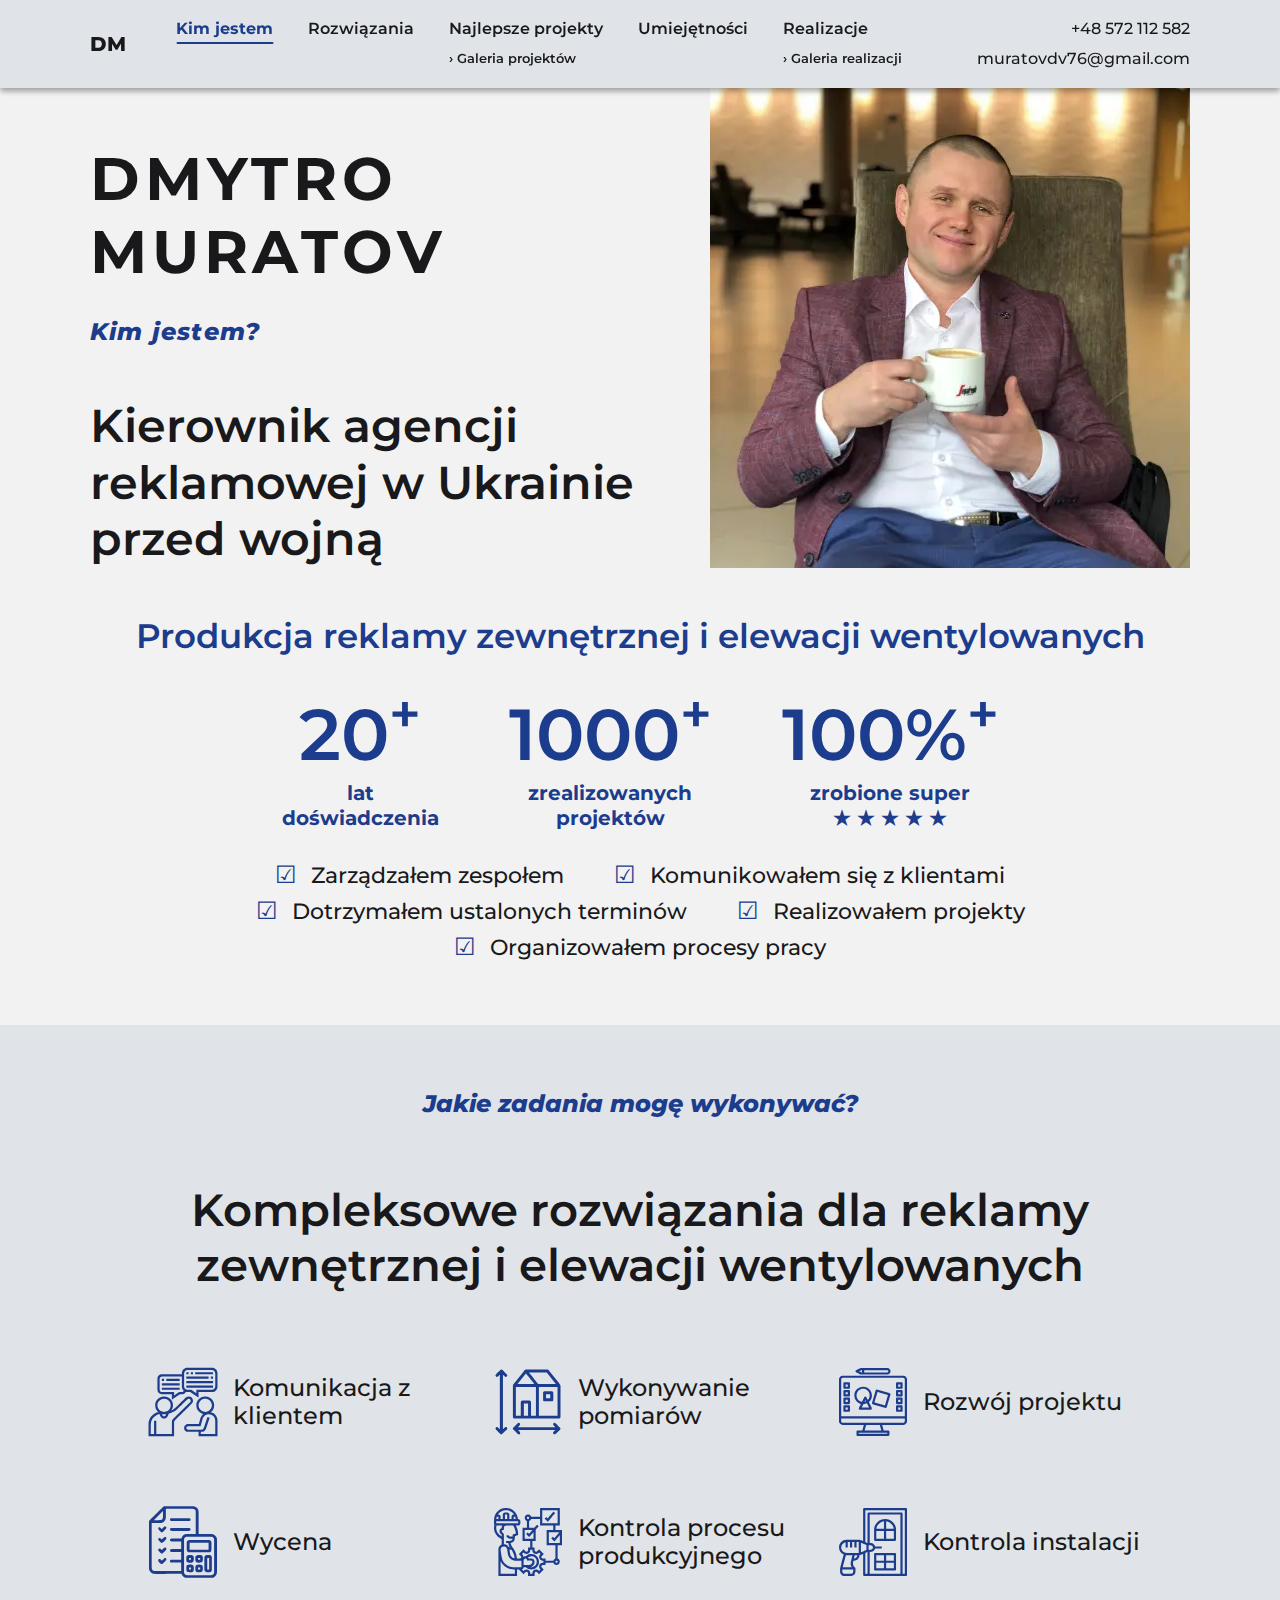
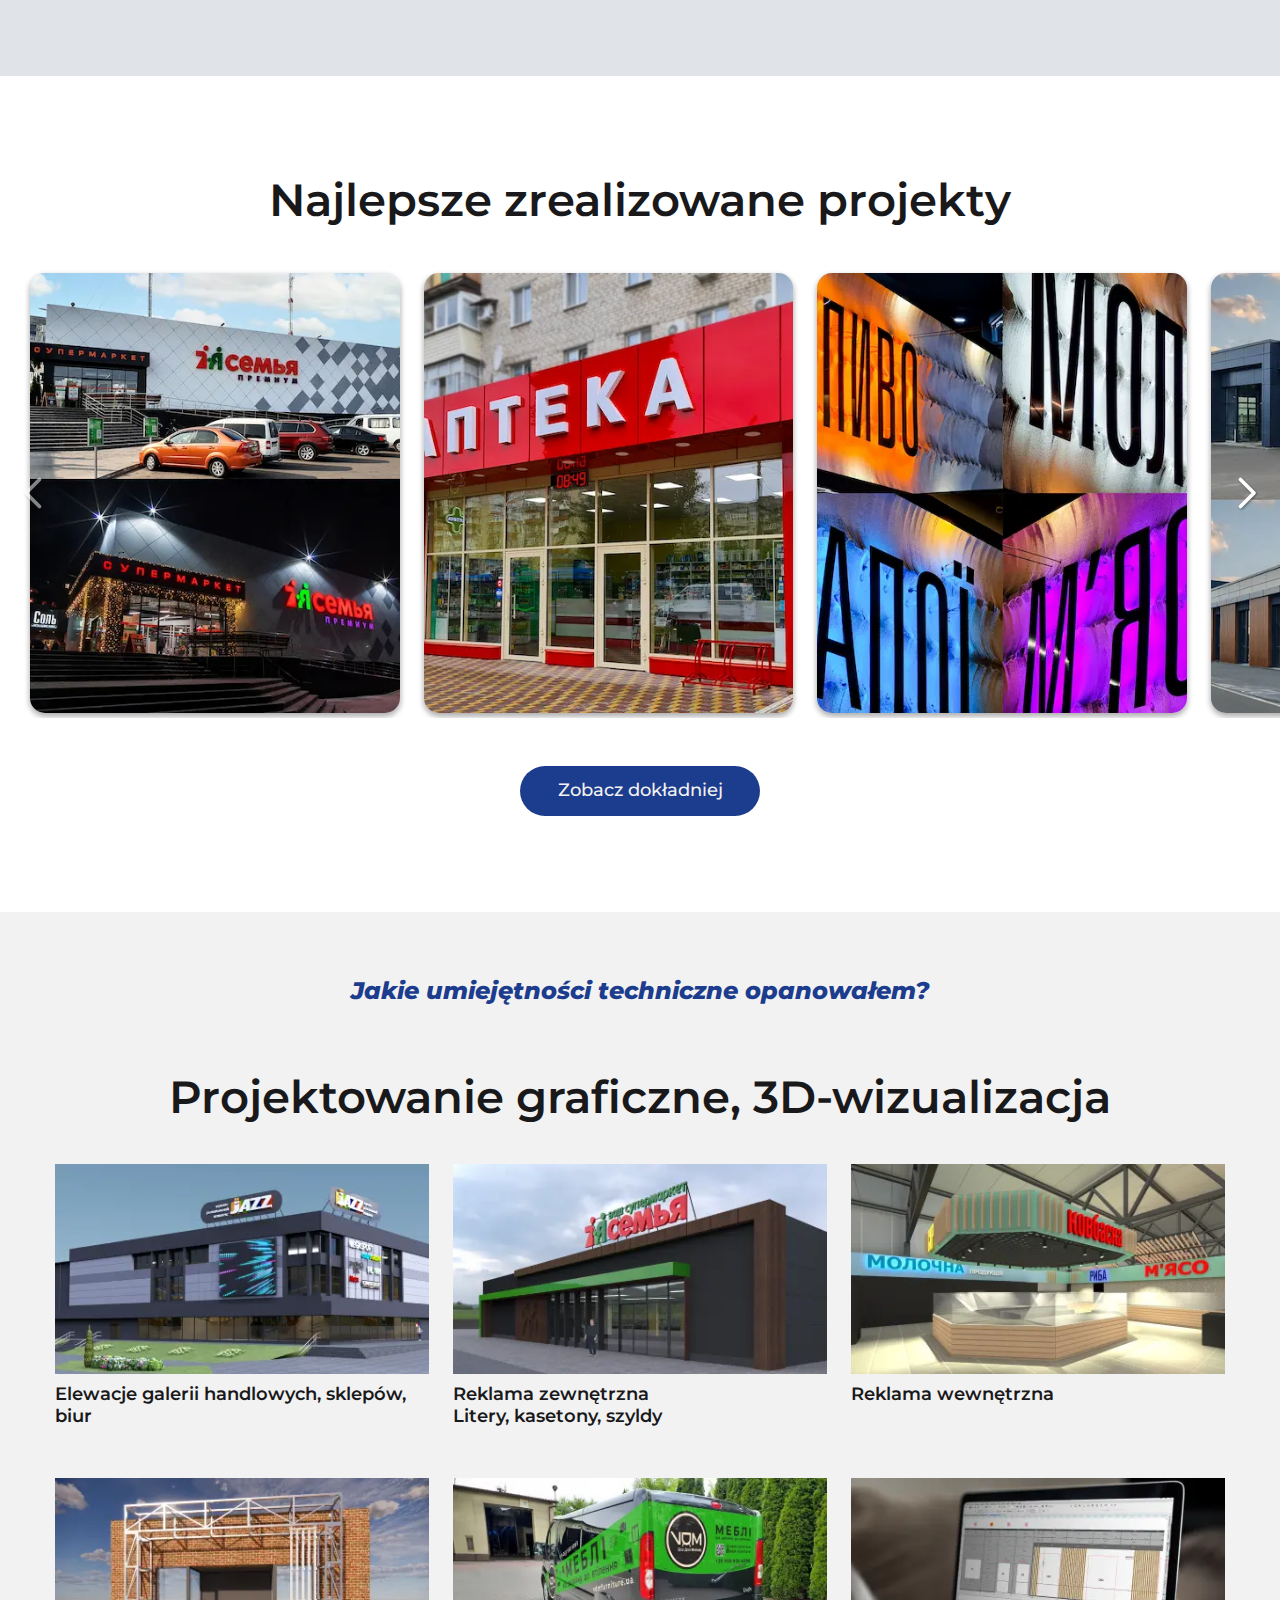
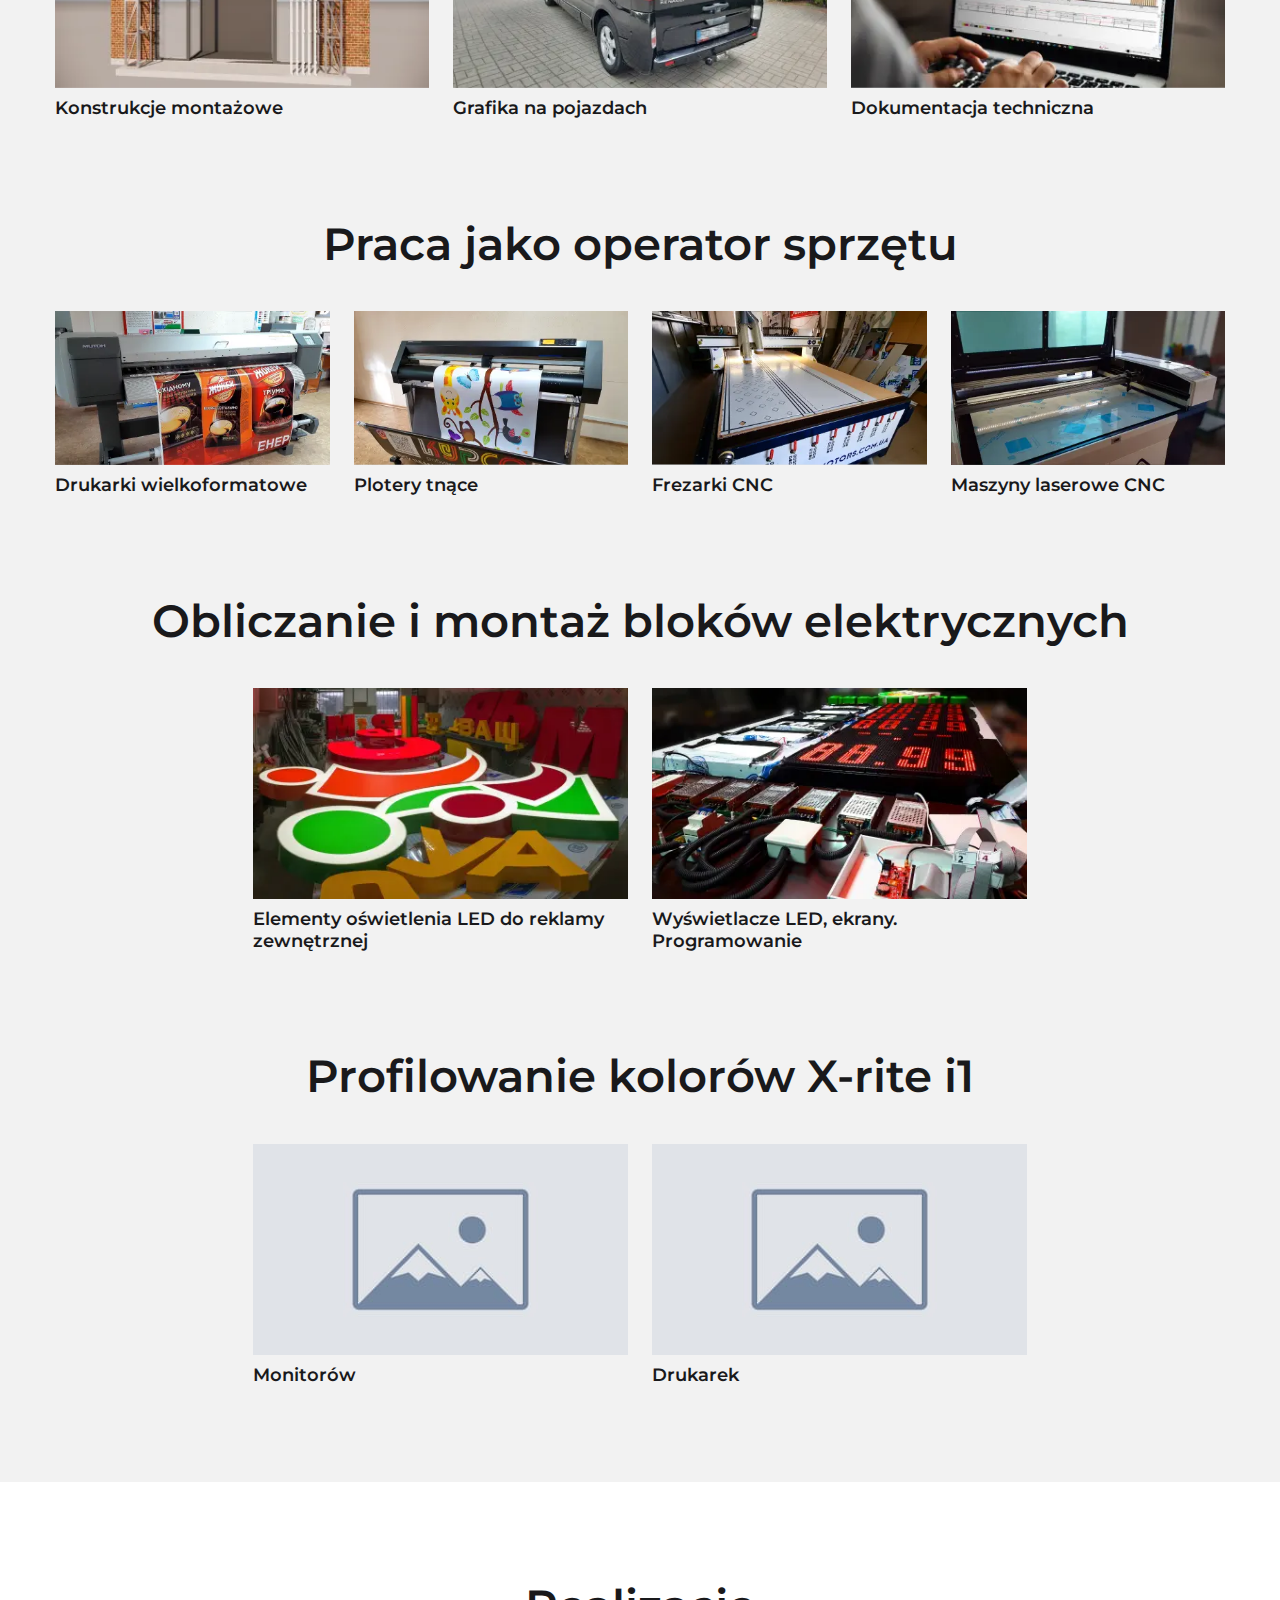
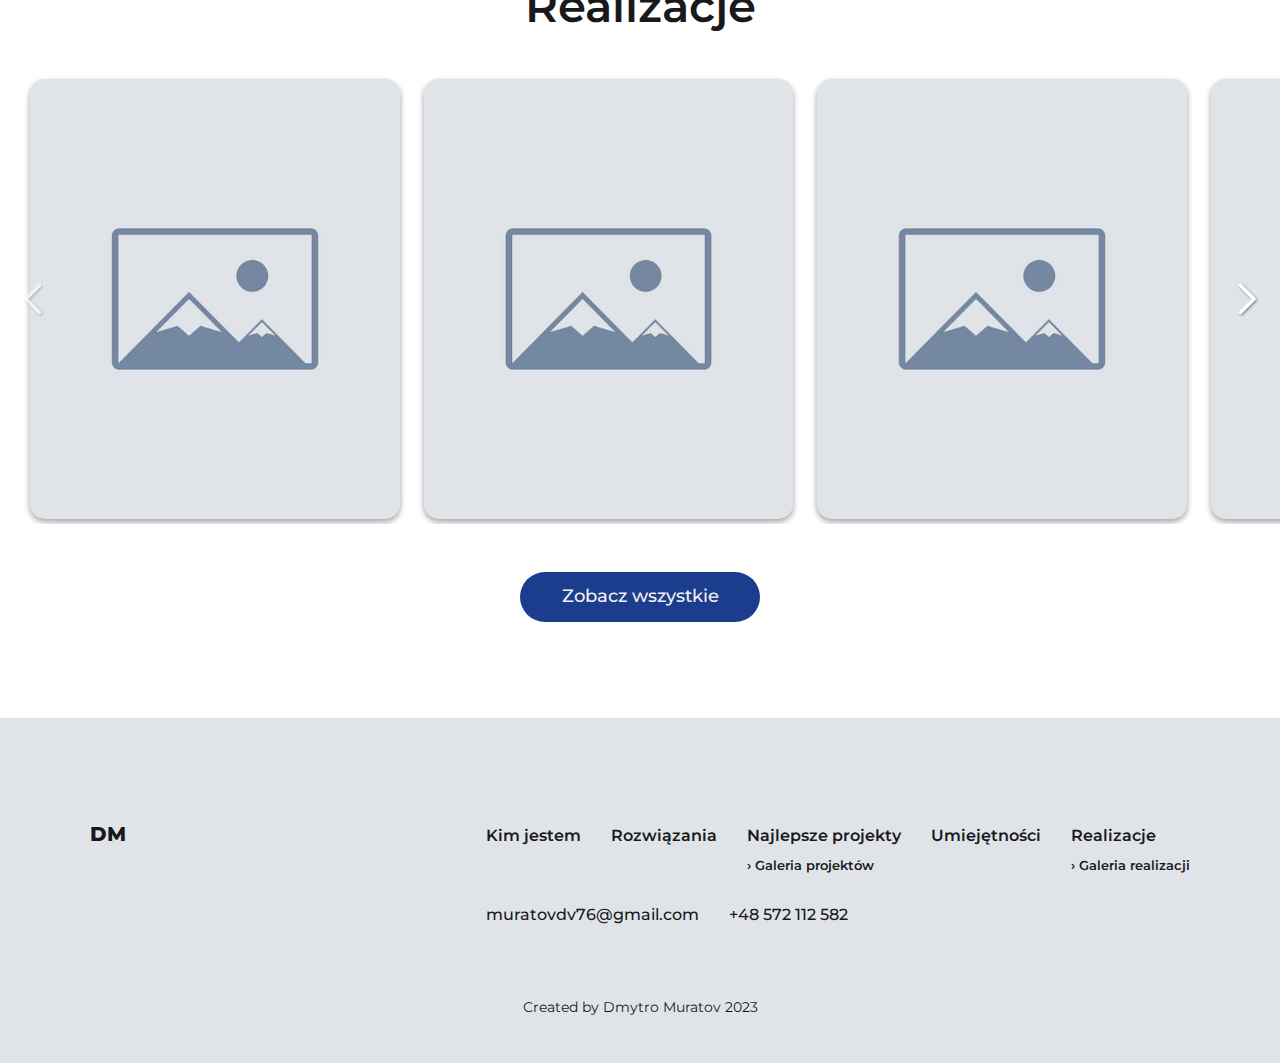
<file: index.html>
<!DOCTYPE html>
<html lang="pl-PL">
  <head>
    <meta charset="UTF-8" />
    <meta name="viewport" content="width=device-width, initial-scale=1.0" />
    <title>CV Dmytro Muratov</title>
    <link rel="icon" type="image/svg+xml" href="./favicon.svg" />
    <link rel="mask-icon" href="./mask-icon.svg" color="#000000" />
    <link rel="stylesheet" href="./css/modern-normalize.css" />
    <link rel="stylesheet" href="./css/styles.css" />
    <link rel="stylesheet" href="./css/media.css" />
    <link rel="stylesheet" href="./css/fancybox.css" />
    <link rel="stylesheet" href="./css/carousel.css" />
  </head>
  <body data-page-id="main">
    <header class="header">
      <div class="container header-container">
        <a href="./index.html" class="logo-link header-logo-link"> DM </a>
        <div class="header-nav-wrapper">
          <nav class="nav header-nav">
            <ul class="nav-list header-nav-list">
              <li class="nav-item header-nav-item">
                <a
                  href="#about-me"
                  data-nav-id="0"
                  class="nav-link header-nav-link menu-link"
                  >Kim jestem</a
                >
              </li>
              <li class="nav-item header-nav-item">
                <a
                  href="#soft-skills"
                  data-nav-id="1"
                  class="nav-link header-nav-link menu-link"
                  >Rozwiązania</a
                >
              </li>
              <li class="nav-item header-nav-item ext-item">
                <a
                  href="#best-projects"
                  data-nav-id="2"
                  class="nav-link header-nav-link menu-link"
                  >Najlepsze projekty<span>&#8249;</span></a
                >
                <a
                  href="./best-projects.html"
                  class="nav-link header-nav-link menu-link"
                  ><span>&#8250;</span> Galeria projektów</a
                >
              </li>
              <li class="nav-item header-nav-item">
                <a
                  href="#hard-skills"
                  data-nav-id="3"
                  class="nav-link header-nav-link menu-link"
                  >Umiejętności</a
                >
              </li>
              <li class="nav-item header-nav-item ext-item">
                <a
                  href="#portfolio"
                  data-nav-id="4"
                  class="nav-link header-nav-link menu-link"
                  >Realizacje<span>&#8249;</span></a
                >
                <a
                  href="./portfolio.html"
                  class="nav-link header-nav-link menu-link"
                  ><span>&#8250;</span> Galeria realizacji</a
                >
              </li>
            </ul>
          </nav>
          <address class="addres header-addres">
            <ul class="addres-list header-addres-list">
              <li class="addres-item header-addres-item">
                <a
                  href="mailto:muratovdv76@gmail.com"
                  class="address-link header-addres-link menu-link"
                  >muratovdv76@gmail.com</a
                >
              </li>
              <li class="addres-item header-addres-item">
                <a
                  href="tel:+48572112582"
                  class="address-link header-addres-link menu-link"
                  >+48 572 112 582</a
                >
              </li>
            </ul>
          </address>
        </div>
        <button class="menu-burger-btn" aria-label="mobile-menu">
          <span class="burger-bar"></span>
          <span class="burger-bar"></span>
          <span class="burger-bar"></span>
          <span class="burger-bar"></span>
        </button>
      </div>
    </header>

    <main>
      <section class="hero-section" data-section-id="0" id="about-me">
        <div class="container hero-container">
          <div class="hero-title-img-wrapper">
            <div class="hero-img">
              <picture>
                <source
                  srcset="
                    ./images/hero/hero-photo-mobile@1x.webp 1x,
                    ./images/hero/hero-photo-mobile@2x.webp 2x,
                    ./images/hero/hero-photo-mobile@3x.webp 3x
                  "
                  media="(max-width:767px)"
                  type="image/webp"
                />
                <source
                  srcset="
                    ./images/hero/hero-photo-mobile@1x.jpg 1x,
                    ./images/hero/hero-photo-mobile@2x.jpg 2x,
                    ./images/hero/hero-photo-mobile@3x.jpg 3x
                  "
                  media="(max-width:767px)"
                  type="image/jpeg"
                />
                <source
                  srcset="
                    ./images/hero/hero-photo-tablet@1x.webp 1x,
                    ./images/hero/hero-photo-tablet@2x.webp 2x
                  "
                  media="(max-width:1199px)"
                  type="image/webp"
                />
                <source
                  srcset="
                    ./images/hero/hero-photo-tablet@1x.jpg 1x,
                    ./images/hero/hero-photo-tablet@2x.jpg 2x
                  "
                  media="(max-width:1199px)"
                  type="image/jpeg"
                />
                <source
                  srcset="
                    ./images/hero/hero-photo-desktop@1x.webp 1x,
                    ./images/hero/hero-photo-desktop@2x.webp 2x
                  "
                  media="(min-width:1200px)"
                  type="image/webp"
                />
                <source
                  srcset="
                    ./images/hero/hero-photo-desktop@1x.jpg 1x,
                    ./images/hero/hero-photo-desktop@2x.jpg 2x
                  "
                  media="(min-width:1200px)"
                  type="image/jpeg"
                />

                <img
                  src="./images/hero/hero-photo-desktop@1x.jpg"
                  alt="hero-photo"
                />
              </picture>
            </div>
            <div class="hero-title-wrapper">
              <h1 class="hero-title">Dmytro<br />Muratov</h1>
              <h2 class="question hero-question">Kim jestem?</h2>

              <h3 class="hero-profession">
                Kierownik agencji reklamowej w Ukrainie przed wojną
              </h3>
            </div>
          </div>

          <div class="hero-subtitle-wrapper">
            <p class="hero-ocupation">
              Produkcja reklamy zewnętrznej i elewacji wentylowanych
            </p>
            <ul class="futures-list">
              <li class="futures-item">
                <p class="futures-number" translate="no">20<sup>+</sup></p>
                <p class="futures-descr">lat<br />doświadczenia</p>
              </li>
              <li class="futures-item">
                <p class="futures-number" translate="no">1000<sup>+</sup></p>
                <p class="futures-descr">zrealizowanych<br />projektów</p>
              </li>
              <li class="futures-item">
                <p class="futures-number" translate="no">100%<sup>+</sup></p>
                <p class="futures-descr">
                  zrobione super<br />&#9733; &#9733; &#9733; &#9733; &#9733;
                </p>
              </li>
            </ul>
            <ul class="hero-soft-skills-list">
              <li class="hero-soft-skils-item">
                <span>&#9745;</span>
                <p>Zarządzałem zespołem</p>
              </li>
              <li class="hero-soft-skils-item">
                <span>&#9745;</span>
                <p>Komunikowałem się z klientami</p>
              </li>
              <li class="hero-soft-skils-item">
                <span>&#9745;</span>
                <p>Dotrzymałem ustalonych terminów</p>
              </li>
              <li class="hero-soft-skils-item">
                <span>&#9745;</span>
                <p>Realizowałem projekty</p>
              </li>
              <li class="hero-soft-skils-item">
                <span>&#9745;</span>
                <p>Organizowałem procesy pracy</p>
              </li>
            </ul>
            <!-- <p class="hero-wishes">
              Pragnę dalej się rozwijać i przyczyniać się do upiększania
              polskich miast
            </p> -->
          </div>
        </div>
      </section>

      <section class="soft-skills-section" data-section-id="1" id="soft-skills">
        <div class="container skills-container">
          <h2 class="question skills-question">
            Jakie zadania mogę wykonywać?
          </h2>
          <div class="skills-box">
            <h3 class="skills-title">
              Kompleksowe rozwiązania dla reklamy zewnętrznej i elewacji
              wentylowanych
            </h3>
            <ul class="skills-list soft-skills-list">
              <li class="skills-item soft-skills-item">
                <svg width="100" height="100">
                  <use href="./images/svg/icons.svg#communication" />
                </svg>
                <h4 class="skill-name soft-skill-name">
                  Komunikacja z klientem
                </h4>
              </li>
              <li class="skills-item soft-skills-item">
                <svg width="100" height="100">
                  <use href="./images/svg/icons.svg#measure" />
                </svg>
                <h4 class="skill-name soft-skill-name">Wykonywanie pomiarów</h4>
              </li>
              <li class="skills-item soft-skills-item">
                <svg width="100" height="100">
                  <use href="./images/svg/icons.svg#project" />
                </svg>
                <h4 class="skill-name soft-skill-name">Rozwój projektu</h4>
              </li>
              <li class="skills-item soft-skills-item">
                <svg width="100" height="100">
                  <use href="./images/svg/icons.svg#calculation" />
                </svg>
                <h4 class="skill-name soft-skill-name">Wycena</h4>
              </li>
              <li class="skills-item soft-skills-item">
                <svg width="100" height="100">
                  <use href="./images/svg/icons.svg#working-process" />
                </svg>
                <h4 class="skill-name soft-skill-name">
                  Kontrola procesu produkcyjnego
                </h4>
              </li>
              <li class="skills-item soft-skills-item">
                <svg width="100" height="100">
                  <use href="./images/svg/icons.svg#installation" />
                </svg>
                <h4 class="skill-name soft-skill-name">Kontrola instalacji</h4>
              </li>
            </ul>
          </div>
        </div>
      </section>

      <section
        class="best-projects-section"
        data-section-id="2"
        id="best-projects"
      >
        <div class="container best-projects-container">
          <h3 class="skills-title best-project-title">
            Najlepsze zrealizowane projekty
          </h3>

          <div id="best-projects-gallery">
            <div class="f-carousel" id="best-projects-carousel">
              <div class="f-carousel__slide">
                <a
                  class="carousel-image-link"
                  href="./images/best-projects/b1/b1-1-big.jpg"
                  data-fancybox="best-projects-gallery"
                >
                  <picture>
                    <source
                      srcset="./images/best-projects/b1/b1-1-thumb.webp"
                      type="image/webp"
                    />
                    <source
                      srcset="./images/best-projects/b1/b1-1-thumb.jpg"
                      type="image/jpeg"
                    />

                    <img
                      loading="lazy"
                      width="350"
                      height="350"
                      src="./images/best-projects/b1/b1-1-thumb.jpg"
                      alt="Supermarket fasade"
                    />
                  </picture>
                </a>
              </div>

              <div class="f-carousel__slide">
                <a
                  class="carousel-image-link"
                  href="./images/best-projects/b11/b11-1-big.jpg"
                  data-fancybox="best-projects-gallery"
                >
                  <picture>
                    <source
                      srcset="./images/best-projects/b11/b11-1-thumb.webp"
                      type="image/webp"
                    />
                    <source
                      srcset="./images/best-projects/b11/b11-1-thumb.jpg"
                      type="image/jpeg"
                    />

                    <img
                      loading="lazy"
                      width="350"
                      height="350"
                      src="./images/best-projects/b11/b11-1-thumb.jpg"
                      alt="Pharmacy fasade"
                    />
                  </picture>
                </a>
              </div>
              <div class="f-carousel__slide">
                <a
                  class="carousel-image-link"
                  href="./images/best-projects/b8/b8-5-big.jpg"
                  data-fancybox="best-projects-gallery"
                >
                  <picture>
                    <source
                      srcset="./images/best-projects/b8/b8-5-thumb.webp"
                      type="image/webp"
                    />
                    <source
                      srcset="./images/best-projects/b8/b8-5-thumb.jpg"
                      type="image/jpeg"
                    />

                    <img
                      loading="lazy"
                      width="350"
                      height="350"
                      src="./images/best-projects/b8/b8-5-thumb.jpg"
                      alt="Surermarket interior decor"
                    />
                  </picture>
                </a>
              </div>
              <div class="f-carousel__slide">
                <a
                  class="carousel-image-link"
                  href="./images/best-projects/b2/b2-1-big.jpg"
                  data-fancybox="best-projects-gallery"
                >
                  <picture>
                    <source
                      srcset="./images/best-projects/b2/b2-1-thumb.webp"
                      type="image/webp"
                    />
                    <source
                      srcset="./images/best-projects/b2/b2-1-thumb.jpg"
                      type="image/jpeg"
                    />

                    <img
                      loading="lazy"
                      width="350"
                      height="350"
                      src="./images/best-projects/b2/b2-1-thumb.jpg"
                      alt="Facade of the administrative building"
                    />
                  </picture>
                </a>
              </div>
              <div class="f-carousel__slide">
                <a
                  class="carousel-image-link"
                  href="./images/best-projects/b4/b4-1-big.jpg"
                  data-fancybox="best-projects-gallery"
                >
                  <picture>
                    <source
                      srcset="./images/best-projects/b4/b4-1-thumb.webp"
                      type="image/webp"
                    />
                    <source
                      srcset="./images/best-projects/b4/b4-1-thumb.jpg"
                      type="image/jpeg"
                    />

                    <img
                      loading="lazy"
                      width="350"
                      height="350"
                      src="./images/best-projects/b4/b4-1-thumb.jpg"
                      alt="Parametrical wall in medical center"
                    />
                  </picture>
                </a>
              </div>

              <div class="f-carousel__slide">
                <a
                  class="carousel-image-link"
                  href="./images/best-projects/b3/b3-1-big.jpg"
                  data-fancybox="best-projects-gallery"
                >
                  <picture>
                    <source
                      srcset="./images/best-projects/b3/b3-1-thumb.webp"
                      type="image/webp"
                    />
                    <source
                      srcset="./images/best-projects/b3/b3-1-thumb.jpg"
                      type="image/jpeg"
                    />

                    <img
                      loading="lazy"
                      width="350"
                      height="350"
                      src="./images/best-projects/b3/b3-1-thumb.jpg"
                      alt="Office building facade"
                    />
                  </picture>
                </a>
              </div>
              <div class="f-carousel__slide">
                <a
                  class="carousel-image-link"
                  href="./images/best-projects/b5/b5-1-big.jpg"
                  data-fancybox="best-projects-gallery"
                >
                  <picture>
                    <source
                      srcset="./images/best-projects/b5/b5-1-thumb.webp"
                      type="image/webp"
                    />
                    <source
                      srcset="./images/best-projects/b5/b5-1-thumb.jpg"
                      type="image/jpeg"
                    />

                    <img
                      loading="lazy"
                      width="350"
                      height="350"
                      src="./images/best-projects/b5/b5-1-thumb.jpg"
                      alt="Supermarket facade in the night"
                    />
                  </picture>
                </a>
              </div>
              <div class="f-carousel__slide">
                <a
                  class="carousel-image-link"
                  href="./images/best-projects/b7/b7-1-big.jpg"
                  data-fancybox="best-projects-gallery"
                >
                  <picture>
                    <source
                      srcset="./images/best-projects/b7/b7-1-thumb.webp"
                      type="image/webp"
                    />
                    <source
                      srcset="./images/best-projects/b7/b7-1-thumb.jpg"
                      type="image/jpeg"
                    />

                    <img
                      loading="lazy"
                      width="350"
                      height="350"
                      src="./images/best-projects/b7/b7-1-thumb.jpg"
                      alt="Supermarket interior decore"
                    />
                  </picture>
                </a>
              </div>
              <div class="f-carousel__slide">
                <a
                  class="carousel-image-link"
                  href="./images/best-projects/b6/b6-1-big.jpg"
                  data-fancybox="best-projects-gallery"
                >
                  <picture>
                    <source
                      srcset="./images/best-projects/b6/b6-1-thumb.webp"
                      type="image/webp"
                    />
                    <source
                      srcset="./images/best-projects/b6/b6-1-thumb.jpg"
                      type="image/jpeg"
                    />

                    <img
                      loading="lazy"
                      width="350"
                      height="350"
                      src="./images/best-projects/b6/b6-1-thumb.jpg"
                      alt="Supermarket facade"
                    />
                  </picture>
                </a>
              </div>

              <div class="f-carousel__slide">
                <a
                  class="carousel-image-link"
                  href="./images/best-projects/b9/b9-1-big.jpg"
                  data-fancybox="best-projects-gallery"
                >
                  <picture>
                    <source
                      srcset="./images/best-projects/b9/b9-1-thumb.webp"
                      type="image/webp"
                    />
                    <source
                      srcset="./images/best-projects/b9/b9-1-thumb.jpg"
                      type="image/jpeg"
                    />

                    <img
                      loading="lazy"
                      width="350"
                      height="350"
                      src="./images/best-projects/b9/b9-1-thumb.jpg"
                      alt="Entrance group of the medical center"
                    />
                  </picture>
                </a>
              </div>
              <div class="f-carousel__slide">
                <a
                  class="carousel-image-link"
                  href="./images/best-projects/b10/b10-1-big.jpg"
                  data-fancybox="best-projects-gallery"
                >
                  <picture>
                    <source
                      srcset="./images/best-projects/b10/b10-1-thumb.webp"
                      type="image/webp"
                    />
                    <source
                      srcset="./images/best-projects/b10/b10-1-thumb.jpg"
                      type="image/jpeg"
                    />

                    <img
                      loading="lazy"
                      width="350"
                      height="350"
                      src="./images/best-projects/b10/b10-1-thumb.jpg"
                      alt="Decorative elements of the bank interior"
                    />
                  </picture>
                </a>
              </div>

              <!-- <div class="f-carousel__slide"></div> -->
            </div>
          </div>
          <a href="./best-projects.html" class="btn-more">Zobacz dokładniej</a>
        </div>
      </section>

      <section class="hard-skills-section" data-section-id="3" id="hard-skills">
        <div class="container skills-container">
          <h2 class="question skills-question">
            Jakie umiejętności techniczne opanowałem?
          </h2>
          <div
            class="skills-box hard-skills-box"
            id="hard-skills-projects-gallary"
          >
            <h3 class="skills-title">
              Projektowanie graficzne, 3D-wizualizacja
            </h3>
            <ul class="skills-list hard-skills-list">
              <li class="skills-item hard-skills-item">
                <div class="skill-image proportion-type1">
                  <a
                    class="skill-image-link"
                    href="./images/hard-skills/fasades-big.jpg"
                    data-fancybox="hard-skills-projects-gallary"
                  >
                    <picture>
                      <source
                        srcset="
                          ./images/hard-skills/fasades@1x.webp 1x,
                          ./images/hard-skills/fasades@2x.webp 2x
                        "
                        type="image/webp"
                      />
                      <source
                        srcset="
                          ./images/hard-skills/fasades@1x.jpg 1x,
                          ./images/hard-skills/fasades@2x.jpg 2x
                        "
                        type="image/jpeg"
                      />

                      <img
                        loading="lazy"
                        src="./images/hard-skills/fasades@1x.jpg"
                        alt=" Elewacje galerii handlowych, sklepów, biur"
                      />
                    </picture>
                  </a>
                </div>
                <h4 class="skill-name hard-skill-name">
                  Elewacje galerii handlowych, sklepów, biur
                </h4>
              </li>

              <li class="skills-item hard-skills-item">
                <div class="skill-image proportion-type1">
                  <a
                    class="skill-image-link"
                    href="./images/hard-skills/outdoor-sign-big.jpg"
                    data-fancybox="hard-skills-projects-gallary"
                  >
                    <picture>
                      <source
                        srcset="
                          ./images/hard-skills/outdoor-sign@1x.webp 1x,
                          ./images/hard-skills/outdoor-sign@2x.webp 2x
                        "
                        type="image/webp"
                      />
                      <source
                        srcset="
                          ./images/hard-skills/outdoor-sign@1x.jpg 1x,
                          ./images/hard-skills/outdoor-sign@2x.jpg 2x
                        "
                        type="image/jpeg"
                      />

                      <img
                        loading="lazy"
                        src="./images/hard-skills/outdoor-sign@1x.jpg"
                        alt="Reklama zewnętrzna"
                      />
                    </picture>
                  </a>
                </div>
                <h4 class="skill-name hard-skill-name">
                  Reklama zewnętrzna<br />Litery, kasetony, szyldy
                </h4>
              </li>
              <li class="skills-item hard-skills-item">
                <div class="skill-image proportion-type1">
                  <a
                    class="skill-image-link"
                    href="./images/hard-skills/interior-big.jpg"
                    data-fancybox="hard-skills-projects-gallary"
                  >
                    <picture>
                      <source
                        srcset="
                          ./images/hard-skills/interior@1x.webp 1x,
                          ./images/hard-skills/interior@2x.webp 2x
                        "
                        type="image/webp"
                      />
                      <source
                        srcset="
                          ./images/hard-skills/interior@1x.jpg 1x,
                          ./images/hard-skills/interior@2x.jpg 2x
                        "
                        type="image/jpeg"
                      />

                      <img
                        loading="lazy"
                        src="./images/hard-skills/interior@1x.jpg"
                        alt="Reklama wewnętrzna"
                      />
                    </picture>
                  </a>
                </div>
                <h4 class="skill-name hard-skill-name">Reklama wewnętrzna</h4>
              </li>
              <li class="skills-item hard-skills-item">
                <div class="skill-image proportion-type1">
                  <a
                    class="skill-image-link"
                    href="./images/hard-skills/metall-big.jpg"
                    data-fancybox="hard-skills-projects-gallary"
                  >
                    <picture>
                      <source
                        srcset="
                          ./images/hard-skills/metall-construction@1x.webp 1x,
                          ./images/hard-skills/metall-construction@2x.webp 2x
                        "
                        type="image/webp"
                      />
                      <source
                        srcset="
                          ./images/hard-skills/metall-construction@1x.jpg 1x,
                          ./images/hard-skills/metall-construction@2x.jpg 2x
                        "
                        type="image/jpeg"
                      />

                      <img
                        loading="lazy"
                        src="./images/hard-skills/metall-construction@1x.jpg"
                        alt="Konstrukcje montażowe"
                      />
                    </picture>
                  </a>
                </div>
                <h4 class="skill-name hard-skill-name">
                  Konstrukcje montażowe
                </h4>
              </li>
              <li class="skills-item hard-skills-item">
                <div class="skill-image proportion-type1">
                  <a
                    class="skill-image-link"
                    href="./images/hard-skills/car-wrapping-big.jpg"
                    data-fancybox="hard-skills-projects-gallary"
                  >
                    <picture>
                      <source
                        srcset="
                          ./images/hard-skills/car-wrapping@1x.webp 1x,
                          ./images/hard-skills/car-wrapping@2x.webp 2x
                        "
                        type="image/webp"
                      />
                      <source
                        srcset="
                          ./images/hard-skills/car-wrapping@1x.jpg 1x,
                          ./images/hard-skills/car-wrapping@2x.jpg 2x
                        "
                        type="image/jpeg"
                      />

                      <img
                        loading="lazy"
                        src="./images/hard-skills/car-wrapping@1x.jpg"
                        alt="Grafika na pojazdach"
                      />
                    </picture>
                  </a>
                </div>
                <h4 class="skill-name hard-skill-name">Grafika na pojazdach</h4>
              </li>
              <li class="skills-item hard-skills-item">
                <div class="skill-image proportion-type1">
                  <a
                    class="skill-image-link"
                    href="./images/hard-skills/documentation-big.jpg"
                    data-fancybox="hard-skills-projects-gallary"
                  >
                    <picture>
                      <source
                        srcset="
                          ./images/hard-skills/documentation@1x.webp 1x,
                          ./images/hard-skills/documentation@2x.webp 2x
                        "
                        type="image/webp"
                      />
                      <source
                        srcset="
                          ./images/hard-skills/documentation@1x.jpg 1x,
                          ./images/hard-skills/documentation@2x.jpg 2x
                        "
                        type="image/jpeg"
                      />

                      <img
                        loading="lazy"
                        src="./images/hard-skills/documentation@1x.jpg"
                        alt="Dokumentacja techniczna"
                      />
                    </picture>
                  </a>
                </div>
                <h4 class="skill-name hard-skill-name">
                  Dokumentacja techniczna
                </h4>
              </li>
            </ul>
          </div>

          <div
            class="skills-box hard-skills-box"
            id="hard-skills-equipment-gallary"
          >
            <h3 class="skills-title">Praca jako operator sprzętu</h3>
            <ul class="skills-list hard-skills-list">
              <li class="skills-item hard-skills-item equipment-item">
                <div class="skill-image proportion-type1">
                  <a
                    class="skill-image-link"
                    href="./images/hard-skills/mutoh-big.jpg"
                    data-fancybox="hard-skills-equipment-gallary"
                  >
                    <picture>
                      <source
                        srcset="
                          ./images/hard-skills/mutoh@1x.webp 1x,
                          ./images/hard-skills/mutoh@2x.webp 2x
                        "
                        type="image/webp"
                      />
                      <source
                        srcset="
                          ./images/hard-skills/mutoh@1x.jpg 1x,
                          ./images/hard-skills/mutoh@2x.jpg 2x
                        "
                        type="image/jpeg"
                      />

                      <img
                        loading="lazy"
                        src="./images/hard-skills/mutoh@1x.jpg"
                        alt="Drukarki wielkoformatowe"
                      />
                    </picture>
                  </a>
                </div>
                <h4 class="skill-name hard-skill-name">
                  Drukarki wielkoformatowe
                </h4>
              </li>

              <li class="skills-item hard-skills-item equipment-item">
                <div class="skill-image proportion-type1">
                  <a
                    class="skill-image-link"
                    href="./images/hard-skills/vinil-cutter-big.jpg"
                    data-fancybox="hard-skills-equipment-gallary"
                  >
                    <picture>
                      <source
                        srcset="
                          ./images/hard-skills/vinil-cutter@1x.webp 1x,
                          ./images/hard-skills/vinil-cutter@2x.webp 2x
                        "
                        type="image/webp"
                      />
                      <source
                        srcset="
                          ./images/hard-skills/vinil-cutter@1x.jpg 1x,
                          ./images/hard-skills/vinil-cutter@2x.jpg 2x
                        "
                        type="image/jpeg"
                      />

                      <img
                        loading="lazy"
                        src="./images/hard-skills/vinil-cutter@1x.jpg"
                        alt="Plotery tnące"
                      />
                    </picture>
                  </a>
                </div>
                <h4 class="skill-name hard-skill-name">Plotery tnące</h4>
              </li>

              <li class="skills-item hard-skills-item equipment-item">
                <div class="skill-image proportion-type1">
                  <a
                    class="skill-image-link"
                    href="./images/hard-skills/milling-mashine-big.jpg"
                    data-fancybox="hard-skills-equipment-gallary"
                  >
                    <picture>
                      <source
                        srcset="
                          ./images/hard-skills/milling-mashine@1x.webp 1x,
                          ./images/hard-skills/milling-mashine@2x.webp 2x
                        "
                        type="image/webp"
                      />
                      <source
                        srcset="
                          ./images/hard-skills/milling-mashine@1x.jpg 1x,
                          ./images/hard-skills/milling-mashine@2x.jpg 2x
                        "
                        type="image/jpeg"
                      />

                      <img
                        loading="lazy"
                        src="./images/hard-skills/milling-mashine@1x.jpg"
                        alt="Frezarki CNC"
                      />
                    </picture>
                  </a>
                </div>
                <h4 class="skill-name hard-skill-name">Frezarki CNC</h4>
              </li>
              <li class="skills-item hard-skills-item equipment-item">
                <div class="skill-image proportion-type1">
                  <a
                    class="skill-image-link"
                    href="./images/hard-skills/laser-big.jpg"
                    data-fancybox="hard-skills-equipment-gallary"
                  >
                    <picture>
                      <source
                        srcset="
                          ./images/hard-skills/laser@1x.webp 1x,
                          ./images/hard-skills/laser@2x.webp 2x
                        "
                        type="image/webp"
                      />
                      <source
                        srcset="
                          ./images/hard-skills/laser@1x.jpg 1x,
                          ./images/hard-skills/laser@2x.jpg 2x
                        "
                        type="image/jpeg"
                      />

                      <img
                        loading="lazy"
                        src="./images/hard-skills/laser@1x.jpg"
                        alt="Maszyny laserowe CNC"
                      />
                    </picture>
                  </a>
                </div>
                <h4 class="skill-name hard-skill-name">Maszyny laserowe CNC</h4>
              </li>
            </ul>
          </div>

          <div
            class="skills-box hard-skills-box"
            id="hard-skills-electro-gallary"
          >
            <h3 class="skills-title">
              Obliczanie i montaż bloków elektrycznych
            </h3>
            <ul class="skills-list hard-skills-list electro-list">
              <li class="skills-item hard-skills-item electro-item">
                <div class="skill-image proportion-type1">
                  <a
                    class="skill-image-link"
                    href="./images/hard-skills/led-sign-big.jpg"
                    data-fancybox="hard-skills-electro-gallary"
                  >
                    <picture>
                      <source
                        srcset="
                          ./images/hard-skills/led-sign@1x.webp 1x,
                          ./images/hard-skills/led-sign@2x.webp 2x
                        "
                        type="image/webp"
                      />
                      <source
                        srcset="
                          ./images/hard-skills/led-sign@1x.jpg 1x,
                          ./images/hard-skills/led-sign@2x.jpg 2x
                        "
                        type="image/jpeg"
                      />

                      <img
                        loading="lazy"
                        src="./images/hard-skills/led-sign@1x.jpg"
                        alt=" Elementy oświetlenia LED do reklamy zewnętrznej"
                      />
                    </picture>
                  </a>
                </div>
                <h4 class="skill-name hard-skill-name">
                  Elementy oświetlenia LED do reklamy zewnętrznej
                </h4>
              </li>

              <li class="skills-item hard-skills-item electro-item">
                <div class="skill-image proportion-type1">
                  <a
                    class="skill-image-link"
                    href="./images/hard-skills/led-display-big.jpg"
                    data-fancybox="hard-skills-electro-gallary"
                  >
                    <picture>
                      <source
                        srcset="
                          ./images/hard-skills/led-display@1x.webp 1x,
                          ./images/hard-skills/led-display@2x.webp 2x
                        "
                        type="image/webp"
                      />
                      <source
                        srcset="
                          ./images/hard-skills/led-display@1x.jpg 1x,
                          ./images/hard-skills/led-display@2x.jpg 2x
                        "
                        type="image/jpeg"
                      />

                      <img
                        loading="lazy"
                        src="./images/hard-skills/led-display@1x.jpg"
                        alt="Wyświetlacze LED, ekrany."
                      />
                    </picture>
                  </a>
                </div>
                <h4 class="skill-name hard-skill-name">
                  Wyświetlacze LED, ekrany. Programowanie
                </h4>
              </li>
            </ul>
          </div>

          <div
            class="skills-box hard-skills-box"
            id="hard-skills-color-gallary"
          >
            <h3 class="skills-title">Profilowanie kolorów X-rite i1</h3>
            <ul class="skills-list hard-skills-list color-correction-list">
              <li class="skills-item hard-skills-item color-corection-item">
                <div class="skill-image proportion-type1">
                  <a
                    class="skill-image-link"
                    href="./images/hard-skills/monitor-calibration-big.jpg"
                    data-fancybox="hard-skills-color-gallary"
                  >
                    <picture>
                      <source
                        srcset="
                          ./images/hard-skills/monitor-calibration@1x.webp 1x,
                          ./images/hard-skills/monitor-calibration@2x.webp 2x
                        "
                        type="image/webp"
                      />
                      <source
                        srcset="
                          ./images/hard-skills/monitor-calibration@1x.jpg 1x,
                          ./images/hard-skills/monitor-calibration@2x.jpg 2x
                        "
                        type="image/jpeg"
                      />

                      <img
                        loading="lazy"
                        src="./images/hard-skills/monitor-calibration@1x.jpg"
                        alt="Monitor"
                      />
                    </picture>
                  </a>
                </div>
                <h4 class="skill-name hard-skill-name">Monitorów</h4>
              </li>

              <li class="skills-item hard-skills-item color-corection-item">
                <div class="skill-image proportion-type1">
                  <a
                    class="skill-image-link"
                    href="./images/hard-skills/printer-calibration-big.jpg"
                    data-fancybox="hard-skills-color-gallary"
                  >
                    <picture>
                      <source
                        srcset="
                          ./images/hard-skills/printer-calibration@1x.webp 1x,
                          ./images/hard-skills/printer-calibration@2x.webp 2x
                        "
                        type="image/webp"
                      />
                      <source
                        srcset="
                          ./images/hard-skills/printer-calibration@1x.jpg 1x,
                          ./images/hard-skills/printer-calibration@2x.jpg 2x
                        "
                        type="image/jpeg"
                      />

                      <img
                        loading="lazy"
                        src="./images/hard-skills/printer-calibration@1x.jpg"
                        alt="Drukarka"
                      />
                    </picture>
                  </a>
                </div>
                <h4 class="skill-name hard-skill-name">Drukarek</h4>
              </li>
            </ul>
          </div>
        </div>
      </section>

      <section class="portfolio-section" data-section-id="4" id="portfolio">
        <div class="container portfolio-container">
          <h3 class="skills-title portfolio-title">Realizacje</h3>

          <div id="portfolio-gallery">
            <div class="f-carousel" id="portfolio-carousel">
              <div class="f-carousel__slide">
                <a
                  class="carousel-image-link"
                  href="./images/portfolio/jpeg-big/p1062.jpg"
                  data-fancybox="portfolio-gallery"
                >
                  <picture>
                    <source
                      srcset="
                        ./images/portfolio/webp-thumb-idx/p1062-thumb.webp
                      "
                      type="image/webp"
                    />
                    <source
                      srcset="./images/portfolio/jpeg-thumb-idx/p1062-thumb.jpg"
                      type="image/jpeg"
                    />
                    <img
                      width="350"
                      height="350"
                      loading="lazy"
                      src="./images/portfolio/jpeg-thumb-idx/p1062-thumb.jpg"
                      alt="Office facade"
                    />
                  </picture>
                </a>
              </div>
              <div class="f-carousel__slide">
                <a
                  class="carousel-image-link"
                  href="./images/portfolio/jpeg-big/p1089.jpg"
                  data-fancybox="portfolio-gallery"
                >
                  <picture>
                    <source
                      srcset="
                        ./images/portfolio/webp-thumb-idx/p1089-thumb.webp
                      "
                      type="image/webp"
                    />
                    <source
                      srcset="./images/portfolio/jpeg-thumb-idx/p1089-thumb.jpg"
                      type="image/jpeg"
                    />
                    <img
                      width="350"
                      height="350"
                      loading="lazy"
                      src="./images/portfolio/jpeg-thumb-idx/p1089-thumb.jpg"
                      alt="Interior decor"
                    />
                  </picture>
                </a>
              </div>
              <div class="f-carousel__slide">
                <a
                  class="carousel-image-link"
                  href="./images/portfolio/jpeg-big/p1030.jpg"
                  data-fancybox="portfolio-gallery"
                >
                  <picture>
                    <source
                      srcset="
                        ./images/portfolio/webp-thumb-idx/p1030-thumb.webp
                      "
                      type="image/webp"
                    />
                    <source
                      srcset="./images/portfolio/jpeg-thumb-idx/p1030-thumb.jpg"
                      type="image/jpeg"
                    />
                    <img
                      width="350"
                      height="350"
                      loading="lazy"
                      src="./images/portfolio/jpeg-thumb-idx/p1030-thumb.jpg"
                      alt="Dental facade"
                    />
                  </picture>
                </a>
              </div>
              <div class="f-carousel__slide">
                <a
                  class="carousel-image-link"
                  href="./images/portfolio/jpeg-big/p1153.jpg"
                  data-fancybox="portfolio-gallery"
                >
                  <picture>
                    <source
                      srcset="
                        ./images/portfolio/webp-thumb-idx/p1153-thumb.webp
                      "
                      type="image/webp"
                    />
                    <source
                      srcset="./images/portfolio/jpeg-thumb-idx/p1153-thumb.jpg"
                      type="image/jpeg"
                    />
                    <img
                      width="350"
                      height="350"
                      loading="lazy"
                      src="./images/portfolio/jpeg-thumb-idx/p1153-thumb.jpg"
                      alt="Table sign"
                    />
                  </picture>
                </a>
              </div>
              <div class="f-carousel__slide">
                <a
                  class="carousel-image-link"
                  href="./images/portfolio/jpeg-big/p1173.jpg"
                  data-fancybox="portfolio-gallery"
                >
                  <picture>
                    <source
                      srcset="
                        ./images/portfolio/webp-thumb-idx/p1173-thumb.webp
                      "
                      type="image/webp"
                    />
                    <source
                      srcset="./images/portfolio/jpeg-thumb-idx/p1173-thumb.jpg"
                      type="image/jpeg"
                    />
                    <img
                      width="350"
                      height="350"
                      loading="lazy"
                      src="./images/portfolio/jpeg-thumb-idx/p1173-thumb.jpg"
                      alt="Coffee sales point"
                    />
                  </picture>
                </a>
              </div>

              <div class="f-carousel__slide">
                <a
                  class="carousel-image-link"
                  href="./images/portfolio/jpeg-big/p1260.jpg"
                  data-fancybox="portfolio-gallery"
                >
                  <picture>
                    <source
                      srcset="
                        ./images/portfolio/webp-thumb-idx/p1260-thumb.webp
                      "
                      type="image/webp"
                    />
                    <source
                      srcset="./images/portfolio/jpeg-thumb-idx/p1260-thumb.jpg"
                      type="image/jpeg"
                    />
                    <img
                      width="350"
                      height="350"
                      loading="lazy"
                      src="./images/portfolio/jpeg-thumb-idx/p1260-thumb.jpg"
                      alt="3D-letters"
                    />
                  </picture>
                </a>
              </div>
              <div class="f-carousel__slide">
                <a
                  class="carousel-image-link"
                  href="./images/portfolio/jpeg-big/p1148.jpg"
                  data-fancybox="portfolio-gallery"
                >
                  <picture>
                    <source
                      srcset="
                        ./images/portfolio/webp-thumb-idx/p1148-thumb.webp
                      "
                      type="image/webp"
                    />
                    <source
                      srcset="./images/portfolio/jpeg-thumb-idx/p1148-thumb.jpg"
                      type="image/jpeg"
                    />
                    <img
                      width="350"
                      height="350"
                      loading="lazy"
                      src="./images/portfolio/jpeg-thumb-idx/p1148-thumb.jpg"
                      alt="3D-letters"
                    />
                  </picture>
                </a>
              </div>
              <div class="f-carousel__slide">
                <a
                  class="carousel-image-link"
                  href="./images/portfolio/jpeg-big/p1152.jpg"
                  data-fancybox="portfolio-gallery"
                >
                  <picture>
                    <source
                      srcset="
                        ./images/portfolio/webp-thumb-idx/p1152-thumb.webp
                      "
                      type="image/webp"
                    />
                    <source
                      srcset="./images/portfolio/jpeg-thumb-idx/p1152-thumb.jpg"
                      type="image/jpeg"
                    />
                    <img
                      width="350"
                      height="350"
                      loading="lazy"
                      src="./images/portfolio/jpeg-thumb-idx/p1152-thumb.jpg"
                      alt="Interior sign"
                    />
                  </picture>
                </a>
              </div>
              <div class="f-carousel__slide">
                <a
                  class="carousel-image-link"
                  href="./images/portfolio/jpeg-big/p1165.jpg"
                  data-fancybox="portfolio-gallery"
                >
                  <picture>
                    <source
                      srcset="
                        ./images/portfolio/webp-thumb-idx/p1165-thumb.webp
                      "
                      type="image/webp"
                    />
                    <source
                      srcset="./images/portfolio/jpeg-thumb-idx/p1165-thumb.jpg"
                      type="image/jpeg"
                    />
                    <img
                      width="350"
                      height="350"
                      loading="lazy"
                      src="./images/portfolio/jpeg-thumb-idx/p1165-thumb.jpg"
                      alt="Interior sign"
                    />
                  </picture>
                </a>
              </div>
              <div class="f-carousel__slide">
                <a
                  class="carousel-image-link"
                  href="./images/portfolio/jpeg-big/p1254.jpg"
                  data-fancybox="portfolio-gallery"
                >
                  <picture>
                    <source
                      srcset="
                        ./images/portfolio/webp-thumb-idx/p1254-thumb.webp
                      "
                      type="image/webp"
                    />
                    <source
                      srcset="./images/portfolio/jpeg-thumb-idx/p1254-thumb.jpg"
                      type="image/jpeg"
                    />
                    <img
                      width="350"
                      height="350"
                      loading="lazy"
                      src="./images/portfolio/jpeg-thumb-idx/p1254-thumb.jpg"
                      alt="Pylon"
                    />
                  </picture>
                </a>
              </div>
              <div class="f-carousel__slide">
                <a
                  class="carousel-image-link"
                  href="./images/portfolio/jpeg-big/p1117.jpg"
                  data-fancybox="portfolio-gallery"
                >
                  <picture>
                    <source
                      srcset="
                        ./images/portfolio/webp-thumb-idx/p1117-thumb.webp
                      "
                      type="image/webp"
                    />
                    <source
                      srcset="./images/portfolio/jpeg-thumb-idx/p1117-thumb.jpg"
                      type="image/jpeg"
                    />
                    <img
                      width="350"
                      height="350"
                      loading="lazy"
                      src="./images/portfolio/jpeg-thumb-idx/p1117-thumb.jpg"
                      alt="Outdoor sign"
                    />
                  </picture>
                </a>
              </div>
              <div class="f-carousel__slide">
                <a
                  class="carousel-image-link"
                  href="./images/portfolio/jpeg-big/p1136.jpg"
                  data-fancybox="portfolio-gallery"
                >
                  <picture>
                    <source
                      srcset="
                        ./images/portfolio/webp-thumb-idx/p1136-thumb.webp
                      "
                      type="image/webp"
                    />
                    <source
                      srcset="./images/portfolio/jpeg-thumb-idx/p1136-thumb.jpg"
                      type="image/jpeg"
                    />
                    <img
                      width="350"
                      height="350"
                      loading="lazy"
                      src="./images/portfolio/jpeg-thumb-idx/p1136-thumb.jpg"
                      alt="Work schedule plate"
                    />
                  </picture>
                </a>
              </div>
              <div class="f-carousel__slide">
                <a
                  class="carousel-image-link"
                  href="./images/portfolio/jpeg-big/p1087.jpg"
                  data-fancybox="portfolio-gallery"
                >
                  <picture>
                    <source
                      srcset="
                        ./images/portfolio/webp-thumb-idx/p1087-thumb.webp
                      "
                      type="image/webp"
                    />
                    <source
                      srcset="./images/portfolio/jpeg-thumb-idx/p1087-thumb.jpg"
                      type="image/jpeg"
                    />
                    <img
                      width="350"
                      height="350"
                      loading="lazy"
                      src="./images/portfolio/jpeg-thumb-idx/p1087-thumb.jpg"
                      alt="Advertising sign"
                    />
                  </picture>
                </a>
              </div>
            </div>
          </div>
          <a href="./portfolio.html" class="btn-more">Zobacz wszystkie</a>
        </div>
      </section>
    </main>

    <footer class="footer">
      <div class="container footer-container">
        <a href="./index.html" class="logo-link footer-logo-link"> DM </a>
        <div class="footer-nav-wrapper">
          <nav class="nav footer-nav">
            <ul class="nav-list footer-nav-list">
              <li class="nav-item footer-nav-item">
                <a href="#about-me" class="nav-link footer-nav-link"
                  >Kim jestem</a
                >
              </li>
              <li class="nav-item footer-nav-item">
                <a href="#soft-skills" class="nav-link footer-nav-link"
                  >Rozwiązania</a
                >
              </li>

              <li class="nav-item footer-nav-item ext-item">
                <a href="#best-projects" class="nav-link footer-nav-link"
                  >Najlepsze projekty</a
                >
                <a href="./best-projects.html" class="nav-link footer-nav-link"
                  ><span>&#8250;</span> Galeria projektów</a
                >
              </li>
              <li class="nav-item footer-nav-item">
                <a href="#hard-skills" class="nav-link footer-nav-link"
                  >Umiejętności</a
                >
              </li>

              <li class="nav-item footer-nav-item ext-item">
                <a href="#portfolio" class="nav-link footer-nav-link"
                  >Realizacje</a
                >
                <a href="./portfolio.html" class="nav-link footer-nav-link"
                  ><span>&#8250;</span> Galeria realizacji</a
                >
              </li>
            </ul>
          </nav>
          <address class="addres footer-addres">
            <ul class="addres-list footer-addres-list">
              <li class="addres-item footer-addres-item">
                <a
                  href="mailto:muratovdv76@gmail.com"
                  class="address-link footer-addres-link"
                  >muratovdv76@gmail.com</a
                >
              </li>
              <li class="addres-item footer-addres-item">
                <a
                  href="tel:+48572112582"
                  class="address-link footer-addres-link"
                  >+48 572 112 582</a
                >
              </li>
            </ul>
          </address>
        </div>
      </div>
      <p class="footer-author">Created by Dmytro Muratov 2023</p>
    </footer>

    <div class="go-top">
      <div>
        <svg width="26" height="14">
          <use href="./images/svg/icons.svg#arrow-up" />
        </svg>
      </div>
    </div>

    <script type="module" src="./js/index.js"></script>
  </body>
</html>
</file>
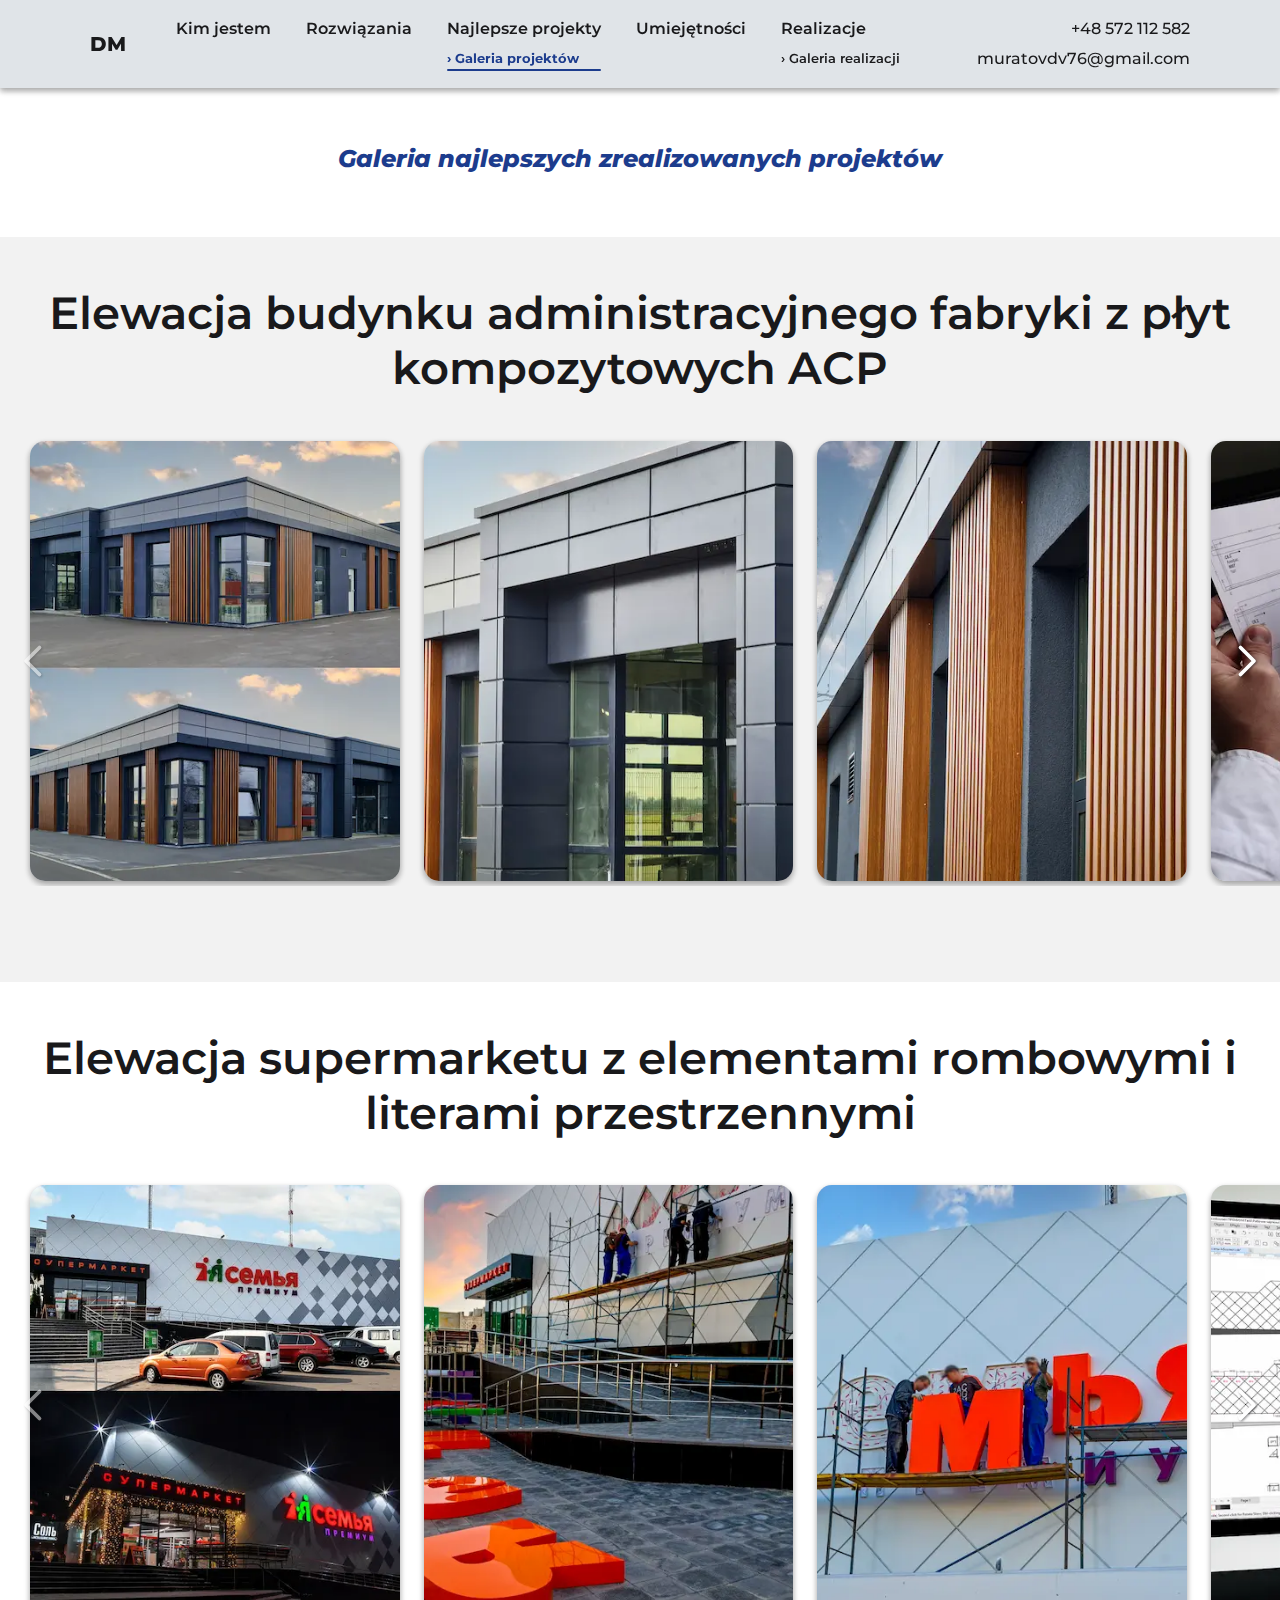
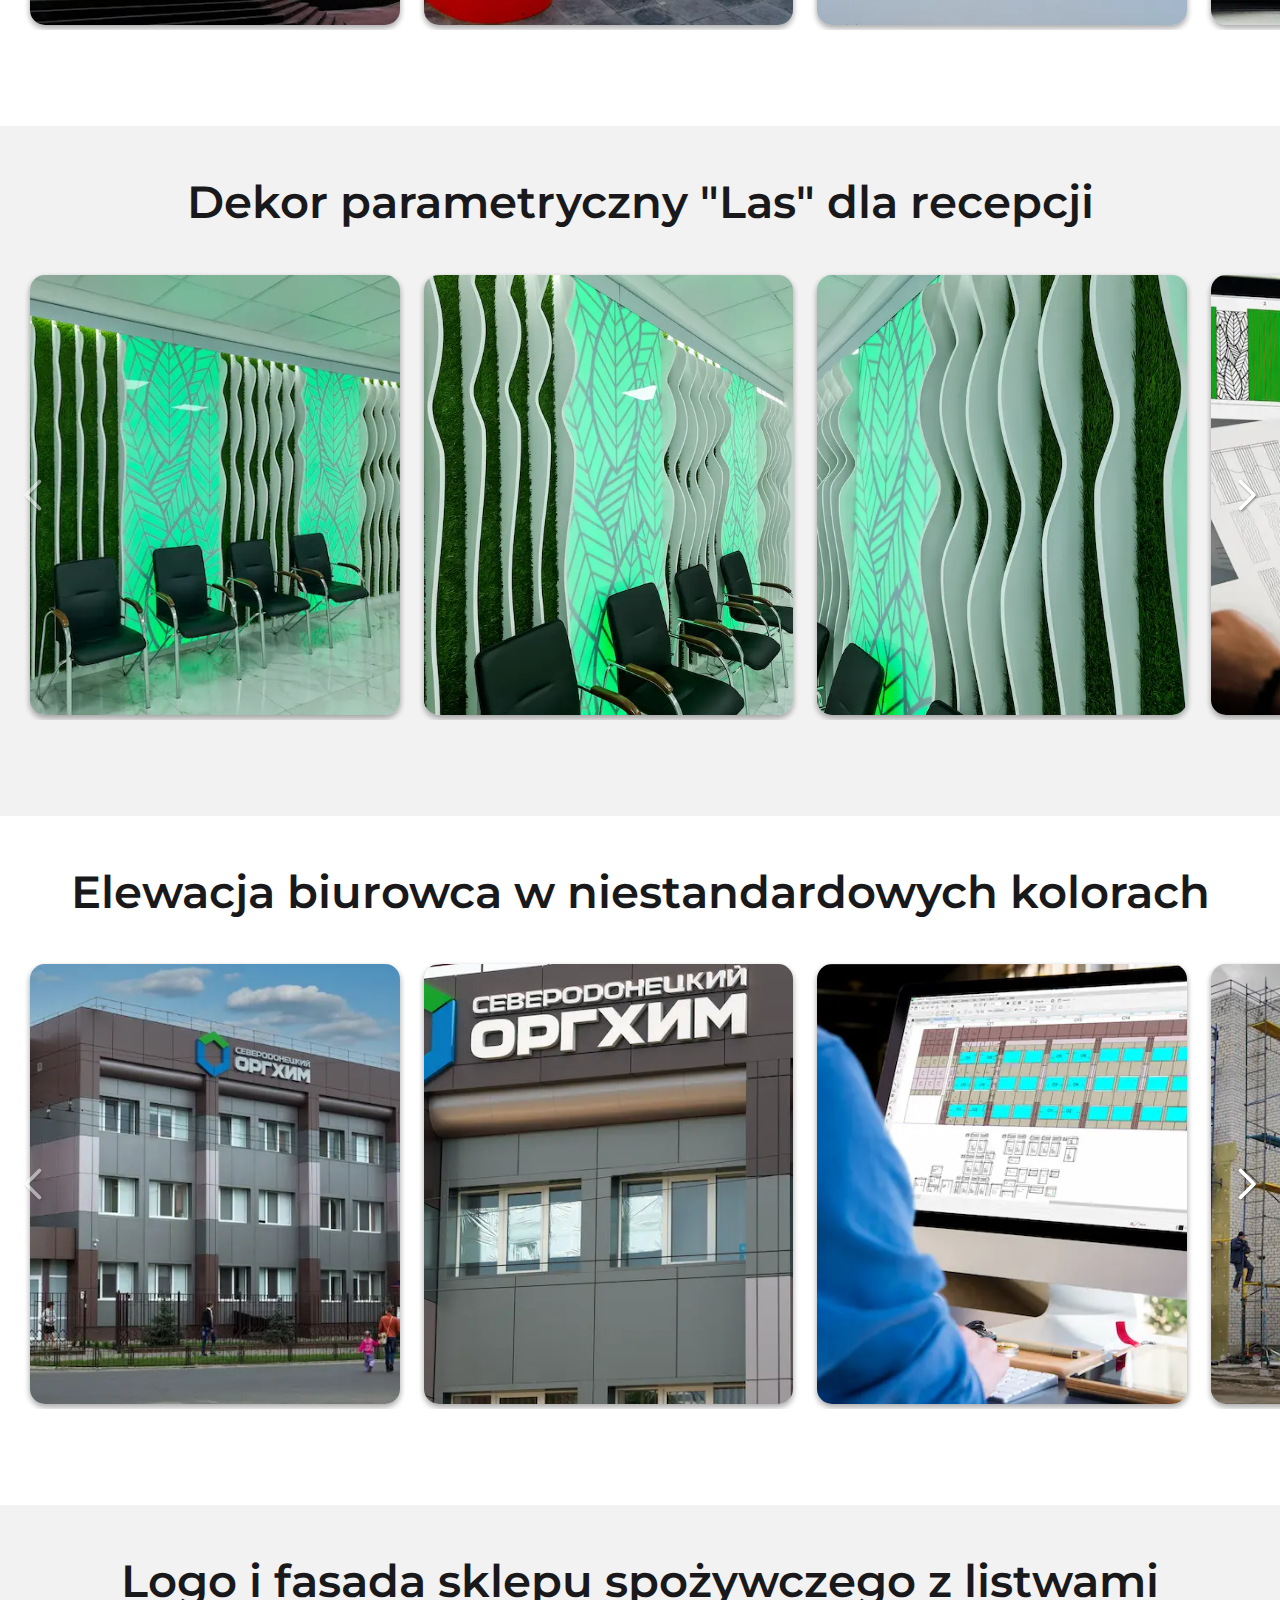
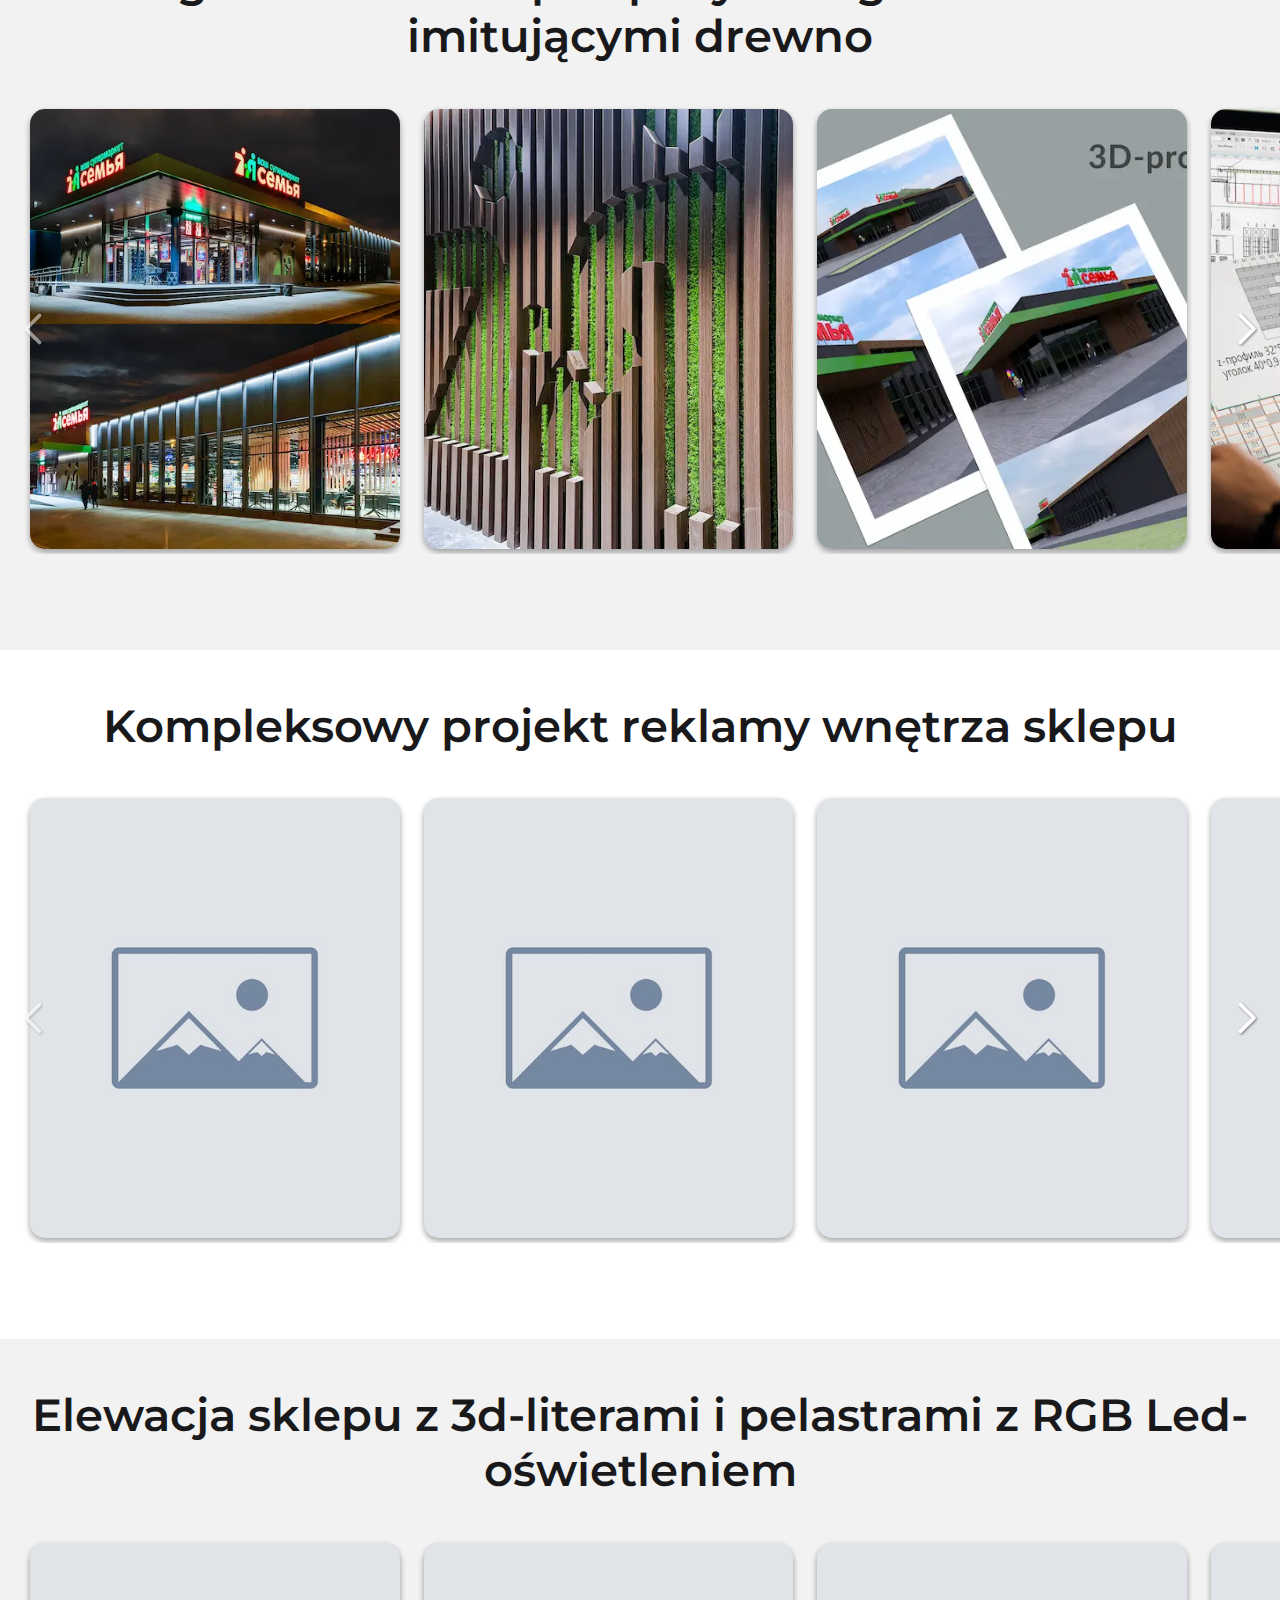
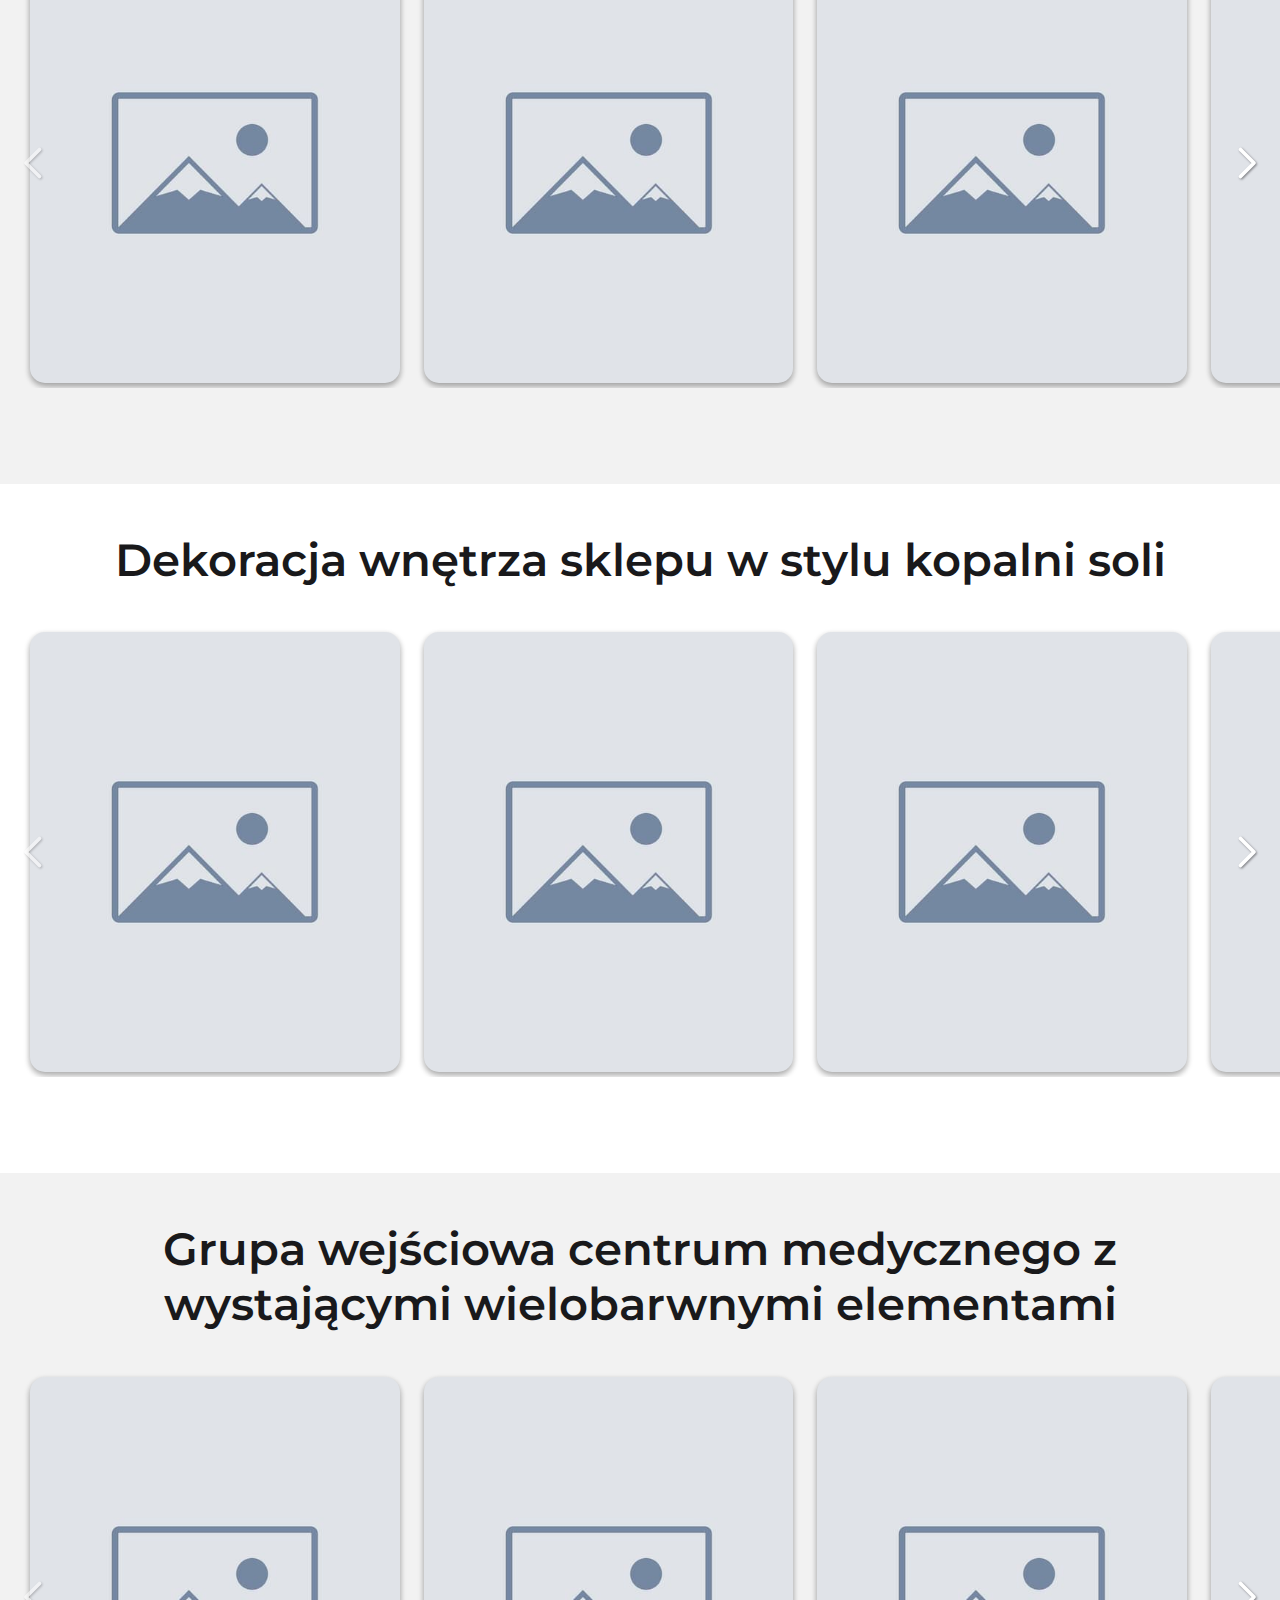
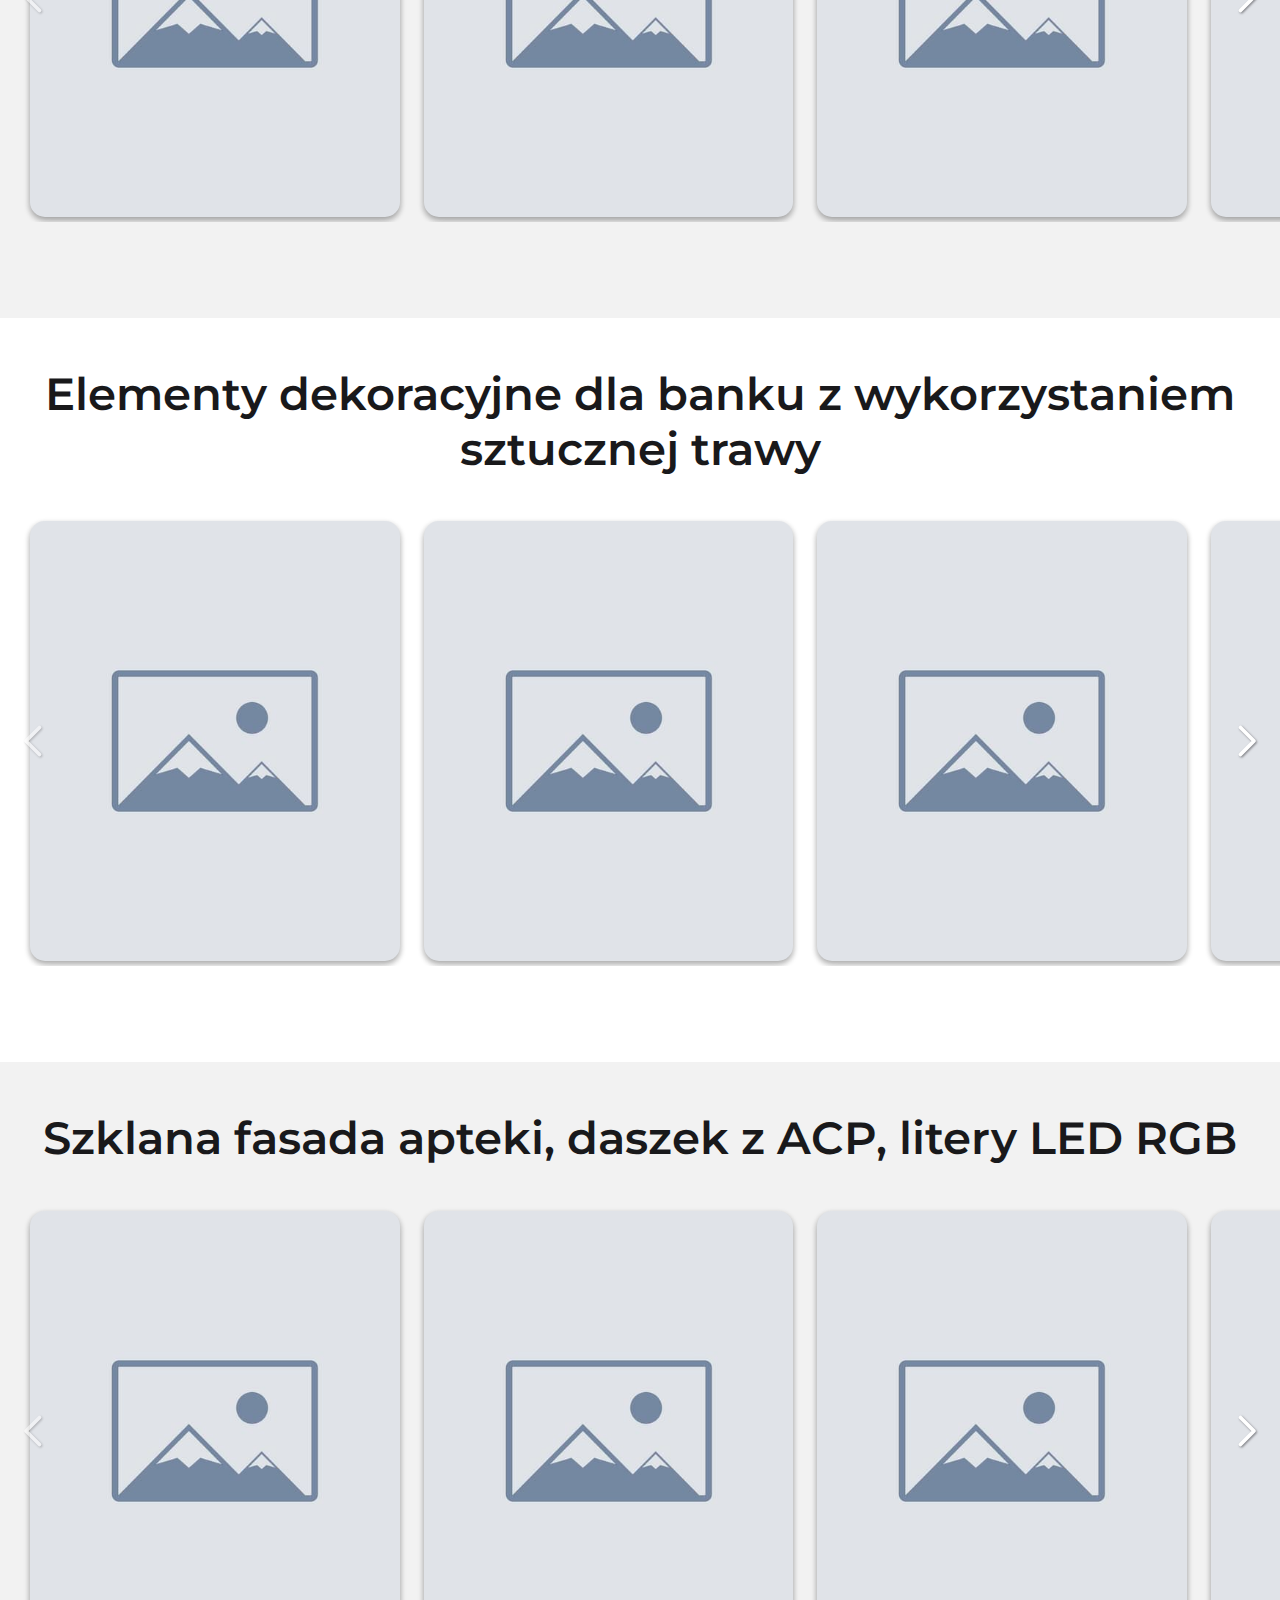
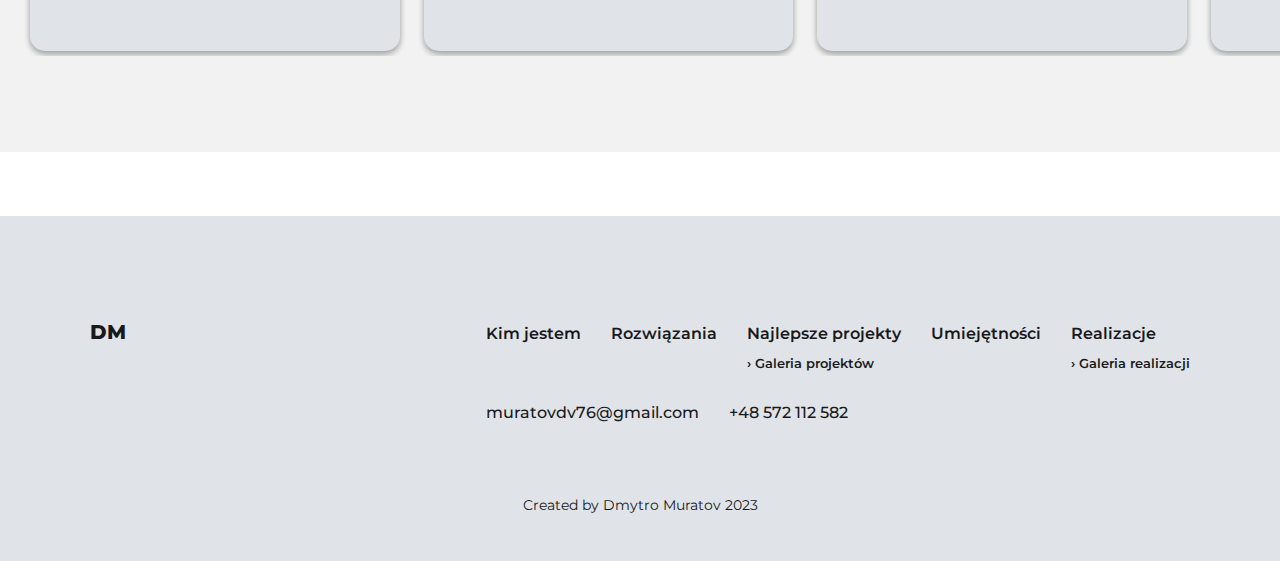
<file: best-projects.html>
<!DOCTYPE html>
<html lang="pl-PL">
  <head>
    <meta charset="UTF-8" />
    <meta name="viewport" content="width=device-width, initial-scale=1.0" />
    <title>Best projects Dmytro Muratov</title>
    <link rel="icon" type="image/svg+xml" href="./favicon.svg" />
    <link rel="mask-icon" href="./mask-icon.svg" color="#000000" />
    <link rel="stylesheet" href="./css/modern-normalize.css" />
    <link rel="stylesheet" href="./css/styles.css" />
    <link rel="stylesheet" href="./css/media.css" />
    <link rel="stylesheet" href="./css/fancybox.css" />
    <link rel="stylesheet" href="./css/carousel.css" />
    <link rel="stylesheet" href="./css/carousel.thumbs.css" />
  </head>
  <body>
    <header class="header">
      <div class="container header-container">
        <a href="./index.html" class="logo-link header-logo-link"> DM </a>
        <div class="header-nav-wrapper">
          <nav class="nav header-nav">
            <ul class="nav-list header-nav-list">
              <li class="nav-item header-nav-item">
                <a
                  href="./index.html#about-me"
                  class="nav-link header-nav-link menu-link"
                  >Kim jestem</a
                >
              </li>
              <li class="nav-item header-nav-item">
                <a
                  href="./index.html#soft-skills"
                  class="nav-link header-nav-link menu-link"
                  >Rozwiązania</a
                >
              </li>
              <li class="nav-item header-nav-item ext-item">
                <a
                  href="./index.html#best-projects"
                  class="nav-link header-nav-link menu-link"
                  >Najlepsze projekty<span>&#8249;</span></a
                >
                <a
                  href="#"
                  class="nav-link header-nav-link menu-link active-link-gallery"
                  ><span>&#8250;</span> Galeria projektów</a
                >
              </li>
              <li class="nav-item header-nav-item">
                <a
                  href="./index.html#hard-skills"
                  class="nav-link header-nav-link menu-link"
                  >Umiejętności</a
                >
              </li>
              <li class="nav-item header-nav-item ext-item">
                <a
                  href="./index.html#portfolio"
                  class="nav-link header-nav-link menu-link"
                  >Realizacje<span>&#8249;</span></a
                >
                <a
                  href="./portfolio.html"
                  class="nav-link header-nav-link menu-link"
                  ><span>&#8250;</span> Galeria realizacji</a
                >
              </li>
            </ul>
          </nav>
          <address class="addres header-addres">
            <ul class="addres-list header-addres-list">
              <li class="addres-item header-addres-item">
                <a
                  href="mailto:muratovdv76@gmail.com"
                  class="address-link header-addres-link menu-link"
                  >muratovdv76@gmail.com</a
                >
              </li>
              <li class="addres-item header-addres-item">
                <a
                  href="tel:+48572112582"
                  class="address-link header-addres-link menu-link"
                  >+48 572 112 582</a
                >
              </li>
            </ul>
          </address>
        </div>
        <button class="menu-burger-btn" aria-label="mobile-menu">
          <span class="burger-bar"></span>
          <span class="burger-bar"></span>
          <span class="burger-bar"></span>
          <span class="burger-bar"></span>
        </button>
      </div>
    </header>

    <main>
      <section class="best-projects-page-section">
        <div
          class="container best-projects-container best-project-page-container"
        >
          <h2 class="question skills-question">
            Galeria najlepszych zrealizowanych projektów
          </h2>

          <ul class="best-project-page-list">
            <li class="best-projects-page-item">
              <h3 class="skills-title best-project-title">
                Elewacja budynku administracyjnego fabryki z płyt kompozytowych
                ACP
              </h3>

              <div
                id="best-project-1-gallery"
                class="best-projects-page-carousel-wrapper"
              >
                <div class="f-carousel" id="best-projects-page-carousel-1">
                  <div class="f-carousel__slide">
                    <a
                      class="carousel-image-link"
                      href="./images/best-projects/b2/b2-1-big.jpg"
                    >
                      <picture>
                        <source
                          srcset="./images/best-projects/b2/b2-1-thumb.webp"
                          type="image/webp"
                        />
                        <source
                          srcset="./images/best-projects/b2/b2-1-thumb.jpg"
                          type="image/jpeg"
                        />

                        <img
                          loading="lazy"
                          width="350"
                          height="350"
                          src="./images/best-projects/b2/b2-1-thumb.jpg"
                          alt="Factory fasade"
                        />
                      </picture>
                    </a>
                  </div>
                  <div class="f-carousel__slide">
                    <a
                      class="carousel-image-link"
                      href="./images/best-projects/b2/b2-4-big.jpg"
                    >
                      <picture>
                        <source
                          srcset="./images/best-projects/b2/b2-4-thumb.webp"
                          type="image/webp"
                        />
                        <source
                          srcset="./images/best-projects/b2/b2-4-thumb.jpg"
                          type="image/jpeg"
                        />

                        <img
                          loading="lazy"
                          width="350"
                          height="350"
                          src="./images/best-projects/b2/b2-4-thumb.jpg"
                          alt="Factory fasade"
                        />
                      </picture>
                    </a>
                  </div>
                  <div class="f-carousel__slide">
                    <a
                      class="carousel-image-link"
                      href="./images/best-projects/b2/b2-2-big.jpg"
                    >
                      <picture>
                        <source
                          srcset="./images/best-projects/b2/b2-2-thumb.webp"
                          type="image/webp"
                        />
                        <source
                          srcset="./images/best-projects/b2/b2-2-thumb.jpg"
                          type="image/jpeg"
                        />

                        <img
                          loading="lazy"
                          width="350"
                          height="350"
                          src="./images/best-projects/b2/b2-2-thumb.jpg"
                          alt="Factory fasade"
                        />
                      </picture>
                    </a>
                  </div>
                  <div class="f-carousel__slide">
                    <a
                      class="carousel-image-link"
                      href="./images/best-projects/b2/b2-6-big.jpg"
                    >
                      <picture>
                        <source
                          srcset="./images/best-projects/b2/b2-6-thumb.webp"
                          type="image/webp"
                        />
                        <source
                          srcset="./images/best-projects/b2/b2-6-thumb.jpg"
                          type="image/jpeg"
                        />

                        <img
                          loading="lazy"
                          width="350"
                          height="350"
                          src="./images/best-projects/b2/b2-6-thumb.jpg"
                          alt="Factory fasade"
                        />
                      </picture>
                    </a>
                  </div>
                  <div class="f-carousel__slide">
                    <a
                      class="carousel-image-link"
                      href="./images/best-projects/b2/b2-7-big.jpg"
                    >
                      <picture>
                        <source
                          srcset="./images/best-projects/b2/b2-7-thumb.webp"
                          type="image/webp"
                        />
                        <source
                          srcset="./images/best-projects/b2/b2-7-thumb.jpg"
                          type="image/jpeg"
                        />

                        <img
                          loading="lazy"
                          width="350"
                          height="350"
                          src="./images/best-projects/b2/b2-7-thumb.jpg"
                          alt="Factory fasade"
                        />
                      </picture>
                    </a>
                  </div>
                  <div class="f-carousel__slide">
                    <a
                      class="carousel-image-link"
                      href="./images/best-projects/b2/b2-3-big.jpg"
                    >
                      <picture>
                        <source
                          srcset="./images/best-projects/b2/b2-3-thumb.webp"
                          type="image/webp"
                        />
                        <source
                          srcset="./images/best-projects/b2/b2-3-thumb.jpg"
                          type="image/jpeg"
                        />

                        <img
                          loading="lazy"
                          width="350"
                          height="350"
                          src="./images/best-projects/b2/b2-3-thumb.jpg"
                          alt="Factory fasade"
                        />
                      </picture>
                    </a>
                  </div>
                  <div class="f-carousel__slide">
                    <a
                      class="carousel-image-link"
                      href="./images/best-projects/b2/b2-5-big.jpg"
                    >
                      <picture>
                        <source
                          srcset="./images/best-projects/b2/b2-5-thumb.webp"
                          type="image/webp"
                        />
                        <source
                          srcset="./images/best-projects/b2/b2-5-thumb.jpg"
                          type="image/jpeg"
                        />

                        <img
                          loading="lazy"
                          width="350"
                          height="350"
                          src="./images/best-projects/b2/b2-5-thumb.jpg"
                          alt="Factory fasade"
                        />
                      </picture>
                    </a>
                  </div>
                  <!-- <div class="f-carousel__slide"></div> -->
                </div>
              </div>
            </li>

            <li class="best-projects-page-item">
              <h3 class="skills-title best-project-title">
                Elewacja supermarketu z elementami rombowymi i literami
                przestrzennymi
              </h3>

              <div
                id="best-project-2-gallery"
                class="best-projects-page-carousel-wrapper"
              >
                <div class="f-carousel" id="best-projects-page-carousel-2">
                  <div class="f-carousel__slide">
                    <a
                      class="carousel-image-link"
                      href="./images/best-projects/b1/b1-1-big.jpg"
                    >
                      <picture>
                        <source
                          srcset="./images/best-projects/b1/b1-1-thumb.webp"
                          type="image/webp"
                        />
                        <source
                          srcset="./images/best-projects/b1/b1-1-thumb.jpg"
                          type="image/jpeg"
                        />

                        <img
                          loading="lazy"
                          width="350"
                          height="350"
                          src="./images/best-projects/b1/b1-1-thumb.jpg"
                          alt="Market fasade"
                        />
                      </picture>
                    </a>
                  </div>

                  <div class="f-carousel__slide">
                    <a
                      class="carousel-image-link"
                      href="./images/best-projects/b1/b1-3-big.jpg"
                    >
                      <picture>
                        <source
                          srcset="./images/best-projects/b1/b1-3-thumb.webp"
                          type="image/webp"
                        />
                        <source
                          srcset="./images/best-projects/b1/b1-3-thumb.jpg"
                          type="image/jpeg"
                        />

                        <img
                          loading="lazy"
                          width="350"
                          height="350"
                          src="./images/best-projects/b1/b1-3-thumb.jpg"
                          alt="Market fasade"
                        />
                      </picture>
                    </a>
                  </div>
                  <div class="f-carousel__slide">
                    <a
                      class="carousel-image-link"
                      href="./images/best-projects/b1/b1-8-big.jpg"
                    >
                      <picture>
                        <source
                          srcset="./images/best-projects/b1/b1-8-thumb.webp"
                          type="image/webp"
                        />
                        <source
                          srcset="./images/best-projects/b1/b1-8-thumb.jpg"
                          type="image/jpeg"
                        />

                        <img
                          loading="lazy"
                          width="350"
                          height="350"
                          src="./images/best-projects/b1/b1-8-thumb.jpg"
                          alt="Market fasade"
                        />
                      </picture>
                    </a>
                  </div>

                  <div class="f-carousel__slide">
                    <a
                      class="carousel-image-link"
                      href="./images/best-projects/b1/b1-4-big.jpg"
                    >
                      <picture>
                        <source
                          srcset="./images/best-projects/b1/b1-4-thumb.webp"
                          type="image/webp"
                        />
                        <source
                          srcset="./images/best-projects/b1/b1-4-thumb.jpg"
                          type="image/jpeg"
                        />

                        <img
                          loading="lazy"
                          width="350"
                          height="350"
                          src="./images/best-projects/b1/b1-4-thumb.jpg"
                          alt="Market fasade"
                        />
                      </picture>
                    </a>
                  </div>
                  <div class="f-carousel__slide">
                    <a
                      class="carousel-image-link"
                      href="./images/best-projects/b1/b1-7-big.jpg"
                    >
                      <picture>
                        <source
                          srcset="./images/best-projects/b1/b1-7-thumb.webp"
                          type="image/webp"
                        />
                        <source
                          srcset="./images/best-projects/b1/b1-7-thumb.jpg"
                          type="image/jpeg"
                        />

                        <img
                          loading="lazy"
                          width="350"
                          height="350"
                          src="./images/best-projects/b1/b1-7-thumb.jpg"
                          alt="Market fasade"
                        />
                      </picture>
                    </a>
                  </div>
                  <div class="f-carousel__slide">
                    <a
                      class="carousel-image-link"
                      href="./images/best-projects/b1/b1-5-big.jpg"
                    >
                      <picture>
                        <source
                          srcset="./images/best-projects/b1/b1-5-thumb.webp"
                          type="image/webp"
                        />
                        <source
                          srcset="./images/best-projects/b1/b1-5-thumb.jpg"
                          type="image/jpeg"
                        />

                        <img
                          loading="lazy"
                          width="350"
                          height="350"
                          src="./images/best-projects/b1/b1-5-thumb.jpg"
                          alt="Market fasade"
                        />
                      </picture>
                    </a>
                  </div>
                  <div class="f-carousel__slide">
                    <a
                      class="carousel-image-link"
                      href="./images/best-projects/b1/b1-6-big.jpg"
                    >
                      <picture>
                        <source
                          srcset="./images/best-projects/b1/b1-6-thumb.webp"
                          type="image/webp"
                        />
                        <source
                          srcset="./images/best-projects/b1/b1-6-thumb.jpg"
                          type="image/jpeg"
                        />

                        <img
                          loading="lazy"
                          width="350"
                          height="350"
                          src="./images/best-projects/b1/b1-6-thumb.jpg"
                          alt="Market fasade"
                        />
                      </picture>
                    </a>
                  </div>

                  <!-- <div class="f-carousel__slide"></div> -->
                </div>
              </div>
            </li>

            <li class="best-projects-page-item">
              <h3 class="skills-title best-project-title">
                Dekor parametryczny "Las" dla recepcji
              </h3>

              <div
                id="best-project-4-gallery"
                class="best-projects-page-carousel-wrapper"
              >
                <div class="f-carousel" id="best-projects-page-carousel-4">
                  <div class="f-carousel__slide">
                    <a
                      class="carousel-image-link"
                      href="./images/best-projects/b4/b4-1-big.jpg"
                    >
                      <picture>
                        <source
                          srcset="./images/best-projects/b4/b4-1-thumb.webp"
                          type="image/webp"
                        />
                        <source
                          srcset="./images/best-projects/b4/b4-1-thumb.jpg"
                          type="image/jpeg"
                        />

                        <img
                          loading="lazy"
                          width="350"
                          height="350"
                          src="./images/best-projects/b4/b4-1-thumb.jpg"
                          alt="Parametrical wall"
                        />
                      </picture>
                    </a>
                  </div>
                  <div class="f-carousel__slide">
                    <a
                      class="carousel-image-link"
                      href="./images/best-projects/b4/b4-2-big.jpg"
                    >
                      <picture>
                        <source
                          srcset="./images/best-projects/b4/b4-2-thumb.webp"
                          type="image/webp"
                        />
                        <source
                          srcset="./images/best-projects/b4/b4-2-thumb.jpg"
                          type="image/jpeg"
                        />

                        <img
                          loading="lazy"
                          width="350"
                          height="350"
                          src="./images/best-projects/b4/b4-2-thumb.jpg"
                          alt="Parametrical wall"
                        />
                      </picture>
                    </a>
                  </div>

                  <div class="f-carousel__slide">
                    <a
                      class="carousel-image-link"
                      href="./images/best-projects/b4/b4-4-big.jpg"
                    >
                      <picture>
                        <source
                          srcset="./images/best-projects/b4/b4-4-thumb.webp"
                          type="image/webp"
                        />
                        <source
                          srcset="./images/best-projects/b4/b4-4-thumb.jpg"
                          type="image/jpeg"
                        />

                        <img
                          loading="lazy"
                          width="350"
                          height="350"
                          src="./images/best-projects/b4/b4-4-thumb.jpg"
                          alt="Parametrical wall"
                        />
                      </picture>
                    </a>
                  </div>
                  <div class="f-carousel__slide">
                    <a
                      class="carousel-image-link"
                      href="./images/best-projects/b4/b4-5-big.jpg"
                    >
                      <picture>
                        <source
                          srcset="./images/best-projects/b4/b4-5-thumb.webp"
                          type="image/webp"
                        />
                        <source
                          srcset="./images/best-projects/b4/b4-5-thumb.jpg"
                          type="image/jpeg"
                        />

                        <img
                          loading="lazy"
                          width="350"
                          height="350"
                          src="./images/best-projects/b4/b4-5-thumb.jpg"
                          alt="Parametrical wall"
                        />
                      </picture>
                    </a>
                  </div>
                  <div class="f-carousel__slide">
                    <a
                      class="carousel-image-link"
                      href="./images/best-projects/b4/b4-6-big.jpg"
                    >
                      <picture>
                        <source
                          srcset="./images/best-projects/b4/b4-6-thumb.webp"
                          type="image/webp"
                        />
                        <source
                          srcset="./images/best-projects/b4/b4-6-thumb.jpg"
                          type="image/jpeg"
                        />

                        <img
                          loading="lazy"
                          width="350"
                          height="350"
                          src="./images/best-projects/b4/b4-6-thumb.jpg"
                          alt="Parametrical wall"
                        />
                      </picture>
                    </a>
                  </div>

                  <!-- <div class="f-carousel__slide"></div> -->
                </div>
              </div>
            </li>

            <li class="best-projects-page-item">
              <h3 class="skills-title best-project-title">
                Elewacja biurowca w niestandardowych kolorach
              </h3>

              <div
                id="best-project-3-gallery"
                class="best-projects-page-carousel-wrapper"
              >
                <div class="f-carousel" id="best-projects-page-carousel-3">
                  <div class="f-carousel__slide">
                    <a
                      class="carousel-image-link"
                      href="./images/best-projects/b3/b3-1-big.jpg"
                    >
                      <picture>
                        <source
                          srcset="./images/best-projects/b3/b3-1-thumb.webp"
                          type="image/webp"
                        />
                        <source
                          srcset="./images/best-projects/b3/b3-1-thumb.jpg"
                          type="image/jpeg"
                        />

                        <img
                          loading="lazy"
                          width="350"
                          height="350"
                          src="./images/best-projects/b3/b3-1-thumb.jpg"
                          alt="Elewacja biurowca"
                        />
                      </picture>
                    </a>
                  </div>
                  <div class="f-carousel__slide">
                    <a
                      class="carousel-image-link"
                      href="./images/best-projects/b3/b3-5-big.jpg"
                    >
                      <picture>
                        <source
                          srcset="./images/best-projects/b3/b3-5-thumb.webp"
                          type="image/webp"
                        />
                        <source
                          srcset="./images/best-projects/b3/b3-5-thumb.jpg"
                          type="image/jpeg"
                        />

                        <img
                          loading="lazy"
                          width="350"
                          height="350"
                          src="./images/best-projects/b3/b3-5-thumb.jpg"
                          alt="Elewacja biurowca"
                        />
                      </picture>
                    </a>
                  </div>
                  <div class="f-carousel__slide">
                    <a
                      class="carousel-image-link"
                      href="./images/best-projects/b3/b3-3-big.jpg"
                    >
                      <picture>
                        <source
                          srcset="./images/best-projects/b3/b3-3-thumb.webp"
                          type="image/webp"
                        />
                        <source
                          srcset="./images/best-projects/b3/b3-3-thumb.jpg"
                          type="image/jpeg"
                        />

                        <img
                          loading="lazy"
                          width="350"
                          height="350"
                          src="./images/best-projects/b3/b3-3-thumb.jpg"
                          alt="Elewacja biurowca"
                        />
                      </picture>
                    </a>
                  </div>
                  <div class="f-carousel__slide">
                    <a
                      class="carousel-image-link"
                      href="./images/best-projects/b3/b3-2-big.jpg"
                    >
                      <picture>
                        <source
                          srcset="./images/best-projects/b3/b3-2-thumb.webp"
                          type="image/webp"
                        />
                        <source
                          srcset="./images/best-projects/b3/b3-2-thumb.jpg"
                          type="image/jpeg"
                        />

                        <img
                          loading="lazy"
                          width="350"
                          height="350"
                          src="./images/best-projects/b3/b3-2-thumb.jpg"
                          alt="Elewacja biurowca"
                        />
                      </picture>
                    </a>
                  </div>
                  <div class="f-carousel__slide">
                    <a
                      class="carousel-image-link"
                      href="./images/best-projects/b3/b3-4-big.jpg"
                    >
                      <picture>
                        <source
                          srcset="./images/best-projects/b3/b3-4-thumb.webp"
                          type="image/webp"
                        />
                        <source
                          srcset="./images/best-projects/b3/b3-4-thumb.jpg"
                          type="image/jpeg"
                        />

                        <img
                          loading="lazy"
                          width="350"
                          height="350"
                          src="./images/best-projects/b3/b3-4-thumb.jpg"
                          alt="Elewacja biurowca"
                        />
                      </picture>
                    </a>
                  </div>

                  <!-- <div class="f-carousel__slide"></div> -->
                </div>
              </div>
            </li>
            <li class="best-projects-page-item">
              <h3 class="skills-title best-project-title">
                Logo i fasada sklepu spożywczego z listwami imitującymi drewno
              </h3>

              <div
                id="best-project-5-gallery"
                class="best-projects-page-carousel-wrapper"
              >
                <div class="f-carousel" id="best-projects-page-carousel-5">
                  <div class="f-carousel__slide">
                    <a
                      class="carousel-image-link"
                      href="./images/best-projects/b5/b5-1-big.jpg"
                    >
                      <picture>
                        <source
                          srcset="./images/best-projects/b5/b5-1-thumb.webp"
                          type="image/webp"
                        />
                        <source
                          srcset="./images/best-projects/b5/b5-1-thumb.jpg"
                          type="image/jpeg"
                        />

                        <img
                          loading="lazy"
                          width="350"
                          height="350"
                          src="./images/best-projects/b5/b5-1-thumb.jpg"
                          alt="Supermarket fasad"
                        />
                      </picture>
                    </a>
                  </div>
                  <div class="f-carousel__slide">
                    <a
                      class="carousel-image-link"
                      href="./images/best-projects/b5/b5-2-big.jpg"
                    >
                      <picture>
                        <source
                          srcset="./images/best-projects/b5/b5-2-thumb.webp"
                          type="image/webp"
                        />
                        <source
                          srcset="./images/best-projects/b5/b5-2-thumb.jpg"
                          type="image/jpeg"
                        />

                        <img
                          loading="lazy"
                          width="350"
                          height="350"
                          src="./images/best-projects/b5/b5-2-thumb.jpg"
                          alt="Supermarket fasad"
                        />
                      </picture>
                    </a>
                  </div>
                  <div class="f-carousel__slide">
                    <a
                      class="carousel-image-link"
                      href="./images/best-projects/b5/b5-3-big.jpg"
                    >
                      <picture>
                        <source
                          srcset="./images/best-projects/b5/b5-3-thumb.webp"
                          type="image/webp"
                        />
                        <source
                          srcset="./images/best-projects/b5/b5-3-thumb.jpg"
                          type="image/jpeg"
                        />

                        <img
                          loading="lazy"
                          width="350"
                          height="350"
                          src="./images/best-projects/b5/b5-3-thumb.jpg"
                          alt="Supermarket fasad"
                        />
                      </picture>
                    </a>
                  </div>
                  <div class="f-carousel__slide">
                    <a
                      class="carousel-image-link"
                      href="./images/best-projects/b5/b5-4-big.jpg"
                    >
                      <picture>
                        <source
                          srcset="./images/best-projects/b5/b5-4-thumb.webp"
                          type="image/webp"
                        />
                        <source
                          srcset="./images/best-projects/b5/b5-4-thumb.jpg"
                          type="image/jpeg"
                        />

                        <img
                          loading="lazy"
                          width="350"
                          height="350"
                          src="./images/best-projects/b5/b5-4-thumb.jpg"
                          alt="Supermarket fasad"
                        />
                      </picture>
                    </a>
                  </div>
                  <div class="f-carousel__slide">
                    <a
                      class="carousel-image-link"
                      href="./images/best-projects/b5/b5-5-big.jpg"
                    >
                      <picture>
                        <source
                          srcset="./images/best-projects/b5/b5-5-thumb.webp"
                          type="image/webp"
                        />
                        <source
                          srcset="./images/best-projects/b5/b5-5-thumb.jpg"
                          type="image/jpeg"
                        />

                        <img
                          loading="lazy"
                          width="350"
                          height="350"
                          src="./images/best-projects/b5/b5-5-thumb.jpg"
                          alt="Supermarket fasad"
                        />
                      </picture>
                    </a>
                  </div>
                  <div class="f-carousel__slide">
                    <a
                      class="carousel-image-link"
                      href="./images/best-projects/b5/b5-6-big.jpg"
                    >
                      <picture>
                        <source
                          srcset="./images/best-projects/b5/b5-6-thumb.webp"
                          type="image/webp"
                        />
                        <source
                          srcset="./images/best-projects/b5/b5-6-thumb.jpg"
                          type="image/jpeg"
                        />

                        <img
                          loading="lazy"
                          width="350"
                          height="350"
                          src="./images/best-projects/b5/b5-6-thumb.jpg"
                          alt="Supermarket fasad"
                        />
                      </picture>
                    </a>
                  </div>
                  <div class="f-carousel__slide">
                    <a
                      class="carousel-image-link"
                      href="./images/best-projects/b5/b5-7-big.jpg"
                    >
                      <picture>
                        <source
                          srcset="./images/best-projects/b5/b5-7-thumb.webp"
                          type="image/webp"
                        />
                        <source
                          srcset="./images/best-projects/b5/b5-7-thumb.jpg"
                          type="image/jpeg"
                        />

                        <img
                          loading="lazy"
                          width="350"
                          height="350"
                          src="./images/best-projects/b5/b5-7-thumb.jpg"
                          alt="Supermarket fasad"
                        />
                      </picture>
                    </a>
                  </div>

                  <!-- <div class="f-carousel__slide"></div> -->
                </div>
              </div>
            </li>
            <li class="best-projects-page-item">
              <h3 class="skills-title best-project-title">
                Kompleksowy projekt reklamy wnętrza sklepu
              </h3>

              <div
                id="best-project-7-gallery"
                class="best-projects-page-carousel-wrapper"
              >
                <div class="f-carousel" id="best-projects-page-carousel-7">
                  <div class="f-carousel__slide">
                    <a
                      class="carousel-image-link"
                      href="./images/best-projects/b7/b7-1-big.jpg"
                    >
                      <picture>
                        <source
                          srcset="./images/best-projects/b7/b7-1-thumb.webp"
                          type="image/webp"
                        />
                        <source
                          srcset="./images/best-projects/b7/b7-1-thumb.jpg"
                          type="image/jpeg"
                        />

                        <img
                          loading="lazy"
                          width="350"
                          height="350"
                          src="./images/best-projects/b7/b7-1-thumb.jpg"
                          alt="Supermarket fasad"
                        />
                      </picture>
                    </a>
                  </div>
                  <div class="f-carousel__slide">
                    <a
                      class="carousel-image-link"
                      href="./images/best-projects/b7/b7-2-big.jpg"
                    >
                      <picture>
                        <source
                          srcset="./images/best-projects/b7/b7-2-thumb.webp"
                          type="image/webp"
                        />
                        <source
                          srcset="./images/best-projects/b7/b7-2-thumb.jpg"
                          type="image/jpeg"
                        />

                        <img
                          loading="lazy"
                          width="350"
                          height="350"
                          src="./images/best-projects/b7/b7-2-thumb.jpg"
                          alt="Supermarket fasad"
                        />
                      </picture>
                    </a>
                  </div>
                  <div class="f-carousel__slide">
                    <a
                      class="carousel-image-link"
                      href="./images/best-projects/b7/b7-3-big.jpg"
                    >
                      <picture>
                        <source
                          srcset="./images/best-projects/b7/b7-3-thumb.webp"
                          type="image/webp"
                        />
                        <source
                          srcset="./images/best-projects/b7/b7-3-thumb.jpg"
                          type="image/jpeg"
                        />

                        <img
                          loading="lazy"
                          width="350"
                          height="350"
                          src="./images/best-projects/b7/b7-3-thumb.jpg"
                          alt="Supermarket fasad"
                        />
                      </picture>
                    </a>
                  </div>
                  <div class="f-carousel__slide">
                    <a
                      class="carousel-image-link"
                      href="./images/best-projects/b7/b7-4-big.jpg"
                    >
                      <picture>
                        <source
                          srcset="./images/best-projects/b7/b7-4-thumb.webp"
                          type="image/webp"
                        />
                        <source
                          srcset="./images/best-projects/b7/b7-4-thumb.jpg"
                          type="image/jpeg"
                        />

                        <img
                          loading="lazy"
                          width="350"
                          height="350"
                          src="./images/best-projects/b7/b7-4-thumb.jpg"
                          alt="Supermarket fasad"
                        />
                      </picture>
                    </a>
                  </div>
                  <div class="f-carousel__slide">
                    <a
                      class="carousel-image-link"
                      href="./images/best-projects/b7/b7-6-big.jpg"
                    >
                      <picture>
                        <source
                          srcset="./images/best-projects/b7/b7-6-thumb.webp"
                          type="image/webp"
                        />
                        <source
                          srcset="./images/best-projects/b7/b7-6-thumb.jpg"
                          type="image/jpeg"
                        />

                        <img
                          loading="lazy"
                          width="350"
                          height="350"
                          src="./images/best-projects/b7/b7-6-thumb.jpg"
                          alt="Supermarket fasad"
                        />
                      </picture>
                    </a>
                  </div>
                  <div class="f-carousel__slide">
                    <a
                      class="carousel-image-link"
                      href="./images/best-projects/b7/b7-5-big.jpg"
                    >
                      <picture>
                        <source
                          srcset="./images/best-projects/b7/b7-5-thumb.webp"
                          type="image/webp"
                        />
                        <source
                          srcset="./images/best-projects/b7/b7-5-thumb.jpg"
                          type="image/jpeg"
                        />

                        <img
                          loading="lazy"
                          width="350"
                          height="350"
                          src="./images/best-projects/b7/b7-5-thumb.jpg"
                          alt="Supermarket fasad"
                        />
                      </picture>
                    </a>
                  </div>
                  <div class="f-carousel__slide">
                    <a
                      class="carousel-image-link"
                      href="./images/best-projects/b7/b7-7-big.jpg"
                    >
                      <picture>
                        <source
                          srcset="./images/best-projects/b7/b7-7-thumb.webp"
                          type="image/webp"
                        />
                        <source
                          srcset="./images/best-projects/b7/b7-7-thumb.jpg"
                          type="image/jpeg"
                        />

                        <img
                          loading="lazy"
                          width="350"
                          height="350"
                          src="./images/best-projects/b7/b7-7-thumb.jpg"
                          alt="Supermarket fasad"
                        />
                      </picture>
                    </a>
                  </div>

                  <!-- <div class="f-carousel__slide"></div> -->
                </div>
              </div>
            </li>
            <li class="best-projects-page-item">
              <h3 class="skills-title best-project-title">
                Elewacja sklepu z 3d-literami i pelastrami z RGB
                Led-oświetleniem
              </h3>

              <div
                id="best-project-6-gallery"
                class="best-projects-page-carousel-wrapper"
              >
                <div class="f-carousel" id="best-projects-page-carousel-6">
                  <div class="f-carousel__slide">
                    <a
                      class="carousel-image-link"
                      href="./images/best-projects/b6/b6-1-big.jpg"
                    >
                      <picture>
                        <source
                          srcset="./images/best-projects/b6/b6-1-thumb.webp"
                          type="image/webp"
                        />
                        <source
                          srcset="./images/best-projects/b6/b6-1-thumb.jpg"
                          type="image/jpeg"
                        />

                        <img
                          loading="lazy"
                          width="350"
                          height="350"
                          src="./images/best-projects/b6/b6-1-thumb.jpg"
                          alt="Supermarket fasad"
                        />
                      </picture>
                    </a>
                  </div>
                  <div class="f-carousel__slide">
                    <a
                      class="carousel-image-link"
                      href="./images/best-projects/b6/b6-2-big.jpg"
                    >
                      <picture>
                        <source
                          srcset="./images/best-projects/b6/b6-2-thumb.webp"
                          type="image/webp"
                        />
                        <source
                          srcset="./images/best-projects/b6/b6-2-thumb.jpg"
                          type="image/jpeg"
                        />

                        <img
                          loading="lazy"
                          width="350"
                          height="350"
                          src="./images/best-projects/b6/b6-2-thumb.jpg"
                          alt="Supermarket fasad"
                        />
                      </picture>
                    </a>
                  </div>
                  <div class="f-carousel__slide">
                    <a
                      class="carousel-image-link"
                      href="./images/best-projects/b6/b6-9-big.jpg"
                    >
                      <picture>
                        <source
                          srcset="./images/best-projects/b6/b6-9-thumb.webp"
                          type="image/webp"
                        />
                        <source
                          srcset="./images/best-projects/b6/b6-9-thumb.jpg"
                          type="image/jpeg"
                        />

                        <img
                          loading="lazy"
                          width="350"
                          height="350"
                          src="./images/best-projects/b6/b6-9-thumb.jpg"
                          alt="Supermarket fasad"
                        />
                      </picture>
                    </a>
                  </div>
                  <div class="f-carousel__slide">
                    <a
                      class="carousel-image-link"
                      href="./images/best-projects/b6/b6-4-big.jpg"
                    >
                      <picture>
                        <source
                          srcset="./images/best-projects/b6/b6-4-thumb.webp"
                          type="image/webp"
                        />
                        <source
                          srcset="./images/best-projects/b6/b6-4-thumb.jpg"
                          type="image/jpeg"
                        />

                        <img
                          loading="lazy"
                          width="350"
                          height="350"
                          src="./images/best-projects/b6/b6-4-thumb.jpg"
                          alt="Supermarket fasad"
                        />
                      </picture>
                    </a>
                  </div>
                  <div class="f-carousel__slide">
                    <a
                      class="carousel-image-link"
                      href="./images/best-projects/b6/b6-3-big.jpg"
                    >
                      <picture>
                        <source
                          srcset="./images/best-projects/b6/b6-3-thumb.webp"
                          type="image/webp"
                        />
                        <source
                          srcset="./images/best-projects/b6/b6-3-thumb.jpg"
                          type="image/jpeg"
                        />

                        <img
                          loading="lazy"
                          width="350"
                          height="350"
                          src="./images/best-projects/b6/b6-3-thumb.jpg"
                          alt="Supermarket fasad"
                        />
                      </picture>
                    </a>
                  </div>
                  <div class="f-carousel__slide">
                    <a
                      class="carousel-image-link"
                      href="./images/best-projects/b6/b6-8-big.jpg"
                    >
                      <picture>
                        <source
                          srcset="./images/best-projects/b6/b6-8-thumb.webp"
                          type="image/webp"
                        />
                        <source
                          srcset="./images/best-projects/b6/b6-8-thumb.jpg"
                          type="image/jpeg"
                        />

                        <img
                          loading="lazy"
                          width="350"
                          height="350"
                          src="./images/best-projects/b6/b6-8-thumb.jpg"
                          alt="Supermarket fasad"
                        />
                      </picture>
                    </a>
                  </div>
                  <div class="f-carousel__slide">
                    <a
                      class="carousel-image-link"
                      href="./images/best-projects/b6/b6-5-big.jpg"
                    >
                      <picture>
                        <source
                          srcset="./images/best-projects/b6/b6-5-thumb.webp"
                          type="image/webp"
                        />
                        <source
                          srcset="./images/best-projects/b6/b6-5-thumb.jpg"
                          type="image/jpeg"
                        />

                        <img
                          loading="lazy"
                          width="350"
                          height="350"
                          src="./images/best-projects/b6/b6-5-thumb.jpg"
                          alt="Supermarket fasad"
                        />
                      </picture>
                    </a>
                  </div>
                  <div class="f-carousel__slide">
                    <a
                      class="carousel-image-link"
                      href="./images/best-projects/b6/b6-6-big.jpg"
                    >
                      <picture>
                        <source
                          srcset="./images/best-projects/b6/b6-6-thumb.webp"
                          type="image/webp"
                        />
                        <source
                          srcset="./images/best-projects/b6/b6-6-thumb.jpg"
                          type="image/jpeg"
                        />

                        <img
                          loading="lazy"
                          width="350"
                          height="350"
                          src="./images/best-projects/b6/b6-6-thumb.jpg"
                          alt="Supermarket fasad"
                        />
                      </picture>
                    </a>
                  </div>
                  <div class="f-carousel__slide">
                    <a
                      class="carousel-image-link"
                      href="./images/best-projects/b6/b6-7-big.jpg"
                    >
                      <picture>
                        <source
                          srcset="./images/best-projects/b6/b6-7-thumb.webp"
                          type="image/webp"
                        />
                        <source
                          srcset="./images/best-projects/b6/b6-7-thumb.jpg"
                          type="image/jpeg"
                        />

                        <img
                          loading="lazy"
                          width="350"
                          height="350"
                          src="./images/best-projects/b6/b6-7-thumb.jpg"
                          alt="Supermarket fasad"
                        />
                      </picture>
                    </a>
                  </div>
                  <div class="f-carousel__slide">
                    <a
                      class="carousel-image-link"
                      href="./images/best-projects/b6/b6-10-big.jpg"
                    >
                      <picture>
                        <source
                          srcset="./images/best-projects/b6/b6-10-thumb.webp"
                          type="image/webp"
                        />
                        <source
                          srcset="./images/best-projects/b6/b6-10-thumb.jpg"
                          type="image/jpeg"
                        />

                        <img
                          loading="lazy"
                          width="350"
                          height="350"
                          src="./images/best-projects/b6/b6-10-thumb.jpg"
                          alt="Supermarket fasad"
                        />
                      </picture>
                    </a>
                  </div>

                  <!-- <div class="f-carousel__slide"></div> -->
                </div>
              </div>
            </li>
            <li class="best-projects-page-item">
              <h3 class="skills-title best-project-title">
                Dekoracja wnętrza sklepu w stylu kopalni soli
              </h3>

              <div
                id="best-project-8-gallery"
                class="best-projects-page-carousel-wrapper"
              >
                <div class="f-carousel" id="best-projects-page-carousel-8">
                  <div class="f-carousel__slide">
                    <a
                      class="carousel-image-link"
                      href="./images/best-projects/b8/b8-5-big.jpg"
                    >
                      <picture>
                        <source
                          srcset="./images/best-projects/b8/b8-5-thumb.webp"
                          type="image/webp"
                        />
                        <source
                          srcset="./images/best-projects/b8/b8-5-thumb.jpg"
                          type="image/jpeg"
                        />

                        <img
                          loading="lazy"
                          width="350"
                          height="350"
                          src="./images/best-projects/b8/b8-5-thumb.jpg"
                          alt="Supermarket fasad"
                        />
                      </picture>
                    </a>
                  </div>
                  <div class="f-carousel__slide">
                    <a
                      class="carousel-image-link"
                      href="./images/best-projects/b8/b8-2-big.jpg"
                    >
                      <picture>
                        <source
                          srcset="./images/best-projects/b8/b8-2-thumb.webp"
                          type="image/webp"
                        />
                        <source
                          srcset="./images/best-projects/b8/b8-2-thumb.jpg"
                          type="image/jpeg"
                        />

                        <img
                          loading="lazy"
                          width="350"
                          height="350"
                          src="./images/best-projects/b8/b8-2-thumb.jpg"
                          alt="Supermarket fasad"
                        />
                      </picture>
                    </a>
                  </div>
                  <div class="f-carousel__slide">
                    <a
                      class="carousel-image-link"
                      href="./images/best-projects/b8/b8-1-big.jpg"
                    >
                      <picture>
                        <source
                          srcset="./images/best-projects/b8/b8-1-thumb.webp"
                          type="image/webp"
                        />
                        <source
                          srcset="./images/best-projects/b8/b8-1-thumb.jpg"
                          type="image/jpeg"
                        />

                        <img
                          loading="lazy"
                          width="350"
                          height="350"
                          src="./images/best-projects/b8/b8-1-thumb.jpg"
                          alt="Supermarket fasad"
                        />
                      </picture>
                    </a>
                  </div>
                  <div class="f-carousel__slide">
                    <a
                      class="carousel-image-link"
                      href="./images/best-projects/b8/b8-8-big.jpg"
                    >
                      <picture>
                        <source
                          srcset="./images/best-projects/b8/b8-8-thumb.webp"
                          type="image/webp"
                        />
                        <source
                          srcset="./images/best-projects/b8/b8-8-thumb.jpg"
                          type="image/jpeg"
                        />

                        <img
                          loading="lazy"
                          width="350"
                          height="350"
                          src="./images/best-projects/b8/b8-8-thumb.jpg"
                          alt="Supermarket fasad"
                        />
                      </picture>
                    </a>
                  </div>
                  <div class="f-carousel__slide">
                    <a
                      class="carousel-image-link"
                      href="./images/best-projects/b8/b8-10-big.jpg"
                    >
                      <picture>
                        <source
                          srcset="./images/best-projects/b8/b8-10-thumb.webp"
                          type="image/webp"
                        />
                        <source
                          srcset="./images/best-projects/b8/b8-10-thumb.jpg"
                          type="image/jpeg"
                        />

                        <img
                          loading="lazy"
                          width="350"
                          height="350"
                          src="./images/best-projects/b8/b8-10-thumb.jpg"
                          alt="Supermarket fasad"
                        />
                      </picture>
                    </a>
                  </div>

                  <div class="f-carousel__slide">
                    <a
                      class="carousel-image-link"
                      href="./images/best-projects/b8/b8-6-big.jpg"
                    >
                      <picture>
                        <source
                          srcset="./images/best-projects/b8/b8-6-thumb.webp"
                          type="image/webp"
                        />
                        <source
                          srcset="./images/best-projects/b8/b8-6-thumb.jpg"
                          type="image/jpeg"
                        />

                        <img
                          loading="lazy"
                          width="350"
                          height="350"
                          src="./images/best-projects/b8/b8-6-thumb.jpg"
                          alt="Supermarket fasad"
                        />
                      </picture>
                    </a>
                  </div>
                  <div class="f-carousel__slide">
                    <a
                      class="carousel-image-link"
                      href="./images/best-projects/b8/b8-7-big.jpg"
                    >
                      <picture>
                        <source
                          srcset="./images/best-projects/b8/b8-7-thumb.webp"
                          type="image/webp"
                        />
                        <source
                          srcset="./images/best-projects/b8/b8-7-thumb.jpg"
                          type="image/jpeg"
                        />

                        <img
                          loading="lazy"
                          width="350"
                          height="350"
                          src="./images/best-projects/b8/b8-7-thumb.jpg"
                          alt="Supermarket fasad"
                        />
                      </picture>
                    </a>
                  </div>
                  <div class="f-carousel__slide">
                    <a
                      class="carousel-image-link"
                      href="./images/best-projects/b8/b8-9-big.jpg"
                    >
                      <picture>
                        <source
                          srcset="./images/best-projects/b8/b8-9-thumb.webp"
                          type="image/webp"
                        />
                        <source
                          srcset="./images/best-projects/b8/b8-9-thumb.jpg"
                          type="image/jpeg"
                        />

                        <img
                          loading="lazy"
                          width="350"
                          height="350"
                          src="./images/best-projects/b8/b8-9-thumb.jpg"
                          alt="Supermarket fasad"
                        />
                      </picture>
                    </a>
                  </div>

                  <!-- <div class="f-carousel__slide"></div> -->
                </div>
              </div>
            </li>

            <li class="best-projects-page-item">
              <h3 class="skills-title best-project-title">
                Grupa wejściowa centrum medycznego z wystającymi wielobarwnymi
                elementami
              </h3>

              <div
                id="best-project-9-gallery"
                class="best-projects-page-carousel-wrapper"
              >
                <div class="f-carousel" id="best-projects-page-carousel-9">
                  <div class="f-carousel__slide">
                    <a
                      class="carousel-image-link"
                      href="./images/best-projects/b9/b9-1-big.jpg"
                    >
                      <picture>
                        <source
                          srcset="./images/best-projects/b9/b9-1-thumb.webp"
                          type="image/webp"
                        />
                        <source
                          srcset="./images/best-projects/b9/b9-1-thumb.jpg"
                          type="image/jpeg"
                        />

                        <img
                          loading="lazy"
                          width="350"
                          height="350"
                          src="./images/best-projects/b9/b9-1-thumb.jpg"
                          alt="Medical center"
                        />
                      </picture>
                    </a>
                  </div>
                  <div class="f-carousel__slide">
                    <a
                      class="carousel-image-link"
                      href="./images/best-projects/b9/b9-2-big.jpg"
                    >
                      <picture>
                        <source
                          srcset="./images/best-projects/b9/b9-2-thumb.webp"
                          type="image/webp"
                        />
                        <source
                          srcset="./images/best-projects/b9/b9-2-thumb.jpg"
                          type="image/jpeg"
                        />

                        <img
                          loading="lazy"
                          width="350"
                          height="350"
                          src="./images/best-projects/b9/b9-2-thumb.jpg"
                          alt="Medical center"
                        />
                      </picture>
                    </a>
                  </div>
                  <div class="f-carousel__slide">
                    <a
                      class="carousel-image-link"
                      href="./images/best-projects/b9/b9-3-big.jpg"
                    >
                      <picture>
                        <source
                          srcset="./images/best-projects/b9/b9-3-thumb.webp"
                          type="image/webp"
                        />
                        <source
                          srcset="./images/best-projects/b9/b9-3-thumb.jpg"
                          type="image/jpeg"
                        />

                        <img
                          loading="lazy"
                          width="350"
                          height="350"
                          src="./images/best-projects/b9/b9-3-thumb.jpg"
                          alt="Medical center"
                        />
                      </picture>
                    </a>
                  </div>
                  <div class="f-carousel__slide">
                    <a
                      class="carousel-image-link"
                      href="./images/best-projects/b9/b9-4-big.jpg"
                    >
                      <picture>
                        <source
                          srcset="./images/best-projects/b9/b9-4-thumb.webp"
                          type="image/webp"
                        />
                        <source
                          srcset="./images/best-projects/b9/b9-4-thumb.jpg"
                          type="image/jpeg"
                        />

                        <img
                          loading="lazy"
                          width="350"
                          height="350"
                          src="./images/best-projects/b9/b9-4-thumb.jpg"
                          alt="Medical center"
                        />
                      </picture>
                    </a>
                  </div>
                  <div class="f-carousel__slide">
                    <a
                      class="carousel-image-link"
                      href="./images/best-projects/b9/b9-5-big.jpg"
                    >
                      <picture>
                        <source
                          srcset="./images/best-projects/b9/b9-5-thumb.webp"
                          type="image/webp"
                        />
                        <source
                          srcset="./images/best-projects/b9/b9-5-thumb.jpg"
                          type="image/jpeg"
                        />

                        <img
                          loading="lazy"
                          width="350"
                          height="350"
                          src="./images/best-projects/b9/b9-5-thumb.jpg"
                          alt="Medical center"
                        />
                      </picture>
                    </a>
                  </div>

                  <!-- <div class="f-carousel__slide"></div> -->
                </div>
              </div>
            </li>
            <li class="best-projects-page-item">
              <h3 class="skills-title best-project-title">
                Elementy dekoracyjne dla banku z wykorzystaniem sztucznej trawy
              </h3>

              <div
                id="best-project-10-gallery"
                class="best-projects-page-carousel-wrapper"
              >
                <div class="f-carousel" id="best-projects-page-carousel-10">
                  <div class="f-carousel__slide">
                    <a
                      class="carousel-image-link"
                      href="./images/best-projects/b10/b10-1-big.jpg"
                    >
                      <picture>
                        <source
                          srcset="./images/best-projects/b10/b10-1-thumb.webp"
                          type="image/webp"
                        />
                        <source
                          srcset="./images/best-projects/b10/b10-1-thumb.jpg"
                          type="image/jpeg"
                        />

                        <img
                          loading="lazy"
                          width="350"
                          height="350"
                          src="./images/best-projects/b10/b10-1-thumb.jpg"
                          alt="Bank interior sign"
                        />
                      </picture>
                    </a>
                  </div>
                  <div class="f-carousel__slide">
                    <a
                      class="carousel-image-link"
                      href="./images/best-projects/b10/b10-2-big.jpg"
                    >
                      <picture>
                        <source
                          srcset="./images/best-projects/b10/b10-2-thumb.webp"
                          type="image/webp"
                        />
                        <source
                          srcset="./images/best-projects/b10/b1021-thumb.jpg"
                          type="image/jpeg"
                        />

                        <img
                          loading="lazy"
                          width="350"
                          height="350"
                          src="./images/best-projects/b10/b10-2-thumb.jpg"
                          alt="Bank interior sign"
                        />
                      </picture>
                    </a>
                  </div>
                  <div class="f-carousel__slide">
                    <a
                      class="carousel-image-link"
                      href="./images/best-projects/b10/b10-3-big.jpg"
                    >
                      <picture>
                        <source
                          srcset="./images/best-projects/b10/b10-3-thumb.webp"
                          type="image/webp"
                        />
                        <source
                          srcset="./images/best-projects/b10/b10-3-thumb.jpg"
                          type="image/jpeg"
                        />

                        <img
                          loading="lazy"
                          width="350"
                          height="350"
                          src="./images/best-projects/b10/b10-3-thumb.jpg"
                          alt="Bank interior sign"
                        />
                      </picture>
                    </a>
                  </div>
                  <div class="f-carousel__slide">
                    <a
                      class="carousel-image-link"
                      href="./images/best-projects/b10/b10-4-big.jpg"
                    >
                      <picture>
                        <source
                          srcset="./images/best-projects/b10/b10-4-thumb.webp"
                          type="image/webp"
                        />
                        <source
                          srcset="./images/best-projects/b10/b10-4-thumb.jpg"
                          type="image/jpeg"
                        />

                        <img
                          loading="lazy"
                          width="350"
                          height="350"
                          src="./images/best-projects/b10/b10-4-thumb.jpg"
                          alt="Bank interior sign"
                        />
                      </picture>
                    </a>
                  </div>

                  <!-- <div class="f-carousel__slide"></div> -->
                </div>
              </div>
            </li>
            <li class="best-projects-page-item">
              <h3 class="skills-title best-project-title">
                Szklana fasada apteki, daszek z ACP, litery LED RGB
              </h3>

              <div
                id="best-project-11-gallery"
                class="best-projects-page-carousel-wrapper"
              >
                <div class="f-carousel" id="best-projects-page-carousel-11">
                  <div class="f-carousel__slide">
                    <a
                      class="carousel-image-link"
                      href="./images/best-projects/b11/b11-1-big.jpg"
                    >
                      <picture>
                        <source
                          srcset="./images/best-projects/b11/b11-1-thumb.webp"
                          type="image/webp"
                        />
                        <source
                          srcset="./images/best-projects/b11/b11-1-thumb.jpg"
                          type="image/jpeg"
                        />

                        <img
                          loading="lazy"
                          width="350"
                          height="350"
                          src="./images/best-projects/b11/b11-1-thumb.jpg"
                          alt="Pharmacy"
                        />
                      </picture>
                    </a>
                  </div>

                  <div class="f-carousel__slide">
                    <a
                      class="carousel-image-link"
                      href="./images/best-projects/b11/b11-2-big.jpg"
                    >
                      <picture>
                        <source
                          srcset="./images/best-projects/b11/b11-2-thumb.webp"
                          type="image/webp"
                        />
                        <source
                          srcset="./images/best-projects/b11/b11-2-thumb.jpg"
                          type="image/jpeg"
                        />

                        <img
                          loading="lazy"
                          width="350"
                          height="350"
                          src="./images/best-projects/b11/b11-2-thumb.jpg"
                          alt="Pharmacy"
                        />
                      </picture>
                    </a>
                  </div>
                  <div class="f-carousel__slide">
                    <a
                      class="carousel-image-link"
                      href="./images/best-projects/b11/b11-3-big.jpg"
                    >
                      <picture>
                        <source
                          srcset="./images/best-projects/b11/b11-3-thumb.webp"
                          type="image/webp"
                        />
                        <source
                          srcset="./images/best-projects/b11/b11-3-thumb.jpg"
                          type="image/jpeg"
                        />

                        <img
                          loading="lazy"
                          width="350"
                          height="350"
                          src="./images/best-projects/b11/b11-3-thumb.jpg"
                          alt="Pharmacy"
                        />
                      </picture>
                    </a>
                  </div>
                  <div class="f-carousel__slide">
                    <a
                      class="carousel-image-link"
                      href="./images/best-projects/b11/b11-4-big.jpg"
                    >
                      <picture>
                        <source
                          srcset="./images/best-projects/b11/b11-4-thumb.webp"
                          type="image/webp"
                        />
                        <source
                          srcset="./images/best-projects/b11/b11-4-thumb.jpg"
                          type="image/jpeg"
                        />

                        <img
                          loading="lazy"
                          width="350"
                          height="350"
                          src="./images/best-projects/b11/b11-4-thumb.jpg"
                          alt="Pharmacy"
                        />
                      </picture>
                    </a>
                  </div>
                  <div class="f-carousel__slide">
                    <a
                      class="carousel-image-link"
                      href="./images/best-projects/b11/b11-5-big.jpg"
                    >
                      <picture>
                        <source
                          srcset="./images/best-projects/b11/b11-5-thumb.webp"
                          type="image/webp"
                        />
                        <source
                          srcset="./images/best-projects/b11/b11-5-thumb.jpg"
                          type="image/jpeg"
                        />

                        <img
                          loading="lazy"
                          width="350"
                          height="350"
                          src="./images/best-projects/b11/b11-5-thumb.jpg"
                          alt="Pharmacy"
                        />
                      </picture>
                    </a>
                  </div>

                  <!-- <div class="f-carousel__slide"></div> -->
                </div>
              </div>
            </li>
          </ul>
        </div>
      </section>
    </main>

    <footer class="footer">
      <div class="container footer-container">
        <a href="./index.html" class="logo-link footer-logo-link"> DM </a>
        <div class="footer-nav-wrapper">
          <nav class="nav footer-nav">
            <ul class="nav-list footer-nav-list">
              <li class="nav-item footer-nav-item">
                <a href="./index.html#about-me" class="nav-link footer-nav-link"
                  >Kim jestem</a
                >
              </li>
              <li class="nav-item footer-nav-item">
                <a
                  href="./index.html#soft-skills"
                  class="nav-link footer-nav-link"
                  >Rozwiązania</a
                >
              </li>

              <li class="nav-item footer-nav-item ext-item">
                <a
                  href="./index.html#best-projects"
                  class="nav-link footer-nav-link"
                  >Najlepsze projekty</a
                >
                <a href="#" class="nav-link footer-nav-link"
                  ><span>&#8250;</span> Galeria projektów</a
                >
              </li>
              <li class="nav-item footer-nav-item">
                <a
                  href="./index.html#hard-skills"
                  class="nav-link footer-nav-link"
                  >Umiejętności</a
                >
              </li>

              <li class="nav-item footer-nav-item ext-item">
                <a
                  href="./index.html#portfolio"
                  class="nav-link footer-nav-link"
                  >Realizacje</a
                >
                <a href="./portfolio.html" class="nav-link footer-nav-link"
                  ><span>&#8250;</span> Galeria realizacji</a
                >
              </li>
            </ul>
          </nav>
          <address class="addres footer-addres">
            <ul class="addres-list footer-addres-list">
              <li class="addres-item footer-addres-item">
                <a
                  href="mailto:muratovdv76@gmail.com"
                  class="address-link footer-addres-link"
                  >muratovdv76@gmail.com</a
                >
              </li>
              <li class="addres-item footer-addres-item">
                <a
                  href="tel:+48572112582"
                  class="address-link footer-addres-link"
                  >+48 572 112 582</a
                >
              </li>
            </ul>
          </address>
        </div>
      </div>
      <p class="footer-author">Created by Dmytro Muratov 2023</p>
    </footer>
    <div class="go-top">
      <div>
        <svg width="26" height="14">
          <use href="./images/svg/icons.svg#arrow-up" />
        </svg>
      </div>
    </div>

    <script type="module" src="./js/best-projects.js"></script>
  </body>
</html>
</file>
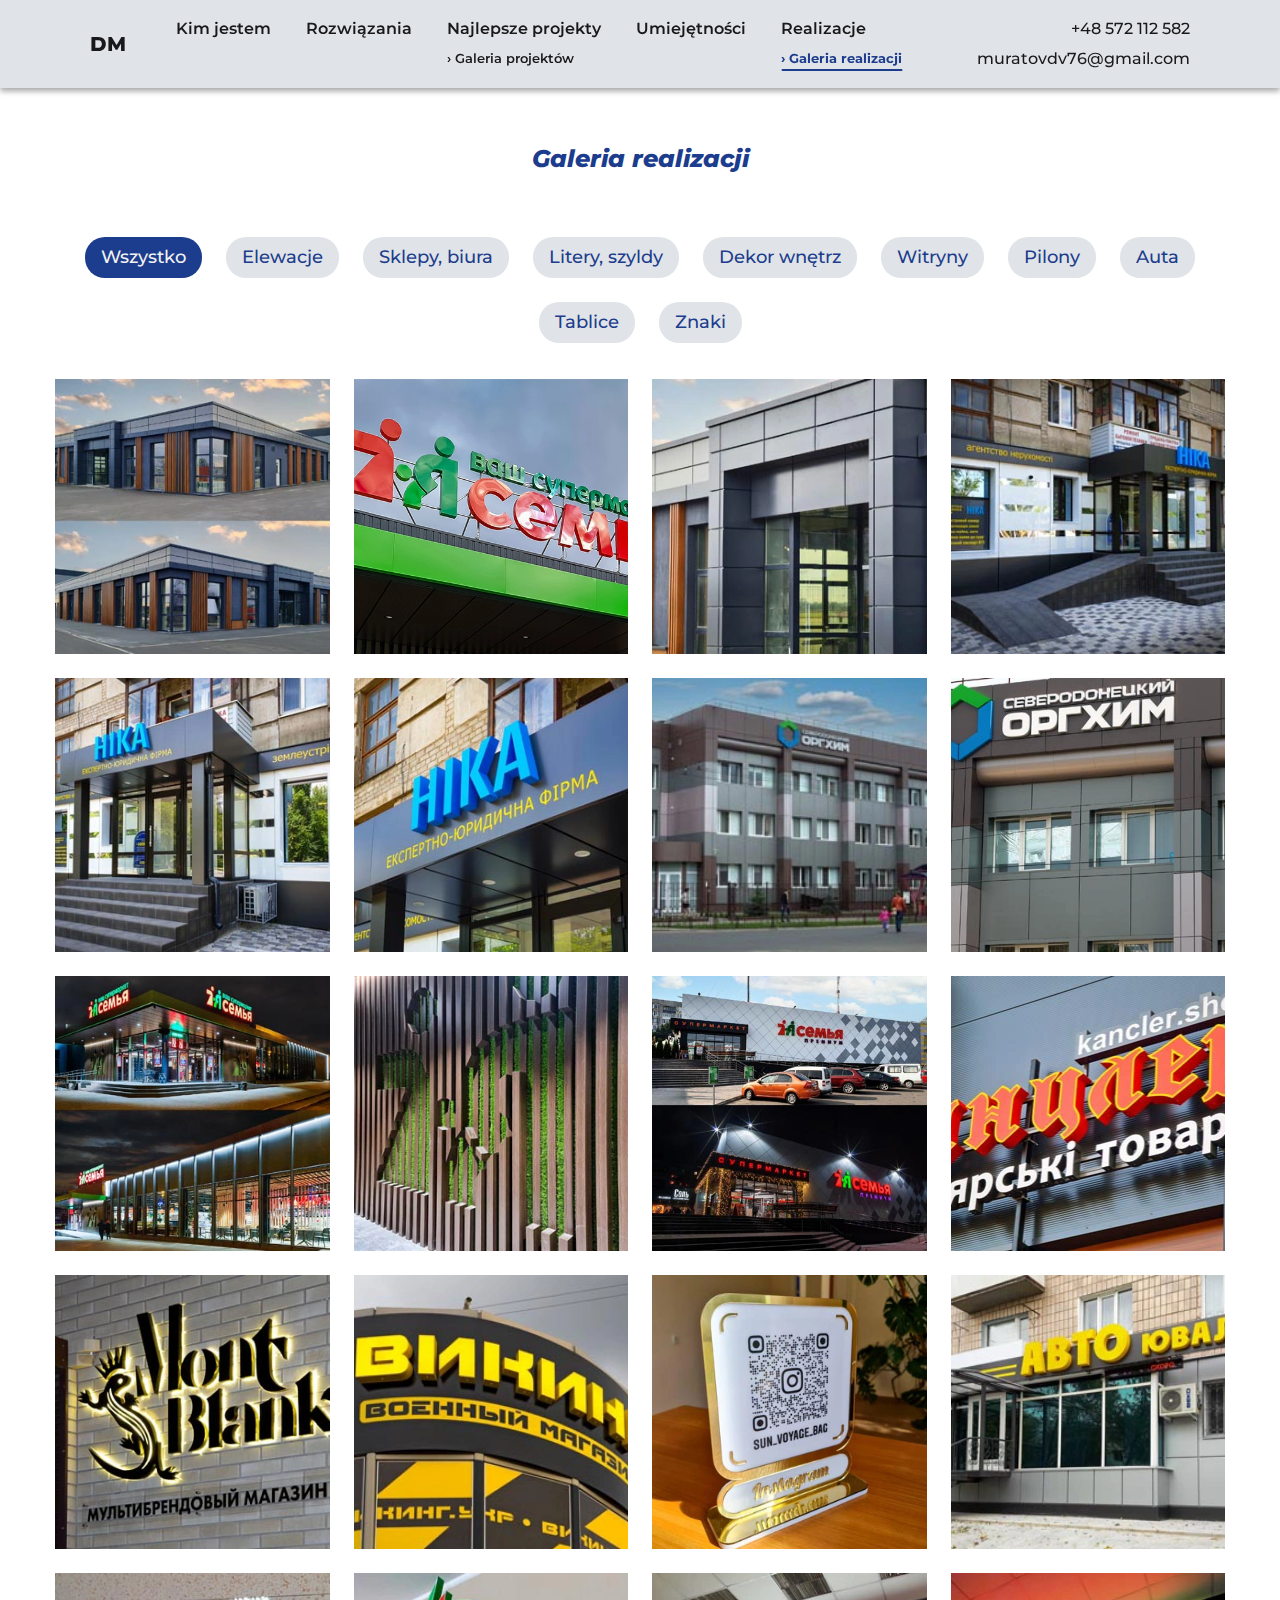
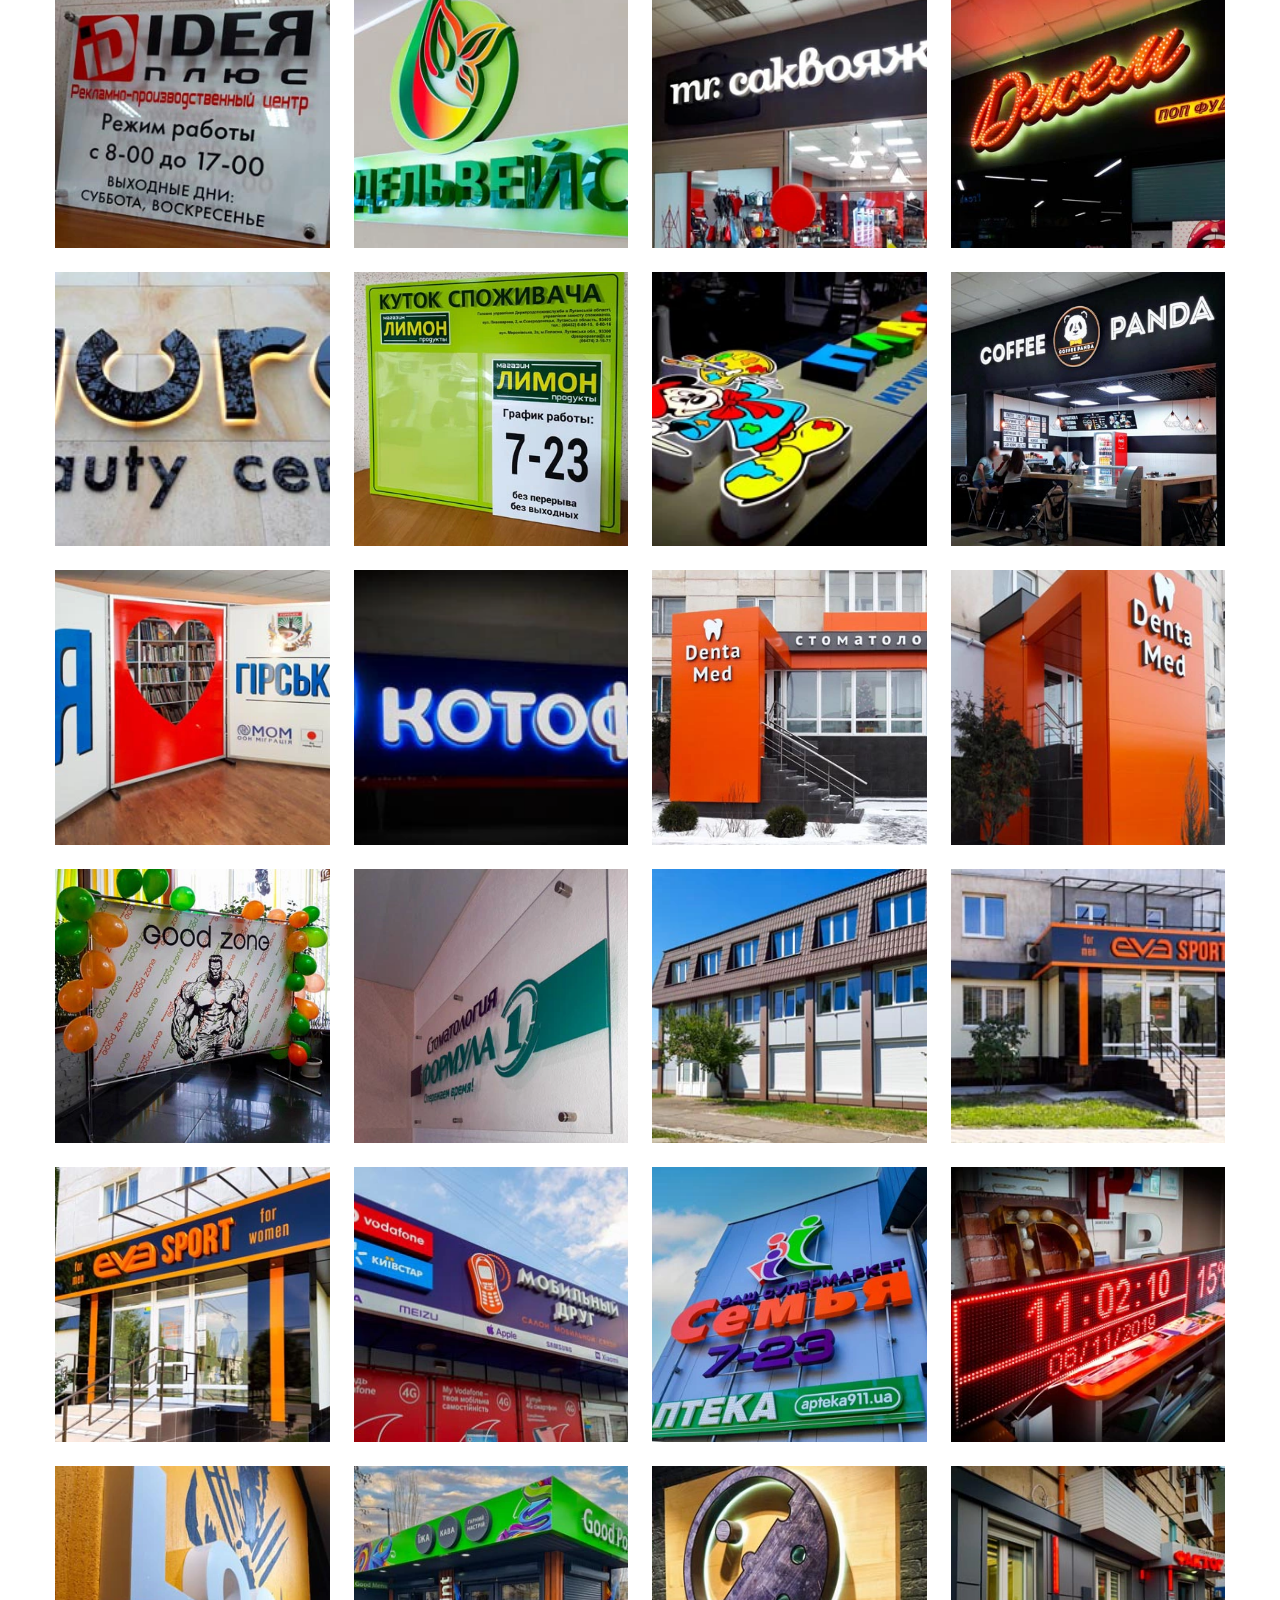
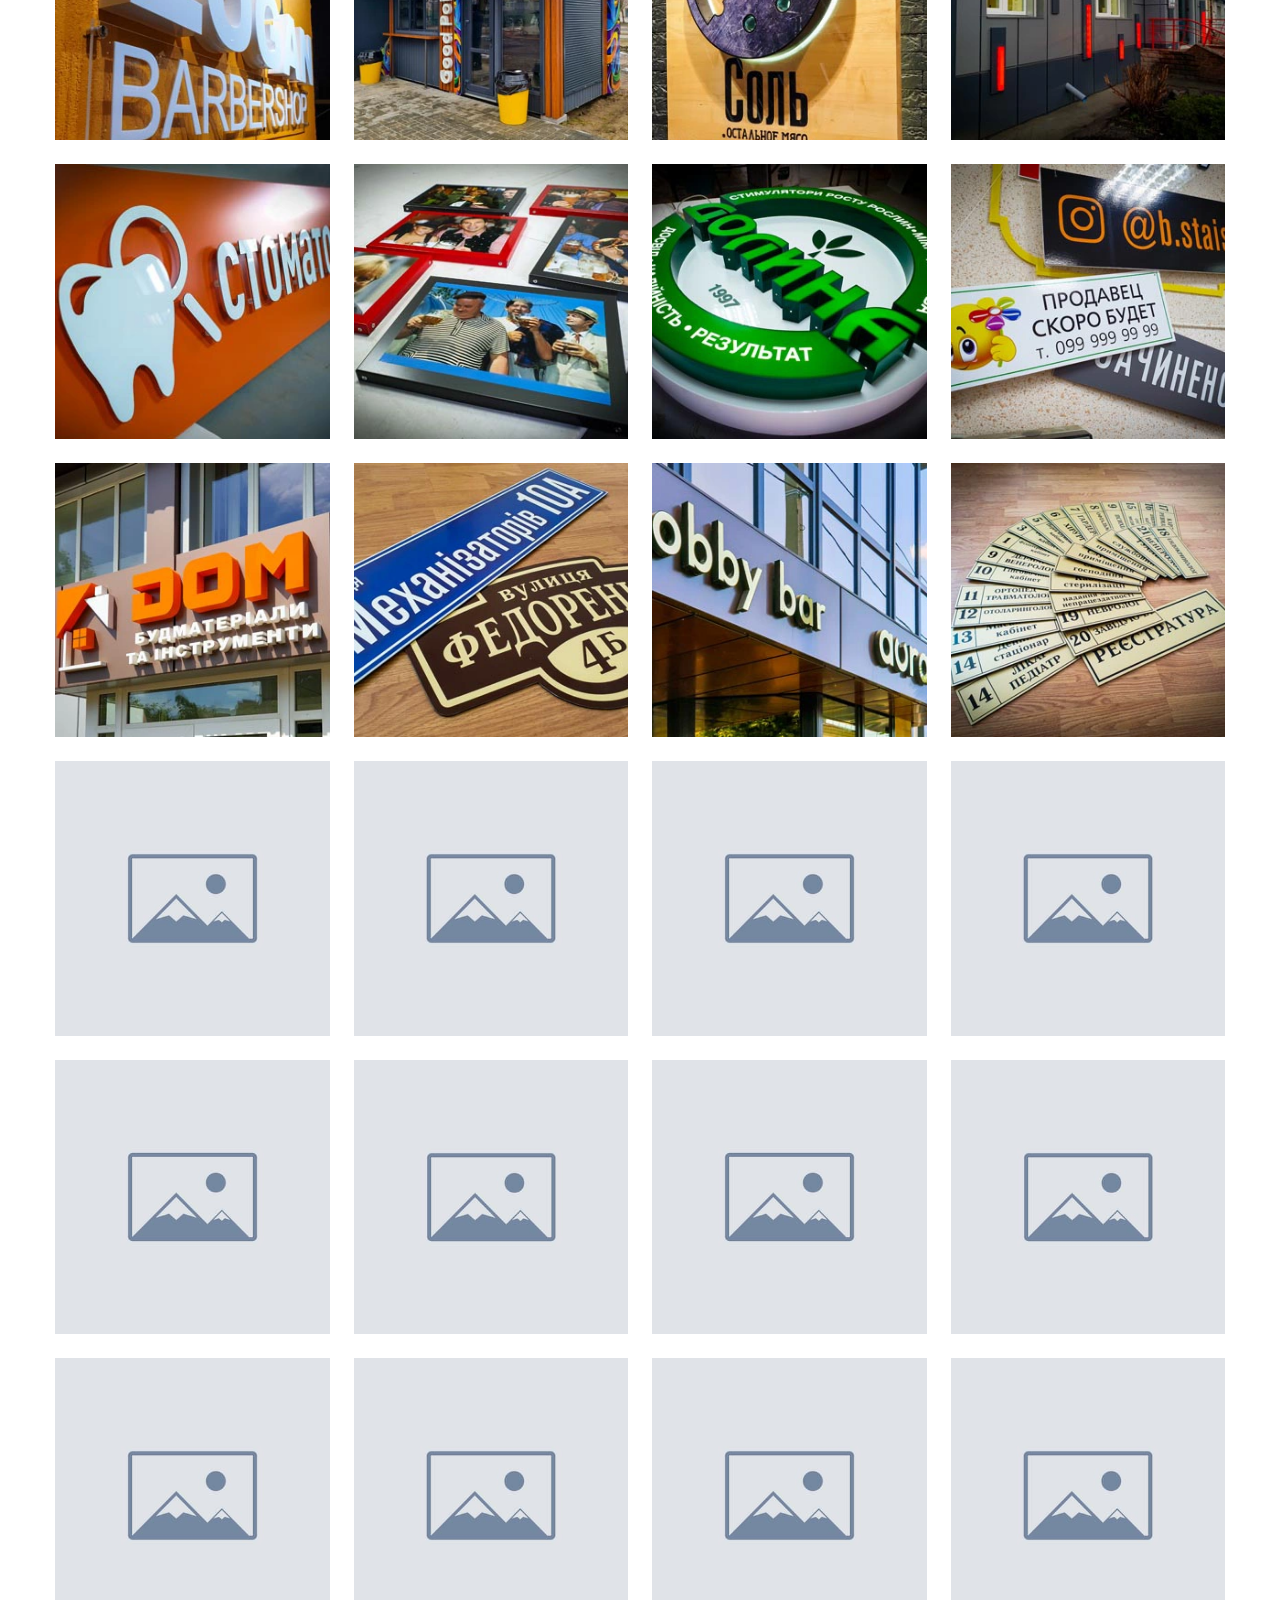
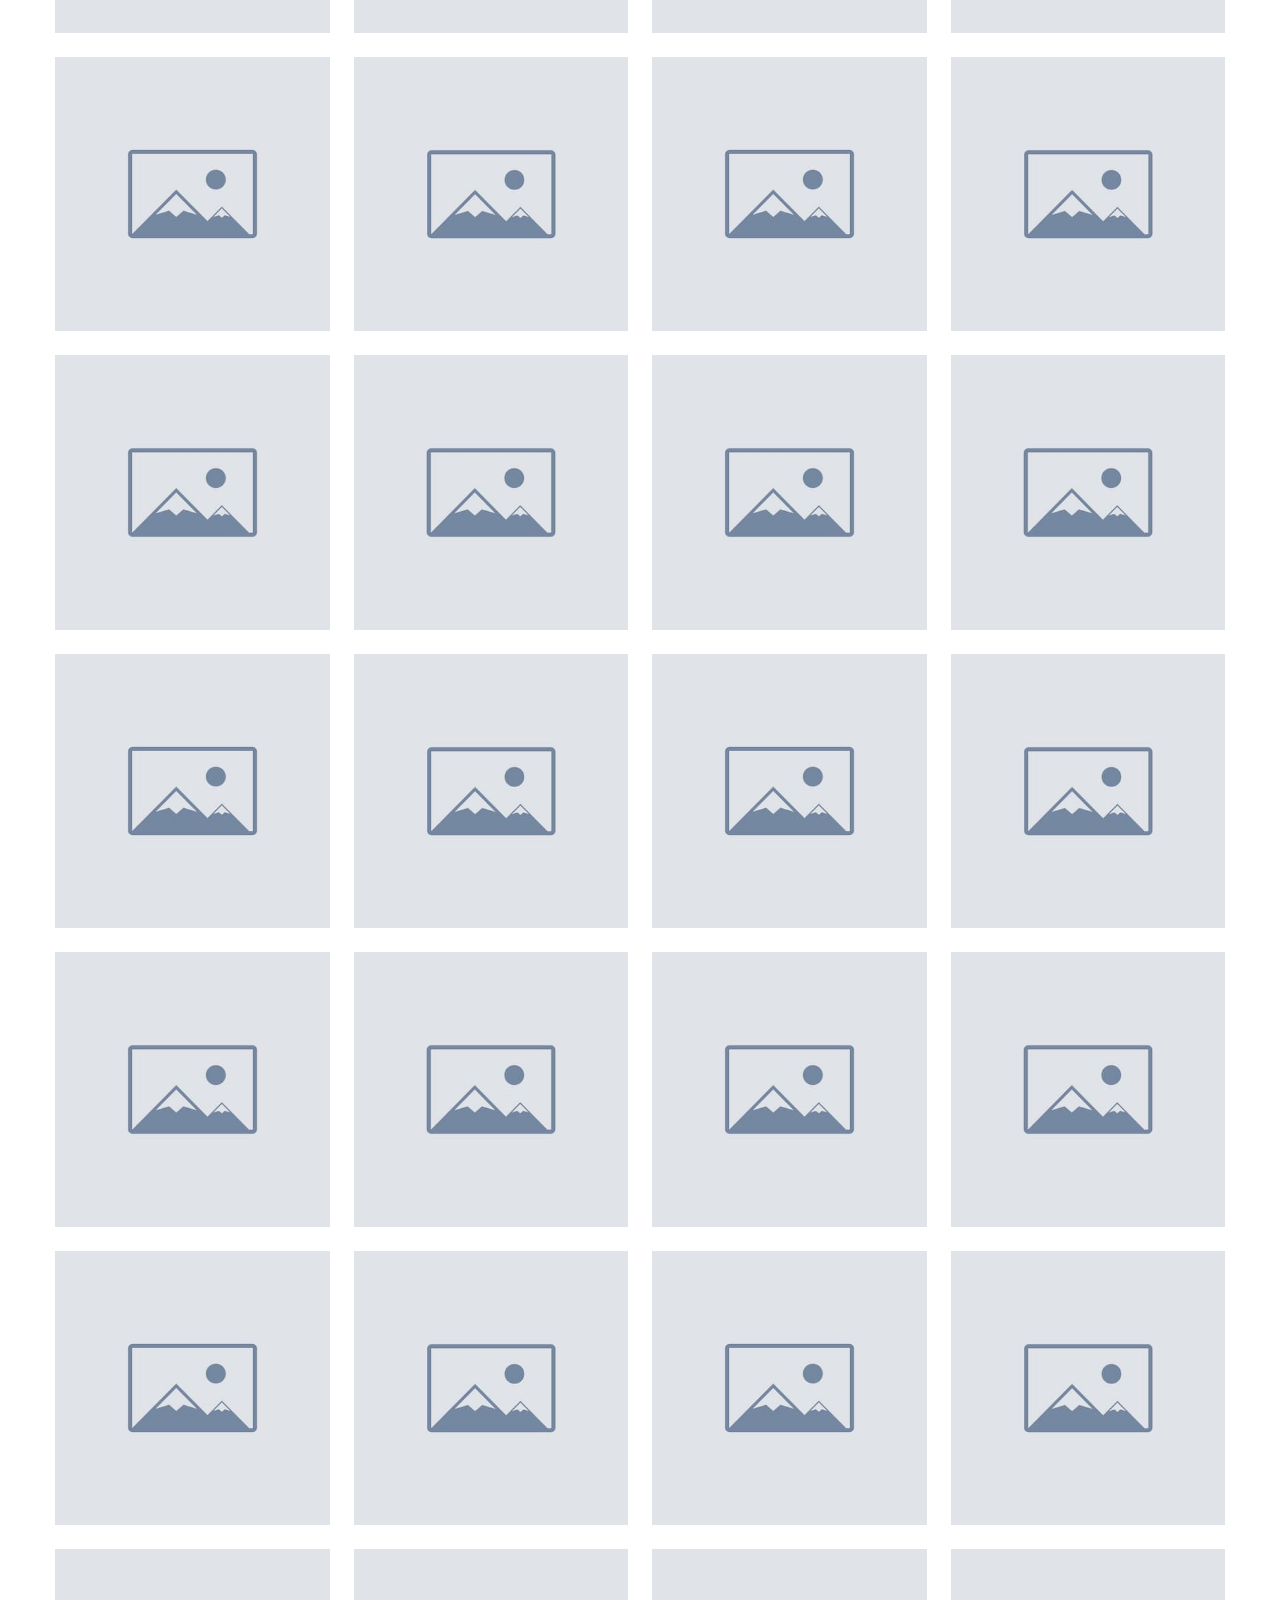
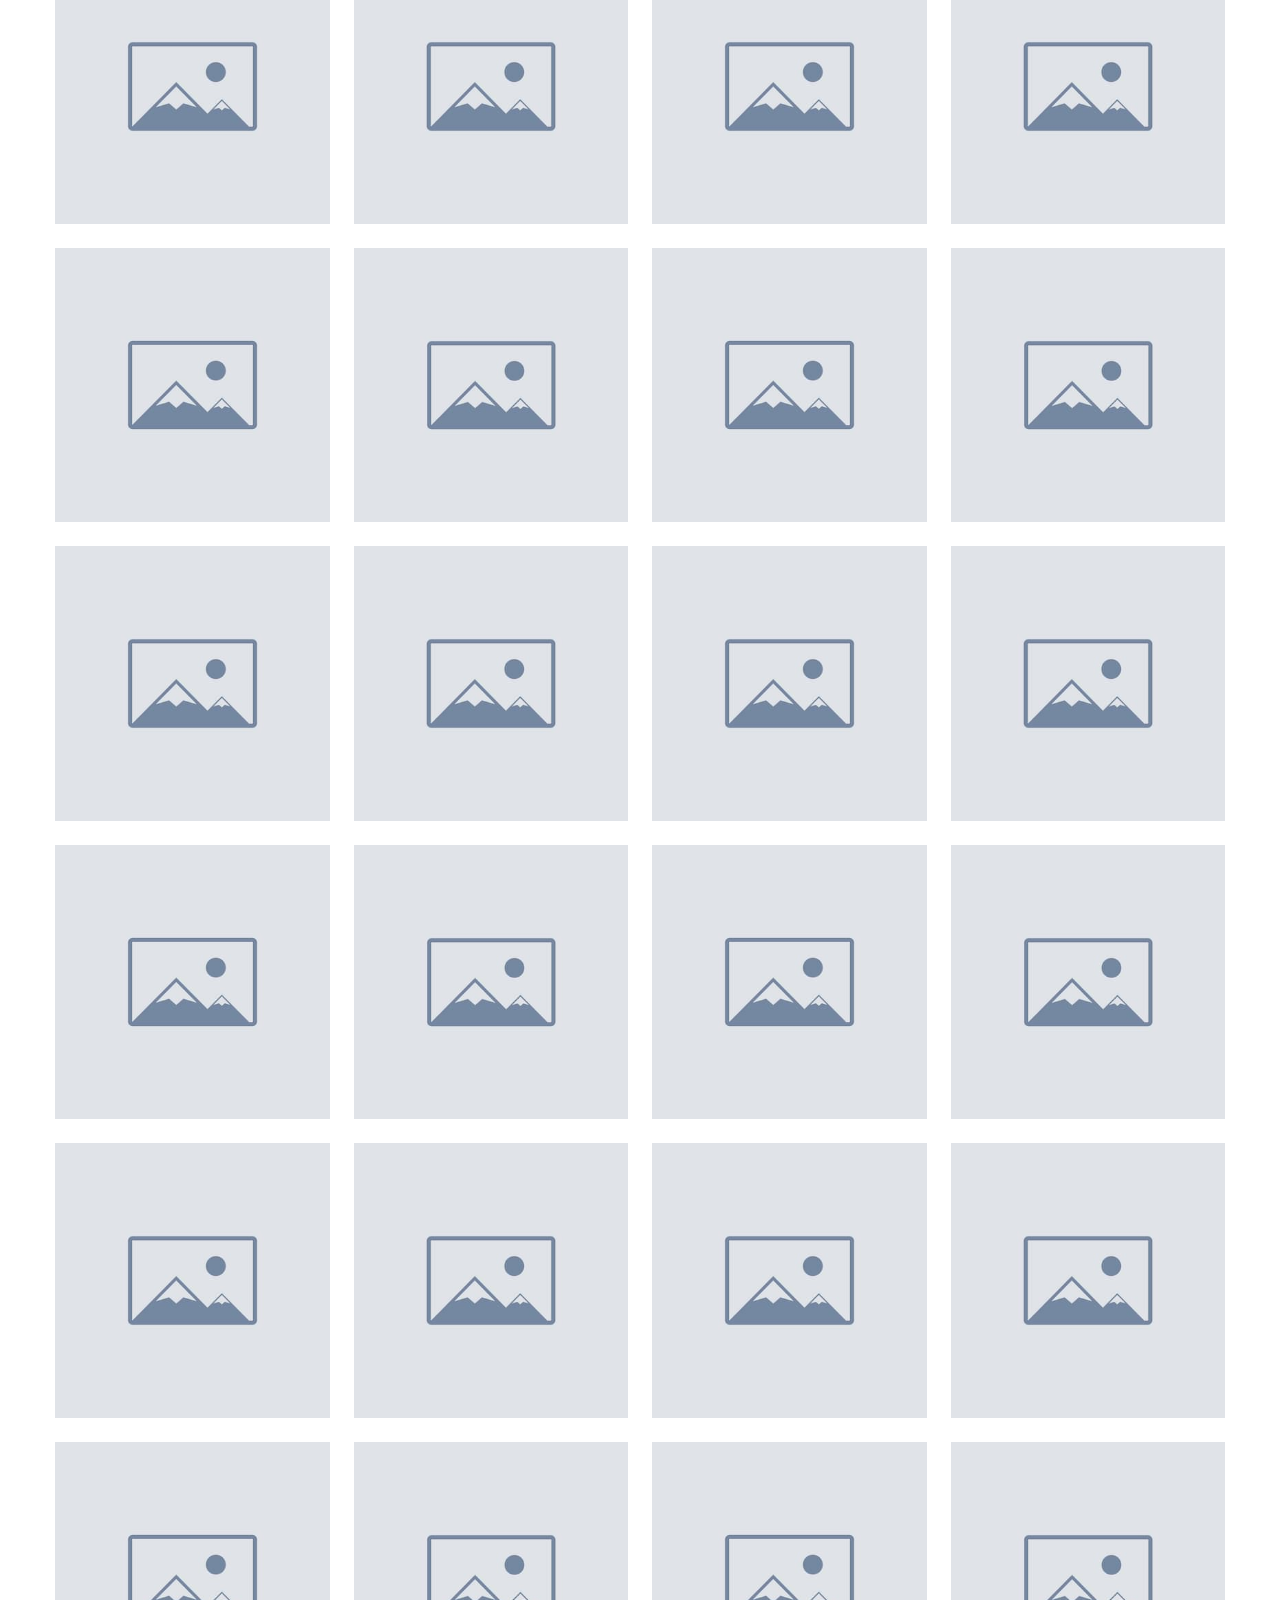
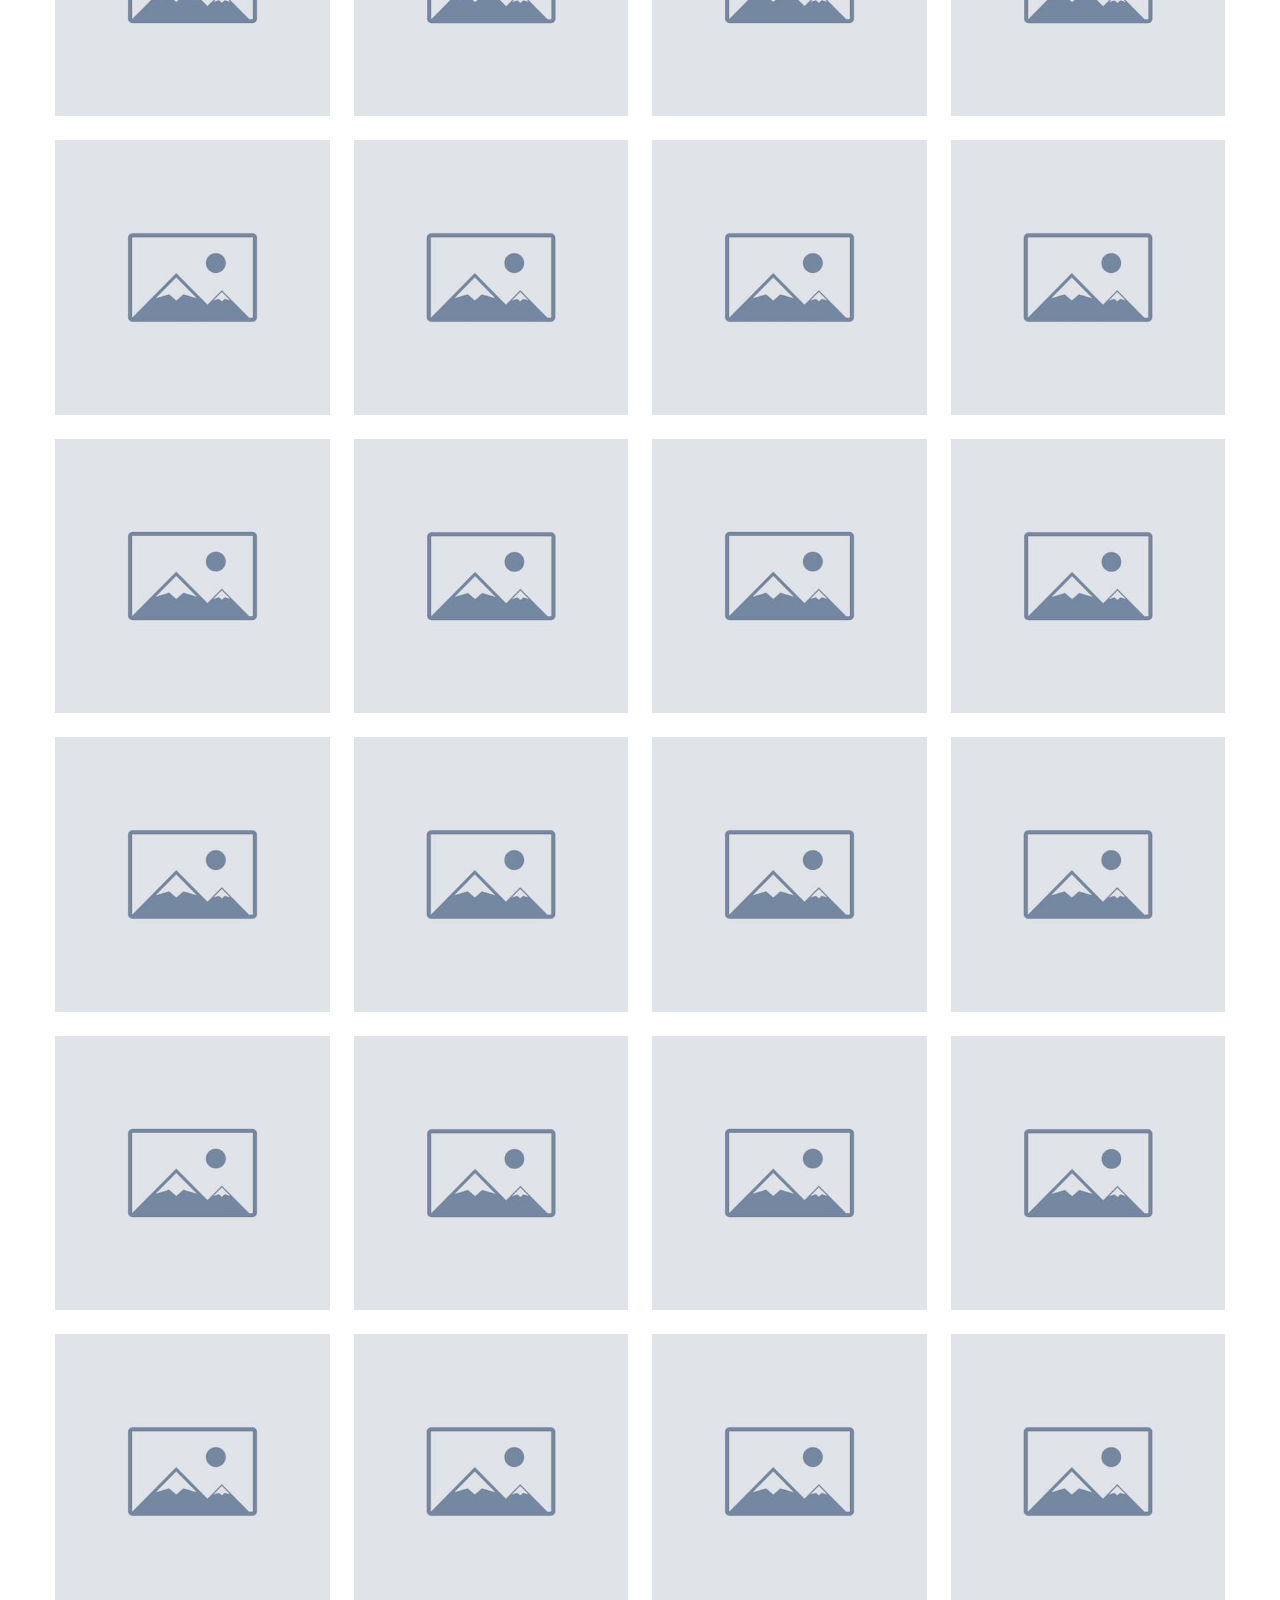
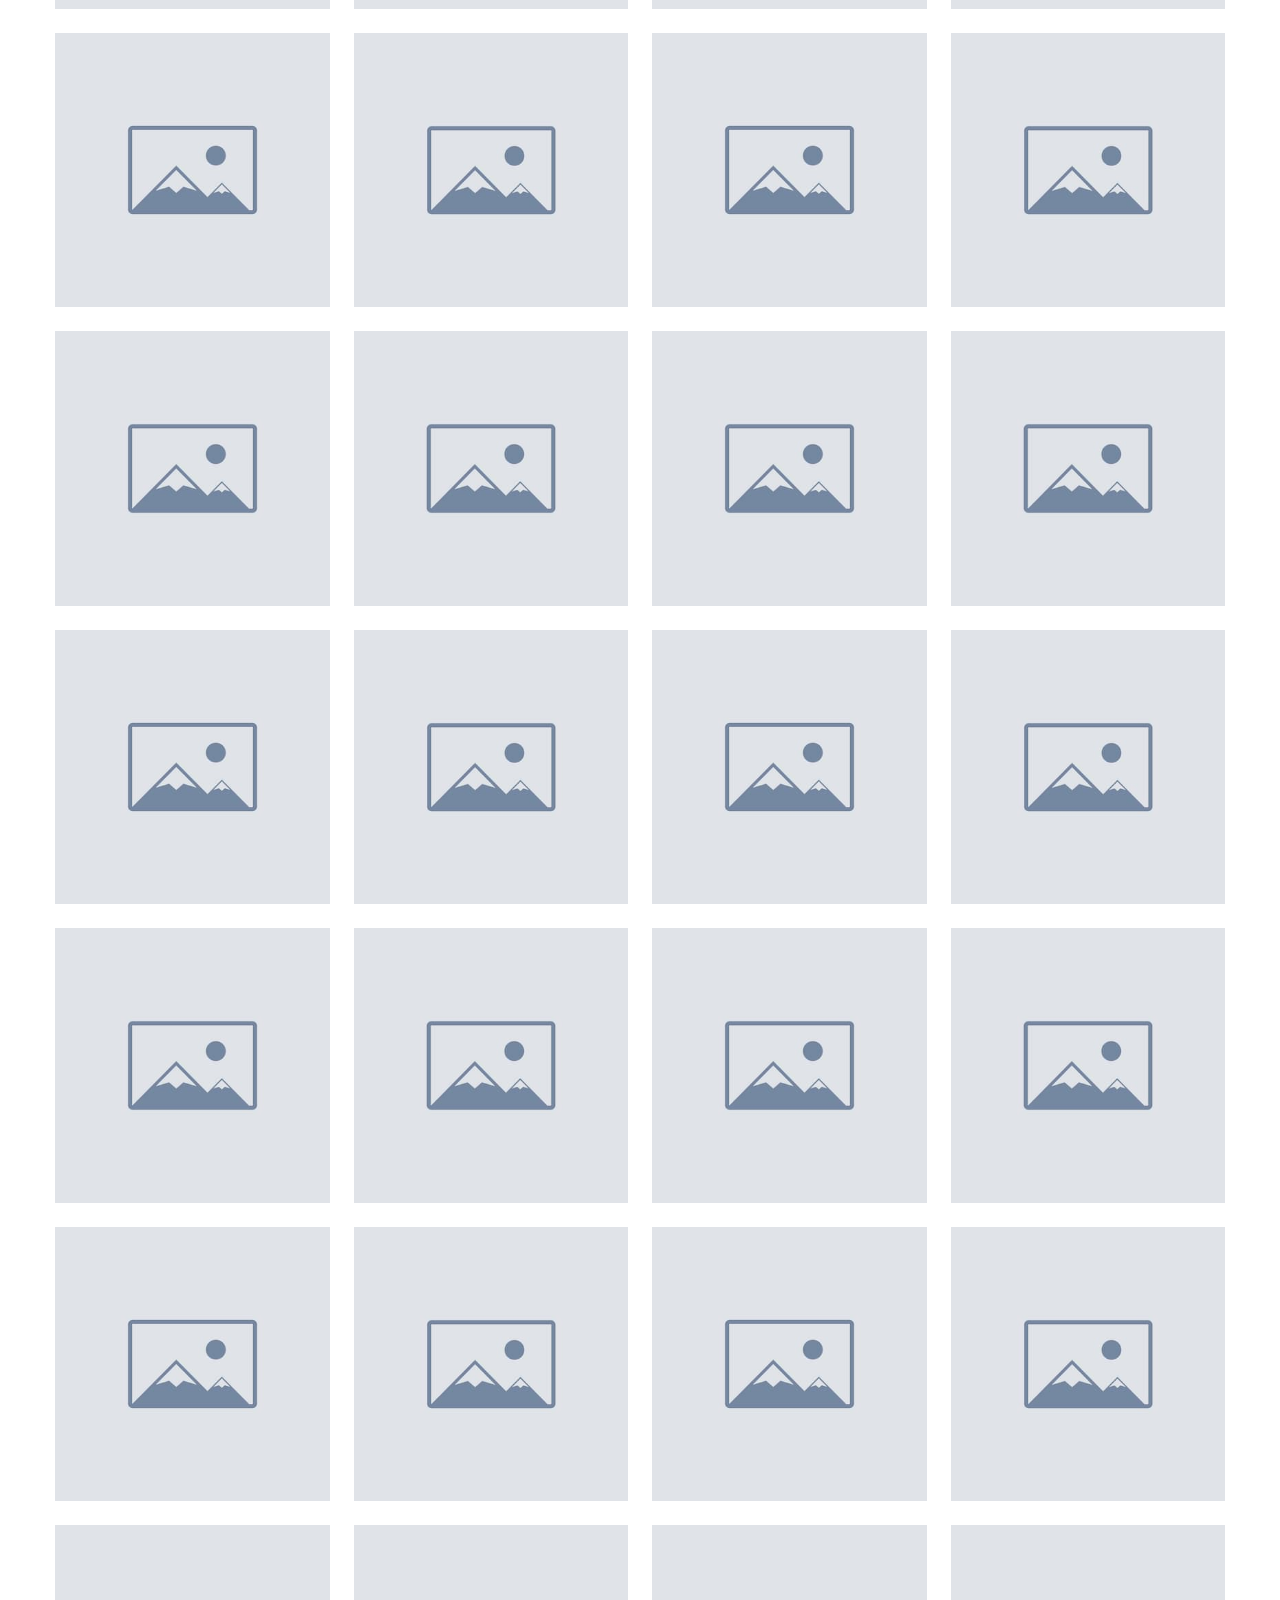
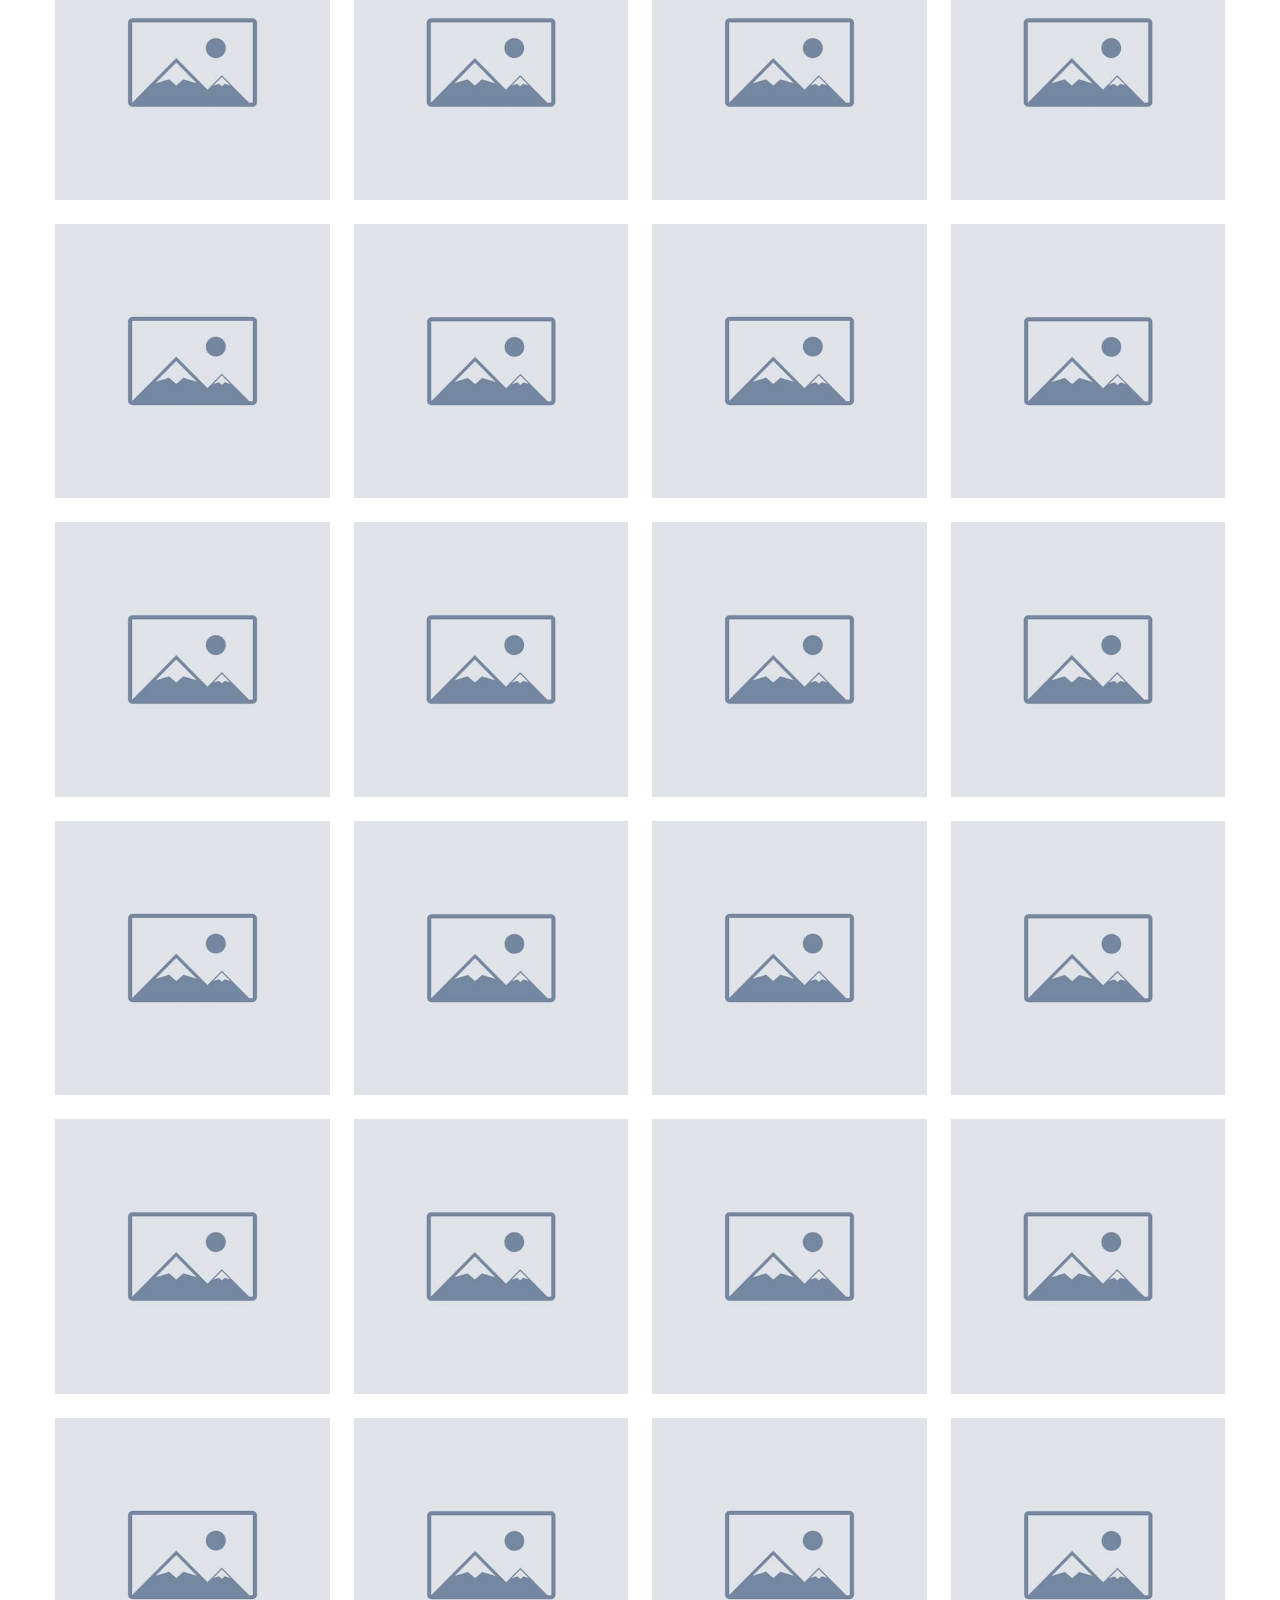
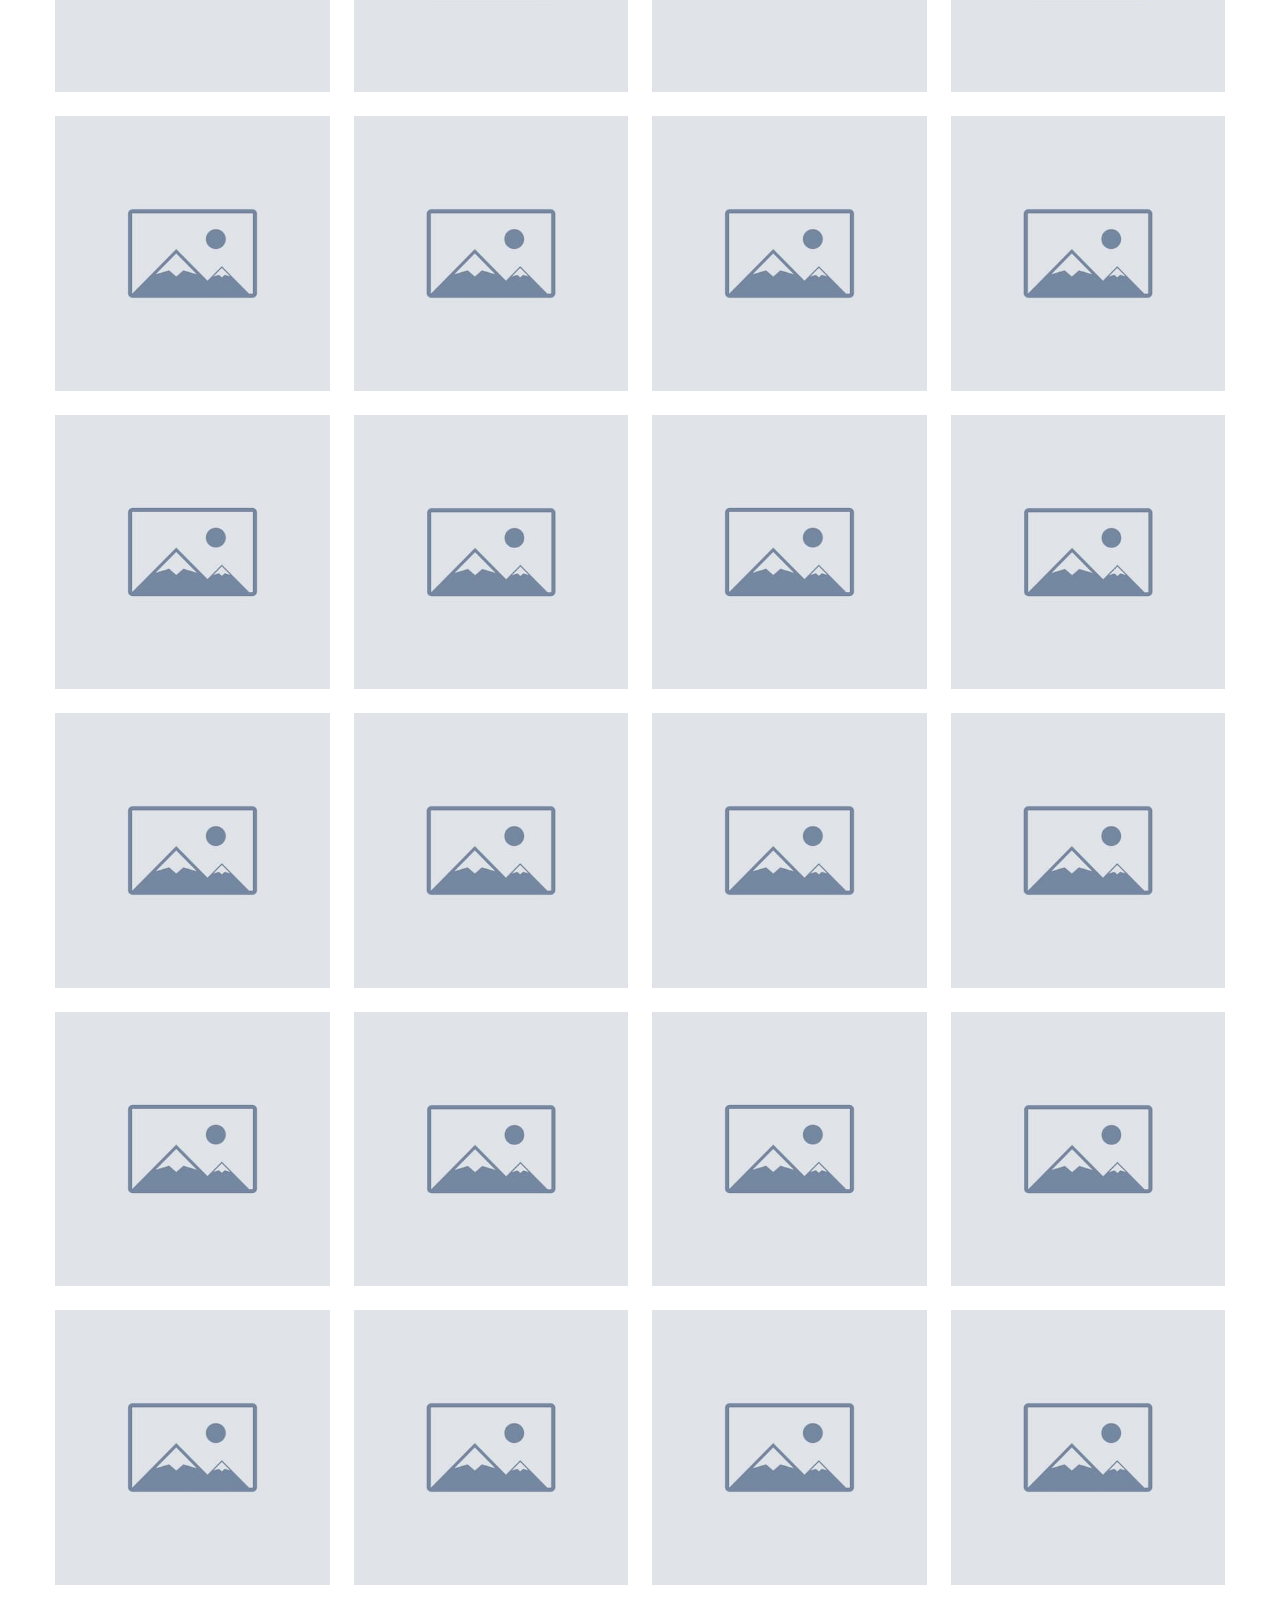
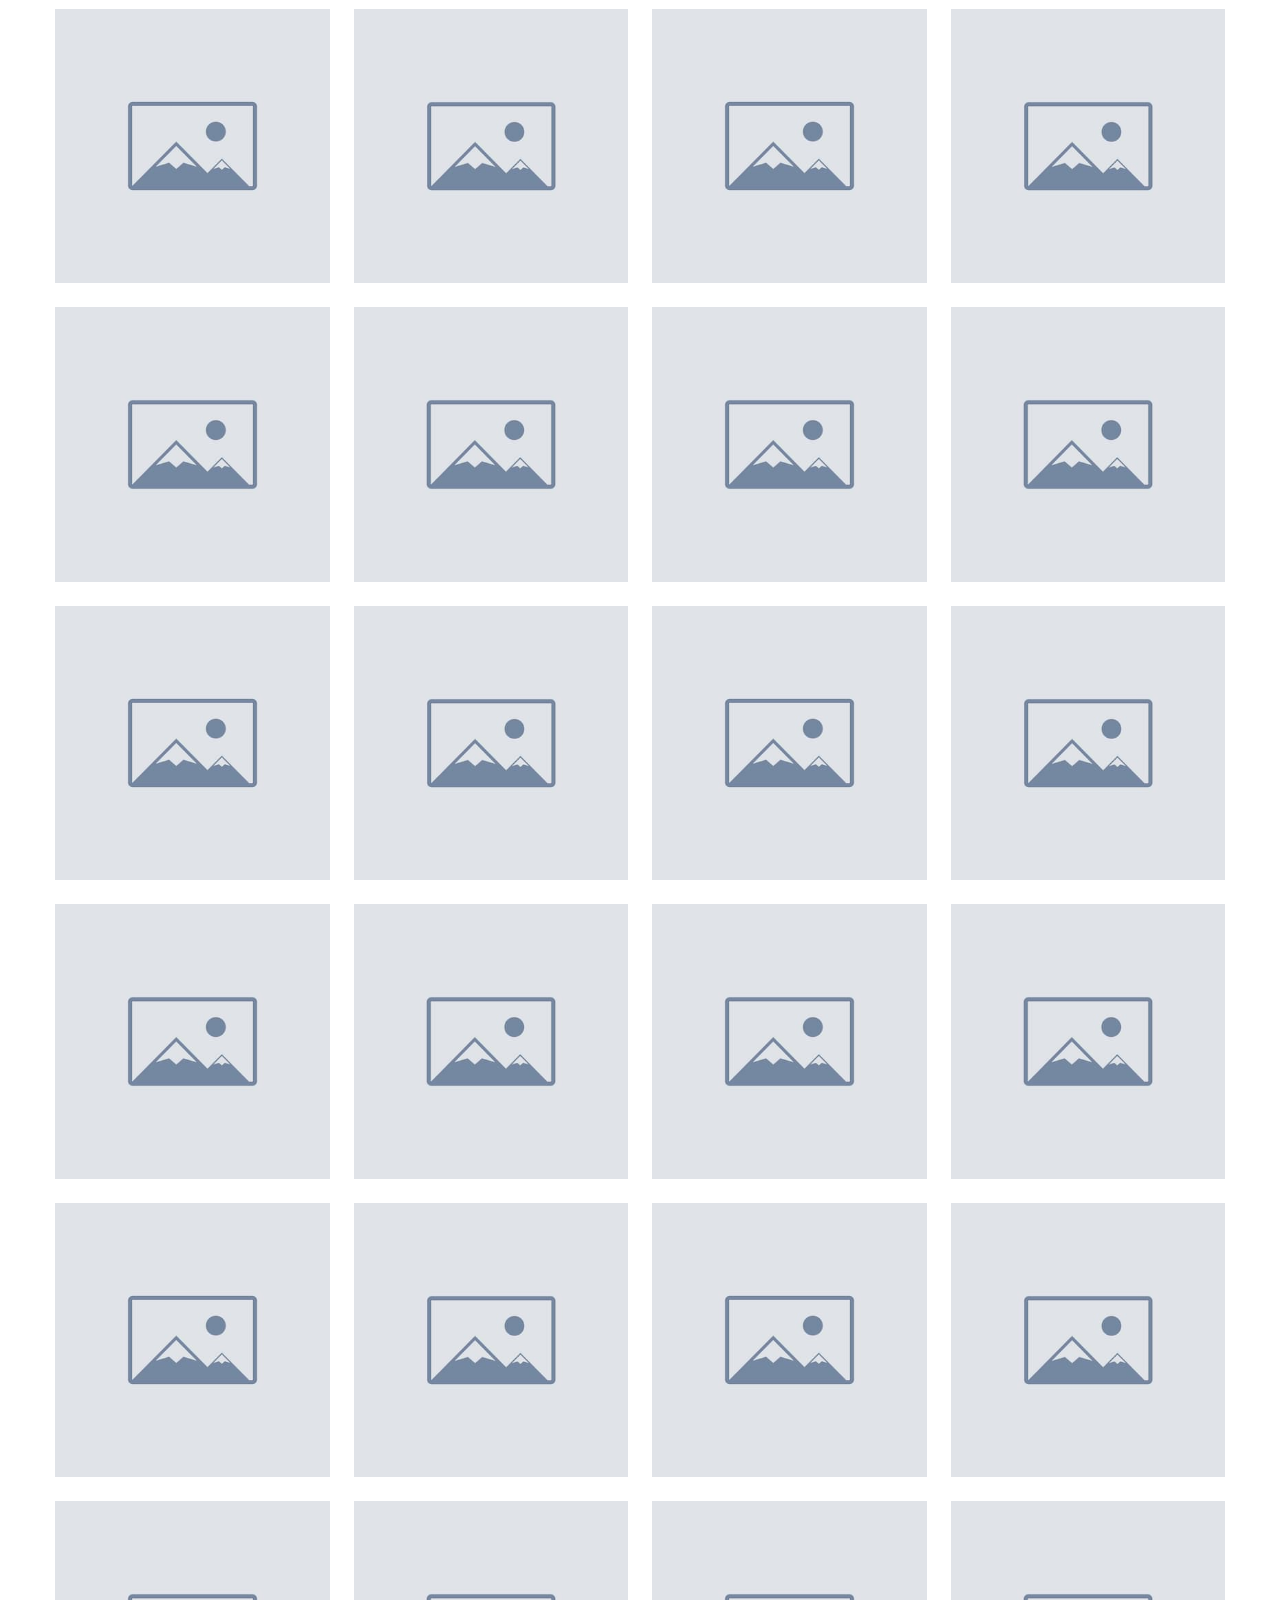
<file: portfolio.html>
<!DOCTYPE html>
<html lang="pl-PL">
  <head>
    <meta charset="UTF-8" />
    <meta name="viewport" content="width=device-width, initial-scale=1.0" />
    <title>Portfolio Dmytro Muratov</title>
    <link rel="icon" type="image/svg+xml" href="./favicon.svg" />
    <link rel="mask-icon" href="./mask-icon.svg" color="#000000" />
    <link rel="stylesheet" href="./css/modern-normalize.css" />
    <link rel="stylesheet" href="./css/styles.css" />
    <link rel="stylesheet" href="./css/media.css" />
    <link rel="stylesheet" href="./css/fancybox.css" />
  </head>
  <body>
    <header class="header">
      <div class="container header-container">
        <a href="./index.html" class="logo-link header-logo-link"> DM </a>
        <div class="header-nav-wrapper">
          <nav class="nav header-nav">
            <ul class="nav-list header-nav-list">
              <li class="nav-item header-nav-item about-me">
                <a
                  href="./index.html#about-me"
                  class="nav-link header-nav-link menu-link"
                  >Kim jestem</a
                >
              </li>
              <li class="nav-item header-nav-item">
                <a
                  href="./index.html#soft-skills"
                  class="nav-link header-nav-link menu-link"
                  >Rozwiązania</a
                >
              </li>
              <li class="nav-item header-nav-item ext-item">
                <a
                  href="./index.html#best-projects"
                  class="nav-link header-nav-link menu-link"
                  >Najlepsze projekty<span>&#8249;</span></a
                >
                <a
                  href="./best-projects.html"
                  class="nav-link header-nav-link menu-link"
                  ><span>&#8250;</span> Galeria projektów</a
                >
              </li>
              <li class="nav-item header-nav-item">
                <a
                  href="./index.html#hard-skills"
                  class="nav-link header-nav-link menu-link"
                  >Umiejętności</a
                >
              </li>
              <li class="nav-item header-nav-item ext-item">
                <a
                  href="./index.html#portfolio"
                  class="nav-link header-nav-link menu-link"
                  >Realizacje<span>&#8249;</span></a
                >
                <a
                  href="#"
                  class="nav-link header-nav-link menu-link active-link-gallery"
                  ><span>&#8250;</span> Galeria realizacji</a
                >
              </li>
            </ul>
          </nav>
          <address class="addres header-addres">
            <ul class="addres-list header-addres-list">
              <li class="addres-item header-addres-item">
                <a
                  href="mailto:muratovdv76@gmail.com"
                  class="address-link header-addres-link menu-link"
                  >muratovdv76@gmail.com</a
                >
              </li>
              <li class="addres-item header-addres-item">
                <a
                  href="tel:+48572112582"
                  class="address-link header-addres-link menu-link"
                  >+48 572 112 582</a
                >
              </li>
            </ul>
          </address>
        </div>
        <button class="menu-burger-btn" aria-label="mobile-menu">
          <span class="burger-bar"></span>
          <span class="burger-bar"></span>
          <span class="burger-bar"></span>
          <span class="burger-bar"></span>
        </button>
      </div>
    </header>

    <main>
      <section class="portfolio-page-section">
        <div class="container portfolio-page-container">
          <h2 class="question skills-question portfolio-page-question">
            Galeria realizacji
          </h2>
          <ul class="portfolio-filter-list" id="filterBtnContainer"></ul>
          <ul class="portfolio-list" id="portfolio-gallery"></ul>
        </div>
      </section>
    </main>

    <footer class="footer">
      <div class="container footer-container">
        <a href="./index.html" class="logo-link footer-logo-link"> DM </a>
        <div class="footer-nav-wrapper">
          <nav class="nav footer-nav">
            <ul class="nav-list footer-nav-list">
              <li class="nav-item footer-nav-item">
                <a href="./index.html#about-me" class="nav-link footer-nav-link"
                  >Kim jestem</a
                >
              </li>
              <li class="nav-item footer-nav-item">
                <a
                  href="./index.html#soft-skills"
                  class="nav-link footer-nav-link"
                  >Rozwiązania</a
                >
              </li>

              <li class="nav-item footer-nav-item ext-item">
                <a
                  href="./index.html#best-projects"
                  class="nav-link footer-nav-link"
                  >Najlepsze projekty</a
                >
                <a href="./best-projects.html" class="nav-link footer-nav-link"
                  ><span>&#8250;</span> Galeria projektów</a
                >
              </li>
              <li class="nav-item footer-nav-item">
                <a
                  href="./index.html#hard-skills"
                  class="nav-link footer-nav-link"
                  >Umiejętności</a
                >
              </li>

              <li class="nav-item footer-nav-item ext-item">
                <a
                  href="./index.html#portfolio"
                  class="nav-link footer-nav-link"
                  >Realizacje</a
                >
                <a href="#" class="nav-link footer-nav-link"
                  ><span>&#8250;</span> Galeria realizacji</a
                >
              </li>
            </ul>
          </nav>
          <address class="addres footer-addres">
            <ul class="addres-list footer-addres-list">
              <li class="addres-item footer-addres-item">
                <a
                  href="mailto:muratovdv76@gmail.com"
                  class="address-link footer-addres-link"
                  >muratovdv76@gmail.com</a
                >
              </li>
              <li class="addres-item footer-addres-item">
                <a
                  href="tel:+48572112582"
                  class="address-link footer-addres-link"
                  >+48 572 112 582</a
                >
              </li>
            </ul>
          </address>
        </div>
      </div>
      <p class="footer-author">Created by Dmytro Muratov 2023</p>
    </footer>

    <div class="go-top">
      <div>
        <svg width="26" height="14">
          <use href="./images/svg/icons.svg#arrow-up" />
        </svg>
      </div>
    </div>

    <script type="module" src="./js/portfolio.js"></script>
  </body>
</html>
</file>
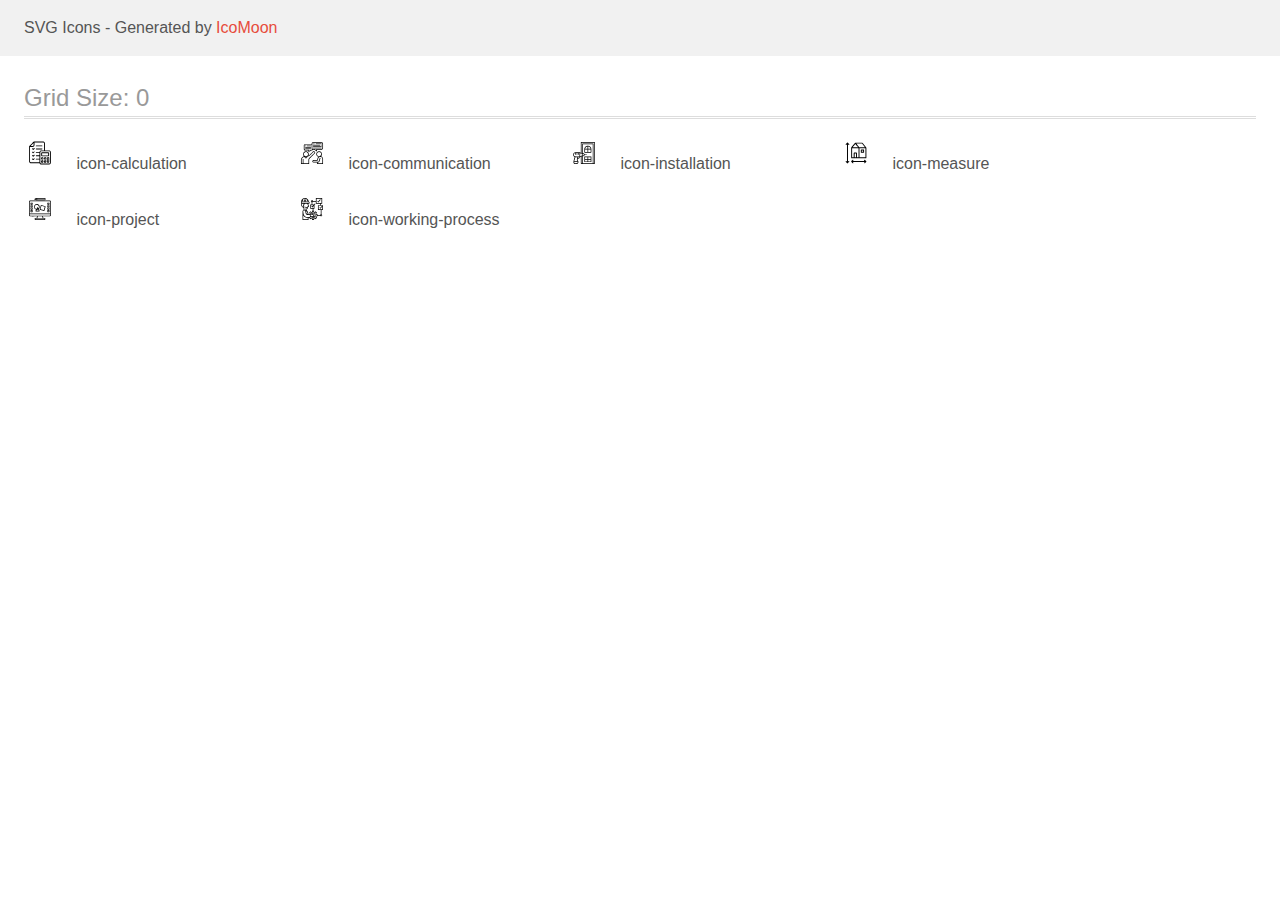
<file: images/svg/exported/icomoon/demo.html>
<!doctype html>
<html>
<head>
    <title>IcoMoon - SVG Icons</title>
    <meta charset="utf-8">
    <meta name="viewport" content="width=device-width, initial-scale=1">
    <link rel="stylesheet" href="demo-files/demo.css">
    <link rel="stylesheet" href="style.css">
</head>
<body>
<svg aria-hidden="true" style="position: absolute; width: 0; height: 0; overflow: hidden;" version="1.1" xmlns="http://www.w3.org/2000/svg" xmlns:xlink="http://www.w3.org/1999/xlink">
<defs>
<symbol id="icon-calculation" viewBox="0 0 32 32">
<path d="M16.337 25.746v-10.482c0-0.474 0.355-0.919 0.797-0.919h8.030c0.441 0 0.797 0.446 0.797 0.919v10.482c0 0.254-0.181 0.509-0.341 0.639-0.184 0.15-0.452 0.219-0.762 0.219h-7.417c-0.613 0-1.103-0.351-1.103-0.858zM15.479 14.897c-0.858 0-1.716 0.002-2.575 0-0.475-0.001-0.866-0.076-1.033 0.261-0.168 0.338 0.107 0.659 0.482 0.659h3.065v2.452h-2.942c-0.883 0-0.813 0.919-0.184 0.919h3.126v2.513h-3.249c-0.39 0-0.556 0.858 0.123 0.858h3.126v2.758h-8.152c-0.359 0-0.724-0.069-0.933-0.232-0.189-0.148-0.354-0.488-0.354-0.81v-14.343h2.574c1.151 0 1.961-0.81 1.961-1.961v-2.574h8.459c0.613 0 1.103 0.351 1.103 0.858v7.172h-2.82c-0.969 0-1.592 0.675-1.777 1.47zM6.653 9.012l2.927-2.957c0.015 0.505 0.015 0.996 0.015 1.486 0.001 1.323-0.148 1.472-1.471 1.471-0.49-0-0.98 0-1.471 0zM5.12 9.38v15.079c0 0.848 0.664 1.473 1.337 1.666 0.467 0.134 8.206 0.050 9.083 0.050 0.050 0.598 0.859 1.287 1.532 1.287h8.152c0.877 0 1.655-0.869 1.655-1.961v-10.114c0-0.276-0.052-0.586-0.128-0.791-0.251-0.675-0.954-1.17-1.711-1.17h-4.046v-7.049c0-0.507-0.227-0.961-0.475-1.242-0.231-0.262-0.72-0.597-1.18-0.597h-9.378c-0.203 0-2.292 2.2-2.467 2.375-0.413 0.413-0.782 0.782-1.195 1.195-0.182 0.182-1.18 1.095-1.18 1.272z"></path>
<path d="M18.115 16.245h6.068v2.207h-6.068v-2.207zM17.195 16.122v2.329c0 0.442 0.309 0.858 0.735 0.858h6.436c0.437 0 0.736-0.398 0.736-0.858v-2.329c0-0.246-0.198-0.518-0.353-0.627-0.174-0.123-0.523-0.169-0.811-0.169h-5.578c-0.563 0-1.165 0.191-1.165 0.797z"></path>
<path d="M23.754 21.088h0.613v3.678h-0.613v-3.678zM22.834 21.026v3.862c0 1.087 2.391 1.058 2.391 0.122v-4.168c0-0.798-1.124-0.674-1.532-0.674-0.51 0-0.858 0.348-0.858 0.858z"></path>
<path d="M12.353 9.319h5.455c0.864 0 0.753-0.919 0.123-0.919h-5.639c-0.679 0-0.59 0.919 0.061 0.919z"></path>
<path d="M12.598 12.445h5.087c1.141 0 0.723-0.919 0.368-0.919h-5.762c-0.576 0-0.814 0.919 0.307 0.919z"></path>
<path d="M17.931 21.088h0.613v0.613h-0.613v-0.613zM17.073 20.842c0 1.124-0.232 1.778 1.226 1.778 0.288 0 0.637-0.046 0.811-0.169 0.454-0.321 0.353-0.846 0.353-1.424 0-0.98-0.942-0.858-1.532-0.858-0.419 0-0.858 0.27-0.858 0.674z"></path>
<path d="M17.931 24.152h0.613v0.613h-0.613v-0.613zM17.073 23.968c0 1.488-0.12 1.716 1.471 1.716 1.059 0 0.919-0.942 0.919-1.594 0-0.912-0.894-0.858-1.41-0.858-0.517 0-0.981 0.243-0.981 0.735z"></path>
<path d="M20.812 21.088h0.674v0.613h-0.674v-0.613zM19.954 20.904c0 1.025-0.185 1.716 1.226 1.716 1.376 0 1.165-0.751 1.165-1.716 0-0.841-1.030-0.735-1.532-0.735-0.46 0-0.858 0.299-0.858 0.735z"></path>
<path d="M20.812 24.152h0.674v0.613h-0.674v-0.613zM19.954 23.968c0 1.549-0.050 1.716 1.532 1.716 1.042 0 0.858-1.009 0.858-1.716 0-1.027-2.391-0.989-2.391 0z"></path>
<path d="M9.227 18.574c-0.309-0.207-0.34-0.49-0.797-0.49-0.173 0-0.368 0.256-0.368 0.429 0 0.316 0.295 0.509 0.475 0.689 0.784 0.784 0.833 0.546 1.563-0.184 0.271-0.271 0.598-0.455 0.598-0.873 0-0.199-0.267-0.368-0.49-0.368-0.246 0-0.754 0.645-0.981 0.797z"></path>
<path d="M9.227 15.203c-0.371-0.248-0.26-0.491-0.797-0.491-0.157 0-0.368 0.17-0.368 0.491 0 0.105 0.853 1.103 1.165 1.103 0.336 0 1.471-1.135 1.471-1.471 0-0.286-0.143-0.429-0.429-0.429-0.402 0-0.749 0.6-1.042 0.797z"></path>
<path d="M9.227 22.007c-0.577-0.862-1.165-0.522-1.165-0.123 0 0.27 0.889 1.365 1.34 1.162 0.057-0.026 1.296-1.103 1.296-1.407 0-0.262-0.189-0.491-0.429-0.491-0.299 0-0.788 0.688-1.042 0.858z"></path>
<path d="M9.227 11.832c-0.203-0.136-0.375-0.404-0.561-0.488-0.242-0.109-0.603 0.069-0.603 0.365 0 0.362 0.956 1.226 1.165 1.226 0.37 0 0.98-0.819 1.152-0.994 0.175-0.179 0.319-0.188 0.319-0.477 0-0.481-0.333-0.429-0.552-0.429-0.194 0-0.719 0.663-0.919 0.797z"></path>
</symbol>
<symbol id="icon-communication" viewBox="0 0 32 32">
<path d="M10.572 19.892c-0.012 0.52-0.636 0.984-1.051 0.47-0.125-0.155-0.155-0.295-0.239-0.47h1.29zM7.813 17.061c0-1.426 1.498-2.577 3.008-1.928 1.020 0.438 1.553 1.688 1.068 2.796-0.729 1.666-3.173 1.626-3.88-0-0.087-0.2-0.196-0.61-0.196-0.867zM12.441 22.281v3.981h-4.983v-4.246h-0.712v4.246h-1.068v-3.008c0-1.258 0.591-2.398 1.69-2.964 0.307-0.158 0.74-0.353 1.202-0.353 0.014 0.614 0.652 1.371 1.29 1.371 0.937 0 1.448-0.776 1.513-1.548 2.028-0.47 2.578-1.213 3.815-2.444 0.314-0.312 2.092-2.171 2.399-2.305 0.301-0.132 0.638-0.025 0.8 0.253 0.316 0.54-0.196 0.88-0.551 1.234-0.602 0.598-5.053 4.96-5.188 5.193-0.088 0.152-0.207 0.379-0.207 0.591zM7.101 16.885c0 1.683 0.687 1.889 1.023 2.388-0.758 0-1.665 0.698-2.17 1.204-0.451 0.452-0.989 1.487-0.989 2.378v4.114h8.187v-4.467c0-0.456 0.388-0.717 0.634-0.962 0.582-0.579 5.072-4.992 5.194-5.187 0.609-0.972-0.089-2.122-1.067-2.122-0.862 0-1.056 0.409-1.657 1.006-0.606 0.603-2.576 2.644-3.148 3.019-0.191 0.125-0.565 0.387-0.801 0.442 0.141-0.527 0.489-0.432 0.489-1.813 0-1.336-1.326-2.654-2.67-2.654h-0.356c-1.344 0-2.67 1.318-2.67 2.654z"></path>
<path d="M8.525 11.975v-3.273c0-0.556 0.286-0.84 0.845-0.84h6.273v3.317c0 0.259 0.11 0.549 0.213 0.718 0.048 0.079 0.125 0.194 0.18 0.263 0.087 0.108 0.152 0.142 0.23 0.258-0.173 0.256-0.313 0.381-0.711 0.399-0.189 0.008-0.393-0.008-0.583-0.004-0.239 0.005-0.265 0.060-0.415 0.162-0.21 0.144-1.258 0.863-1.406 0.903v-1.062h-3.782c-0.545 0-0.845-0.298-0.845-0.84zM16.356 10.958v-4.069c0-0.686 0.466-1.15 1.157-1.15h7.653c0.681 0 1.157 0.473 1.157 1.15v4.069c0 0.677-0.476 1.15-1.157 1.15h-4.894v1.062c-0.169-0.045-0.74-0.461-0.925-0.584-0.587-0.389-0.571-0.484-1.076-0.478-0.728 0.007-1.914 0.105-1.914-1.149zM15.644 6.667v0.487h-6.496c-0.687 0-1.335 0.644-1.335 1.327v3.715c0 0.71 0.701 1.327 1.29 1.327h3.337v1.725c0.342-0.18 0.711-0.457 1.050-0.681 0.362-0.24 0.692-0.458 1.041-0.69 0.083-0.055 0.434-0.306 0.511-0.332 0.241-0.082 0.593 0.011 0.858-0.032 0.381-0.062 0.899-0.409 0.989-0.742 0.227 0 0.377 0.046 0.667 0.044 0.865-0.004 0.663-0.092 1.202 0.265l1.335 0.885c0.278 0.184 0.596 0.421 0.89 0.575v-1.725h4.405c0.821 0 1.646-0.821 1.646-1.636v-4.512c0-0.816-0.825-1.637-1.646-1.637h-8.098c-0.821 0-1.646 0.821-1.646 1.637z"></path>
<path d="M21.873 24.846h-4.182c-0.817 0-0.817-1.062 0-1.062h3.96c0.005-0.207 0.566-2.228 0.673-2.515 0.206-0.554 0.624-1.027 1.177-1.218 0.604-0.209 0.99-0.212 1.57 0.023 0.409 0.165 0.654 0.409 0.895 0.747 0.257 0.359 0.355 0.841 0.355 1.327v4.114h-4.627v-0.708c0.408 0 0.723 0.031 1.076-0.214 0.596-0.413 0.665-0.975 0.91-1.705l0.862-2.593-0.712-0.221-1.117 3.357c-0.133 0.401-0.293 0.668-0.84 0.668zM20.983 17.062c0-0.524 0.248-1.098 0.61-1.472 1.305-1.351 3.661-0.382 3.661 1.472 0 0.793-0.525 1.611-1.264 1.928-1.123 0.483-2.377-0.060-2.812-1.062-0.087-0.2-0.196-0.61-0.196-0.867zM20.271 16.885c0 0.819 0.148 1.459 0.678 2.024 0.347 0.371 0.952 0.85 1.502 0.895-0.199 0.296-0.616 0.487-0.885 1.42l-0.494 1.853c-0.964 0-1.928 0-2.892 0-0.581 0-0.901-0.059-1.272 0.195-1.071 0.731-0.437 2.282 0.561 2.282h3.515v1.415h6.051v-5.175c0-0.633-0.349-1.304-0.657-1.647-0.176-0.196-0.387-0.392-0.619-0.535-0.194-0.119-0.555-0.318-0.816-0.339 0.103-0.152 0.239-0.244 0.367-0.387 0.103-0.115 0.223-0.308 0.31-0.444 0.305-0.48 0.346-0.986 0.346-1.558 0-1.336-1.326-2.654-2.669-2.654h-0.356c-1.344 0-2.67 1.318-2.67 2.654z"></path>
<path d="M17.068 9.985h8.543v-0.708h-8.543v0.708z"></path>
<path d="M17.068 11.4h8.543v-0.708h-8.543v0.708z"></path>
<path d="M17.068 8.569h7.119v-0.708h-7.119v0.708z"></path>
<path d="M19.915 7.154h5.695v-0.708h-5.695v0.708z"></path>
<path d="M9.237 10.692h5.695v-0.708h-5.695v0.708z"></path>
<path d="M9.237 12.108h5.695v-0.708h-5.695v0.708z"></path>
<path d="M10.661 9.277h4.271v-0.708h-4.271v0.708z"></path>
<path d="M17.068 7.154h0.712v-0.708h-0.712v0.708z"></path>
<path d="M18.492 7.154h0.712v-0.708h-0.712v0.708z"></path>
<path d="M24.899 8.569h0.712v-0.708h-0.712v0.708z"></path>
<path d="M9.237 9.277h0.712v-0.708h-0.712v0.708z"></path>
</symbol>
<symbol id="icon-installation" viewBox="0 0 32 32">
<path d="M13.543 19.598c0-0.152 0.18-0.168 0.305-0.221 0.121-0.051 0.282-0.113 0.396-0.174v6.976h-0.702v-6.581zM6.173 25.345v-0.57h3.51c0 1.635-0.149 1.404-2.676 1.404-0.538 0-0.834-0.296-0.834-0.834zM9.946 21.265c0-0.223 0.052-0.327 0.097-0.517 0.038-0.161 0.083-0.367 0.122-0.536h0.79c-0.076 0.328-0.063 0.514-0.266 0.743-0.045 0.050 0.003 0.003-0.067 0.065-0.19 0.17-0.398 0.245-0.677 0.245zM8.849 22.844c0 0.526 0.169 0.885 0.351 1.228h-2.895l1.009-3.861h2.106c-0.081 0.349-0.57 2.326-0.57 2.632zM12.14 19.291v-3.071c0.357 0.083 1.514 0.682 1.755 0.702v1.667c-0.163 0.013-0.713 0.277-0.879 0.35l-0.876 0.352zM5.822 17.755c0-0.806 0.577-1.518 1.404-1.711v1.711h0.702v-1.755h0.702v1.755h0.702v-1.755h0.702v1.755h0.702v-1.755h0.702v3.51h-3.773c-0.245 0-0.554-0.069-0.741-0.136-0.636-0.23-1.101-0.942-1.101-1.619zM15.167 18.457h-0.57v-1.404h0.57c1.097 0 1.097 1.404 0 1.404zM14.947 7.226h9.827v18.952h-9.827v-7.019c0.489 0 0.855 0.040 1.284-0.34 0.21-0.186 0.356-0.405 0.428-0.713h2.15v-0.702h-2.15c-0.072-0.309-0.218-0.527-0.428-0.713-0.428-0.379-0.795-0.34-1.284-0.34v-9.125zM14.246 16.307c-0.307-0.163-0.702-0.217-0.702-0.395v-10.090h12.635v20.356h-0.702v-19.303c0-0.212-0.139-0.351-0.351-0.351h-10.529c-0.439 0-0.351 0.451-0.351 0.877l-0 8.906zM12.842 15.693c-0.331-0.077-0.783-0.395-1.097-0.395h-4.299c-1.195 0-2.325 1.13-2.325 2.325 0 1.212 0.489 1.883 1.492 2.413-0.229 0.984-0.603 2.252-0.878 3.29-0.051 0.191-0.088 0.356-0.147 0.555-0.179 0.612-0.116 0.975-0.116 1.683 0 0.374 0.191 0.692 0.382 0.89 0.179 0.185 0.55 0.426 0.89 0.426h2.369c0.609 0 1.272-0.663 1.272-1.272v-1.184c0-0.466-0.79-0.352-0.79-1.623 0-0.17 0.123-0.725 0.175-0.834 0.788 0 1.313-0.128 1.697-0.891 0.386-0.767-0.078-0.768 0.431-0.886 0.357-0.083 0.614-0.296 0.943-0.373l-0.001 6.45c-0.003 0.355 0.003 0.613 0.351 0.613h13.337c0.212 0 0.351-0.139 0.351-0.351v-21.058c0-0.212-0.139-0.351-0.351-0.351h-13.337c-0.463 0-0.351 0.546-0.351 1.009l0 9.564z"></path>
<path d="M20.212 12.49h2.457v2.457h-2.457v-2.457zM17.053 12.49h2.457v2.457h-2.457v-2.457zM20.212 9.375c1.104 0.025 2.388 1.306 2.413 2.413h-2.413v-2.413zM19.51 9.375v2.413h-2.413c0.025-1.104 1.306-2.388 2.413-2.413zM16.351 11.963v3.334c0 0.212 0.139 0.351 0.351 0.351h6.317c0.212 0 0.351-0.139 0.351-0.351v-3.334c0-1.714-1.62-3.334-3.334-3.334-1.159 0-1.941 0.295-2.665 1.020-0.488 0.488-1.020 1.359-1.020 2.314z"></path>
<path d="M20.212 22.668h2.457v1.755h-2.457v-1.755zM17.053 22.668h2.457v1.755h-2.457v-1.755zM20.212 20.211h2.457v1.755h-2.457v-1.755zM17.053 20.211h2.457v1.755h-2.457v-1.755zM16.351 19.86v4.913c0 0.212 0.139 0.351 0.351 0.351h6.317c0.212 0 0.351-0.139 0.351-0.351v-4.913c0-0.212-0.139-0.351-0.351-0.351h-6.317c-0.212 0-0.351 0.139-0.351 0.351z"></path>
</symbol>
<symbol id="icon-measure" viewBox="0 0 32 32">
<path d="M19.48 11.198h5.974v9.163h-5.974v-9.163zM14.674 16.498h1.348v3.863h-1.348v-3.863zM13.686 16.229v4.133h-1.572v-9.163h6.423v9.163h-1.572v-4.267c0-0.417-0.254-0.584-0.674-0.584h-1.977c-0.447 0-0.628 0.269-0.628 0.719zM15.303 6.885c0.165 0.111 2.144 2.605 2.406 2.939 0.121 0.154 0.234 0.28 0.334 0.43h-5.39c0.55-0.822 2.124-2.582 2.65-3.369zM16.336 6.571h5.66l2.92 3.684-5.348 0.002c-0.375 0.004-0.339-0.026-0.511-0.252-0.36-0.473-2.581-3.171-2.721-3.434zM11.17 10.703v10.107c0 0.127 0.079 0.278 0.144 0.35 0.094 0.104 0.209 0.144 0.395 0.144h14.15c0.368 0 0.539-0.222 0.539-0.584v-9.927c0-0.325-0.689-1.087-0.937-1.398l-2.597-3.242c-0.186-0.229-0.335-0.525-0.643-0.525h-6.917c-0.296 0-0.44 0.27-0.623 0.5l-2.556 3.194c-0.185 0.226-0.333 0.42-0.518 0.649-0.135 0.167-0.436 0.48-0.436 0.733z"></path>
<path d="M5.6 7.514c0 0.138 0.162 0.449 0.494 0.449 0.362 0 0.645-0.504 0.898-0.674v17.429c-0.234-0.157-0.453-0.501-0.675-0.63-0.321-0.186-0.718 0.079-0.718 0.405 0 0.253 0.651 0.809 0.842 0.999 1.229 1.23 0.831 1.258 2.515-0.427 0.124-0.124 0.752-0.613 0.184-0.971-0.166-0.104-0.33-0.097-0.485-0.007-0.222 0.129-0.441 0.473-0.675 0.63v-17.429c0.473 0.25 0.49 0.674 0.943 0.674 0.257 0 0.449-0.201 0.449-0.494 0-0.254-0.58-0.737-0.842-0.999-0.831-0.831-0.924-1.167-1.617-0.472-0.274 0.275-1.313 1.175-1.313 1.516z"></path>
<path d="M13.506 25.886c0-0.327-0.513-0.659-0.674-0.898h11.904c-0.165 0.247-0.663 0.549-0.698 0.866-0.046 0.417 0.495 0.692 0.868 0.338l1.189-1.192c0.574-0.568 0.313-0.608-0.561-1.483-0.487-0.487-1.008-1.245-1.421-0.633-0.32 0.475 0.392 0.816 0.623 1.161h-11.949c0.159-0.238 0.719-0.591 0.719-0.898 0-0.24-0.231-0.494-0.449-0.494-0.309 0-0.86 0.658-1.157 0.955-1.087 1.087-1.063 0.757 0.449 2.268 0.16 0.16 0.351 0.427 0.599 0.482 0.287 0.064 0.558-0.186 0.558-0.471z"></path>
<path d="M21.771 13.489h1.348v1.348h-1.348v-1.348zM20.828 13.040v2.201c0 0.29 0.168 0.539 0.449 0.539h2.381c0.371 0 0.449-0.386 0.449-0.764 0-0.406 0.057-1.968-0.088-2.247-0.057-0.11-0.24-0.223-0.406-0.223h-2.336c-0.248 0-0.449 0.259-0.449 0.494z"></path>
</symbol>
<symbol id="icon-project" viewBox="0 0 32 32">
<path d="M11.437 25.827h9.125v0.351h-9.125v-0.351zM13.806 23.37h4.387c0.017 0.204 0.169 0.636 0.235 0.862 0.090 0.312 0.177 0.589 0.248 0.893h-5.352c0.069-0.296 0.152-0.553 0.238-0.858l0.244-0.896zM5.822 22.054v-0.79h20.356c0 0.669 0.139 1.404-0.614 1.404h-19.128c-0.384 0-0.614-0.23-0.614-0.614zM5.822 8.893c0-0.384 0.23-0.614 0.614-0.614h19.128c0.384 0 0.614 0.23 0.614 0.614v11.67h-20.356l0-11.67zM5.12 8.674v13.6c0 0.545 0.586 1.087 1.139 1.099 2.092 0.044 4.67-0.002 6.802-0.002-0.069 0.296-0.152 0.553-0.238 0.858l-0.244 0.896c-0.366 0-0.731 0.001-1.097-0-0.882-0.002-0.746-0.021-0.746 1.404 0 0.212 0.139 0.351 0.351 0.351h9.827c0.491 0 0.351-0.656 0.351-1.404 0-0.4-0.351-0.352-0.746-0.351-0.366 0.001-0.731 0-1.097 0l-0.483-1.755 6.758 0.002c0.587-0.003 1.182-0.535 1.182-1.099v-13.6c0-0.514-0.583-1.097-1.097-1.097h-19.566c-0.514 0-1.097 0.582-1.097 1.097z"></path>
<path d="M12.9 16.709c0.475-0.008 0.839-0.112 1.169-0.271l0.658 1.316h-2.325l0.498-1.045zM13.324 15.912c0.044-0.191 0.131-0.248 0.175-0.439h0.088c0.039 0.167 0.093 0.184 0.132 0.351-0.187 0.016-0.208 0.072-0.395 0.088zM10.736 13.894c0-1.806 2.238-2.831 3.587-1.481 1.016 1.016 0.569 2.555 0.010 2.929-0.258-0.488-0.425-1.097-0.79-1.097-0.29 0-0.351 0.241-0.508 0.545l-0.354 0.698c-0.085 0.17-0.152 0.313-0.234 0.468-0.286-0.137-1.176-0.267-1.542-1.265-0.068-0.185-0.169-0.538-0.169-0.796zM10.034 13.719c0 0.808 0.136 1.41 0.647 1.985 0.347 0.39 0.832 0.775 1.415 0.911-0.031 0.376-1.204 1.843-0.307 1.843h3.51c0.757 0 0.032-1.121-0.102-1.389-0.177-0.354-0.334-0.688-0.512-1.024 0.21-0.314 0.965-0.826 0.965-2.062 0-1.233-0.606-2.126-1.593-2.618-1.227-0.613-2.711-0.196-3.509 0.894-0.283 0.386-0.513 0.938-0.513 1.461z"></path>
<path d="M20.519 6.524h-7.326v-0.702h7.326c0.196 0 0.395 0.178 0.395 0.351s-0.199 0.351-0.395 0.351zM11.613 6.129c0.362-0.084 0.406-0.307 0.877-0.307v0.702c-0.472 0-0.515-0.223-0.877-0.307v-0.088zM10.385 6.173c0 0.346 0.6 0.522 1.021 0.734l0.345 0.182c0.144 0.075 0.217 0.137 0.433 0.137h8.467c0.537 0 0.965-0.461 0.965-1.141 0-0.483-0.483-0.965-0.965-0.965h-8.467c-0.24 0-0.313 0.079-0.522 0.18l-0.934 0.47c-0.178 0.086-0.343 0.15-0.343 0.403z"></path>
<path d="M19.817 17.097c-0.165-0.014-0.253-0.067-0.413-0.113l-2.072-0.604c-0.297-0.085-0.566-0.182-0.849-0.248 0.021-0.252 0.839-2.792 0.965-3.334 0.222 0.018 0.59 0.164 0.824 0.229l2.51 0.736-0.965 3.334zM15.649 16.395c0 0.33 0.574 0.419 0.96 0.532 0.371 0.108 0.787 0.224 1.151 0.34l2.32 0.664c0.33 0 0.419-0.574 0.532-0.96l0.678-2.305c0.46-1.627 0.815-1.282-1.785-2.038l-2.32-0.663c-0.33 0-0.419 0.574-0.532 0.96l-1.004 3.471z"></path>
<path d="M7.226 10.384h0.702v0.702h-0.702v-0.702zM6.524 10.034v1.404c0 0.212 0.139 0.351 0.351 0.351h1.404c0.212 0 0.351-0.139 0.351-0.351v-1.404c0-0.212-0.139-0.351-0.351-0.351h-1.404c-0.212 0-0.351 0.139-0.351 0.351z"></path>
<path d="M24.072 10.384h0.702v0.702h-0.702v-0.702zM23.37 10.034v1.404c0 0.212 0.139 0.351 0.351 0.351h1.404c0.212 0 0.351-0.139 0.351-0.351v-1.404c0-0.212-0.139-0.351-0.351-0.351h-1.404c-0.212 0-0.351 0.139-0.351 0.351z"></path>
<path d="M7.226 12.841h0.702v0.702h-0.702v-0.702zM6.524 12.49v1.404c0 0.212 0.139 0.351 0.351 0.351h1.404c0.212 0 0.351-0.139 0.351-0.351v-1.404c0-0.212-0.139-0.351-0.351-0.351h-1.404c-0.212 0-0.351 0.139-0.351 0.351z"></path>
<path d="M24.072 12.841h0.702v0.702h-0.702v-0.702zM23.37 12.49v1.404c0 0.212 0.139 0.351 0.351 0.351h1.404c0.212 0 0.351-0.139 0.351-0.351v-1.404c0-0.212-0.139-0.351-0.351-0.351h-1.404c-0.212 0-0.351 0.139-0.351 0.351z"></path>
<path d="M7.226 15.298h0.702v0.702h-0.702v-0.702zM6.524 14.947v1.404c0 0.212 0.139 0.351 0.351 0.351h1.404c0.212 0 0.351-0.139 0.351-0.351v-1.404c0-0.212-0.139-0.351-0.351-0.351h-1.404c-0.212 0-0.351 0.139-0.351 0.351z"></path>
<path d="M24.072 15.298h0.702v0.702h-0.702v-0.702zM23.37 14.947v1.404c0 0.212 0.139 0.351 0.351 0.351h1.404c0.212 0 0.351-0.139 0.351-0.351v-1.404c0-0.212-0.139-0.351-0.351-0.351h-1.404c-0.212 0-0.351 0.139-0.351 0.351z"></path>
<path d="M24.072 17.755h0.702v0.702h-0.702v-0.702zM23.37 17.404v1.404c0 0.212 0.139 0.351 0.351 0.351h1.404c0.212 0 0.351-0.139 0.351-0.351v-1.404c0-0.212-0.139-0.351-0.351-0.351h-1.404c-0.212 0-0.351 0.139-0.351 0.351z"></path>
<path d="M7.226 17.755h0.702v0.702h-0.702v-0.702zM6.524 17.404v1.404c0 0.212 0.139 0.351 0.351 0.351h1.404c0.212 0 0.351-0.139 0.351-0.351v-1.404c0-0.212-0.139-0.351-0.351-0.351h-1.404c-0.212 0-0.351 0.139-0.351 0.351z"></path>
</symbol>
<symbol id="icon-working-process" viewBox="0 0 32 32">
<path d="M7.23 22.184l0.298 0.491c0.114 0.183 0.222 0.317 0.353 0.48 0.432 0.537 1.243 1.114 1.908 1.337 0.921 0.31 1.078 0.279 2.002 0.279v1.404h-4.562l0-3.991zM16.265 23.369h-1.667v-1.535c0-0.108 0.418-0.526 0.526-0.526 0.331 0 0.505 0.189 0.614 0.658 0.2 0 1.278-0.027 1.42 0.028 0.574 0.222 0.103 1.376-0.893 1.376zM24.775 22.316c0-0.443 0.702-0.443 0.702 0s-0.702 0.443-0.702 0zM16.046 20.869c0.176-0.047 1.27-0.769 2.247 0.209 0.728 0.728 0.622 1.959-0.047 2.518-0.349 0.293-0.731 0.475-1.368 0.475v-0.088c0.492-0.041 1.228-0.806 1.228-1.535 0-1.316-0.985-1.184-1.886-1.184-0.031-0.059-0.059-0.114-0.089-0.174-0.041-0.083-0.052-0.143-0.087-0.22zM14.116 19.816l0.428-0.449c0.444 0.308 0.427 0.449 1.063 0.449 0.529 0 1.096-0.517 1.096-1.053v-0.307h0.702v0.307c0 0.557 0.537 1.053 1.228 1.053 0.52 0 0.625-0.24 0.921-0.439l0.449 0.428c-0.263 0.386-0.449 0.38-0.449 1.019 0 0.576 0.504 1.14 1.053 1.14h0.307v0.702h-0.307c-0.518 0-1.053 0.488-1.053 1.228 0 0.52 0.24 0.625 0.439 0.921l-0.428 0.449c-0.386-0.263-0.38-0.449-1.019-0.449-0.575 0-1.14 0.491-1.14 1.053v0.307h-0.702v-0.307c0-0.518-0.488-1.053-1.228-1.053-0.52 0-0.625 0.24-0.921 0.439l-0.493-0.472c0.285-0.156 0.537-0.289 0.537-0.712 1.29 0 0.541 0.091 1.377 0.465 1.801 0.805 3.535-0.551 3.535-2.088v-0.263c0-1.195-1.129-2.325-2.325-2.325-0.713 0-1.201 0.132-1.715 0.565-0.405 0.341-0.056-0.1-0.916 0.356 0-0.59-0.213-0.628-0.439-0.965zM10.081 18.412c0.148 0.071 0.438 0.044 0.658 0.044 0.031 0.116 0.965 1.443 0.965 2.763-0.561-0.131-0.994-0.406-1.258-0.935-0.132-0.264-0.364-1.559-0.364-1.872zM8.282 17.404c0.251 0 0.571 0.163 0.714 0.295 0.453 0.418 0.421 1.681 0.63 2.441 0.139 0.504 0.387 0.915 0.774 1.243 0.334 0.282 0.883 0.583 1.479 0.583h2.018v2.105c-0.995 0-2.786 0.091-3.636-0.18-0.337-0.108-0.75-0.29-1.014-0.477-1.667-1.183-1.616-2.359-1.905-4.148-0.095-0.591-0.256-1.258 0.343-1.669 0.107-0.073 0.441-0.193 0.597-0.193zM24.424 14.772l-0.473-0.448-0.502 0.526 1.008 0.985 1.476-1.746c0.082-0.107 0.144-0.17 0.245-0.238v2.5h-3.509v-3.509h3.377l-1.623 1.93zM7.581 12.491c0-0.389 0.511-0.351 0.702-0.351 0-1.637 0.075-1.404 2.983-1.404 0.040 0.149 0.199 0.365 0.278 0.512 0.24 0.447 0.556 1.41 0.556 1.945 0 0.159-0.366 0.217-0.488 0.258-0.628 0.209-0.521 0.017-0.521 0.795-0.727 0-1.045 0.075-1.447-0.526l-0.614 0.308c0.074 0.318 0.423 0.607 0.701 0.745 0.465 0.232 0.653 0.175 1.317 0.175-0.073 0.88-1.252 0.702-2.062 0.702v0.702h0.702c0.119 0.51 0.164 0.883 0.482 1.36-0.468-0.039-0.223-0.104-0.756-0.604-0.289-0.271-0.661-0.405-1.13-0.405v-3.114c0-0.436-0.702-0.663-0.702-1.097zM16.353 13.368l-0.473-0.448-0.502 0.526 1.008 0.985 1.37-1.546v2.062h-2.807v-2.807h2.456c-0.16 0.24-0.892 0.989-1.053 1.228zM7.581 11.482c-0.531 0.281-0.702 0.481-0.702 1.14 0 0.315 0.214 0.59 0.383 0.757 0.369 0.365 0.319 0.186 0.319 0.866-0.445-0.298-0.876-0.6-1.198-1.039-0.438-0.598-0.756-1.779-0.425-2.47h1.798c-0.122 0.23-0.175 0.389-0.175 0.746zM17.976 11.438h-1.623c0-2.853-0.102-1.894 0.406-2.401 0.124-0.124 0.197-0.406 0.34-0.406h2.763v2.105h4.211v1.404h-2.105v4.913h2.807v4.167c0 0.143-0.282 0.216-0.406 0.34s-0.197 0.406-0.34 0.406h-2.412v-0.702c-0.418 0-1.005 0.075-1.217-0.143-0.479-0.491 0.424-0.973 0.647-1.305l-1.525-1.502c-0.134 0.194-0.703 0.8-0.932 0.8-0.653 0-0.482-0.927-0.482-1.36h-0.702v-2.105h1.053v-3.509c0-0.122 0.381-0.477 0.47-0.583l0.495-0.601c-0.111-0.074-0.152-0.133-0.251-0.231-0.106-0.104-0.16-0.13-0.275-0.207-0.278 0.186-0.737 0.921-0.921 0.921zM20.564 5.824h4.913v4.211h-4.913v-4.211zM5.826 9.333h7.018v0.702h-7.018v-0.702zM11.441 7.929h0.351c0.155 0 0.144 0.158 0.177 0.305 0.028 0.128 0.056 0.269 0.086 0.396h-0.614l0-0.702zM8.633 7.228h0.702v1.404h-0.702v-1.404zM6.002 7.929h0.526v0.702h-0.658c0.021-0.247 0.126-0.46 0.132-0.702zM15.651 8.28c0-0.443 0.702-0.443 0.702 0s-0.702 0.443-0.702 0zM7.932 7.14v1.491h-0.702c0-0.681 0.152-1.404-0.833-1.404 0.084-0.314 0.725-0.801 1-0.974 0.636-0.4 1.581-0.542 2.384-0.304 0.757 0.224 1.314 0.63 1.748 1.278-0.943 0-0.789 0.792-0.789 1.404h-0.702v-1.491c0-0.274-0.34-0.614-0.614-0.614h-0.877c-0.274 0-0.614 0.34-0.614 0.614zM5.124 9.026v1.097c0 0.267 0.165 0.191 0.101 0.49-0.259 1.198-0.049 2.325 0.743 3.228 0.31 0.353 0.348 0.409 0.78 0.711 0.108 0.076 0.833 0.522 0.833 0.658v1.535c0 0.129-0.052 0.109-0.142 0.165-0.486 0.301-0.91 0.765-0.91 1.414v8.553h5.965v-2.105c0.765 0 0.475-0.074 1.283 0.735 0.204 0.204 0.641 0.595 0.779 0.8 0.332-0.222 0.814-1.126 1.305-0.647 0.218 0.212 0.143 0.799 0.143 1.217h2.105c0-0.418-0.075-1.005 0.143-1.217 0.322-0.314 0.602-0.034 0.833 0.197 0.152 0.153 0.312 0.277 0.428 0.45l1.546-1.524c-0.194-0.134-0.8-0.704-0.8-0.932 0-0.087 0.087-0.283 0.143-0.34 0.212-0.218 0.799-0.143 1.217-0.143v-0.702h2.412c0.18 0 0.145 0.227 0.387 0.446 0.537 0.485 1.762 0.34 1.762-0.885 0-0.224-0.127-0.463-0.236-0.597-0.211-0.259-0.466-0.228-0.466-0.411v-4.167h1.404v-4.913h-2.105v-1.404h1.404v-5.614h-6.316v2.807h-2.763c-0.257 0-0.166-0.702-1.184-0.702-0.744 0-1.319 0.999-0.722 1.731 0.078 0.096 0.137 0.142 0.233 0.205 0.11 0.071 0.226 0.078 0.226 0.213v2.062h-1.404v4.211h2.456v2.105h-0.702c0 0.417 0.164 1.36-0.482 1.36-0.303 0-0.722-0.627-0.965-0.79l-1.48 1.502c0.209 0.319 1.115 0.802 0.636 1.294-0.214 0.22-0.831 0.143-1.261 0.143 0-0.432-0.171-1.072-0.272-1.438-0.248-0.895-0.679-1.546-1.226-2.24-0.212-0.269-0.484-0.807-0.52-1.235 1.368-0.319 1.36-1.124 1.36-2.193 0.161-0.038 1.053-0.276 1.053-0.439 0-0.857-0.13-1.692-0.482-2.413l-0.263-0.57c0.3 0 0.716 0.061 0.981-0.028 0.596-0.201 0.467-0.883 0.467-1.463 0-0.269-0.277-0.614-0.746-0.614-0.243-1.041-0.366-1.616-1.151-2.401-0.6-0.6-1.554-1.107-2.489-1.107-1.332 0-1.838 0.236-2.757 0.971-0.821 0.657-1.278 1.846-1.278 2.932z"></path>
<path d="M22.318 8.456l-0.473-0.448-0.502 0.526 1.008 0.985 1.009-1.205c0.070-0.079 0.096-0.093 0.167-0.184 0.28-0.36 0.964-1.094 1.159-1.385-0.050-0.068-0.402-0.394-0.57-0.439-0.131 0.195-0.281 0.345-0.432 0.533-0.346 0.429-1.081 1.191-1.366 1.616z"></path>
</symbol>
</defs>
</svg>

<header class="bgc1 clearfix">
<div class="mhl">
    <p>SVG Icons - Generated by <a href="https://icomoon.io/app">IcoMoon</a></p>
</div>
</header>
    <div class="clearfix mhl ptl">
        <h1 class="mvm mtn fgc1">Grid Size: 0</h1>
        <div class="glyph fs1">
            <div class="clearfix pbs">
                <svg class="icon icon-calculation"><use xlink:href="#icon-calculation"></use></svg><span class="name"> icon-calculation</span>
            </div>
        </div>
        <div class="glyph fs1">
            <div class="clearfix pbs">
                <svg class="icon icon-communication"><use xlink:href="#icon-communication"></use></svg><span class="name"> icon-communication</span>
            </div>
        </div>
        <div class="glyph fs1">
            <div class="clearfix pbs">
                <svg class="icon icon-installation"><use xlink:href="#icon-installation"></use></svg><span class="name"> icon-installation</span>
            </div>
        </div>
        <div class="glyph fs1">
            <div class="clearfix pbs">
                <svg class="icon icon-measure"><use xlink:href="#icon-measure"></use></svg><span class="name"> icon-measure</span>
            </div>
        </div>
        <div class="glyph fs1">
            <div class="clearfix pbs">
                <svg class="icon icon-project"><use xlink:href="#icon-project"></use></svg><span class="name"> icon-project</span>
            </div>
        </div>
        <div class="glyph fs1">
            <div class="clearfix pbs">
                <svg class="icon icon-working-process"><use xlink:href="#icon-working-process"></use></svg><span class="name"> icon-working-process</span>
            </div>
        </div>
  </div>
<script defer src="svgxuse.js"></script>
</body>
</html>
</file>
<file: css/styles.css>
@font-face {
  font-family: "Montserrat";
  src: url("../fonts/Montserrat-Regular.woff2") format("woff2"),
    url("../fonts/Montserrat-Regular.woff") format("woff");
  font-weight: normal;
  font-style: normal;
  font-display: swap;
}

@font-face {
  font-family: "Montserrat";
  src: url("../fonts/Montserrat-Medium.woff2") format("woff2"),
    url("../fonts/Montserrat-Medium.woff") format("woff");
  font-weight: 500;
  font-style: normal;
  font-display: swap;
}

@font-face {
  font-family: "Montserrat";
  src: url("../fonts/Montserrat-SemiBold.woff2") format("woff2"),
    url("../fonts/Montserrat-SemiBold.woff") format("woff");
  font-weight: 600;
  font-style: normal;
  font-display: swap;
}

@font-face {
  font-family: "Montserrat";
  src: url("../fonts/Montserrat-Bold.woff2") format("woff2"),
    url("../fonts/Montserrat-Bold.woff") format("woff");
  font-weight: bold;
  font-style: normal;
  font-display: swap;
}

@font-face {
  font-family: "Montserrat";
  src: url("../fonts/Montserrat-ExtraBold.woff2") format("woff2"),
    url("../fonts/Montserrat-ExtraBold.woff") format("woff");
  font-weight: 800;
  font-style: normal;
  font-display: swap;
}

@font-face {
  font-family: "Montserrat";
  src: url("../fonts/Montserrat-ExtraBoldItalic.woff2") format("woff2"),
    url("../fonts/Montserrat-ExtraBoldItalic.woff") format("woff");
  font-weight: 800;
  font-style: italic;
  font-display: swap;
}

:root {
  /* colors */
  --accent-color-061835: #061835;
  --primary-color: #19191b;
  --background-color-1: #e0e4e8;
  --background-color-2: #f2f2f2;
  --background-color-3: rgb(98, 117, 138);
  --my-color-1: #1c3c8d;
  --my-color-2: white;
  --hero-photo-color-1: #7c604f;
  --hero-photo-color-2: #8594a5;

  /* transition params */
  --my-transition-duration: 250ms;
  --my-transition-timing-function: ease-in-out;
  --my-transition-delay: 250ms;
}
html {
  /* scroll-behavior: smooth; */
}

/* Reset styles */
h1,
h2,
h3,
h4,
h5,
h6,
p {
  margin: 0;
}

ul {
  margin: 0;
  padding: 0;
  list-style: none;
}

a {
  color: currentColor;
  text-decoration: none;
  font-style: normal;
}

button {
  cursor: pointer;
  font-family: inherit;
}

img {
  display: block;
  max-width: 100%;
  height: auto;
}

.visually-hidden {
  position: absolute;
  width: 1px;
  height: 1px;
  margin: -1px;
  border: 0;
  padding: 0;

  white-space: nowrap;
  clip-path: inset(100%);
  clip: rect(0 0 0 0);
  overflow: hidden;
}

body {
  font-family: "Montserrat", sans-serif;
  color: var(--primary-color);
  background-color: white;
}

/* ====================COMMON STYLES========================== */

.container {
  margin: 0 auto;
  width: 100%;
  /* max-width: 375px; */
  padding-left: 15px;
  padding-right: 15px;
  /* outline: 1px solid red; */
}
@media (min-width: 428px) {
  .container {
    max-width: 428px;
  }
}
@media (min-width: 768px) {
  .container {
    max-width: 768px;
    padding-left: 15px;
    padding-right: 15px;
  }
}
@media (min-width: 1200px) {
  .container {
    max-width: 1200px;
    padding-left: 15px;
    padding-right: 15px;
  }
}

.question {
  color: var(--my-color-1);
  font-size: 24px;
  font-style: italic;
  font-weight: 800;
  line-height: 1.208;
}

.lock {
  overflow-y: hidden;
}

.soft-skills-section,
.hard-skills-section,
.best-projects-section,
.portfolio-section {
  scroll-margin-top: 64px;
}

/* ====================HEADER========================== */
.header {
  background-color: var(--background-color-1);
  /* background: linear-gradient(180deg, #f2f2f2 0%, rgba(242, 242, 242, 0) 100%); */
  position: fixed;
  top: 0px;
  width: 100%;
  /* left: auto;  */
  z-index: 100;
  box-shadow: rgba(0, 0, 0, 0.16) 0px 3px 6px, rgba(0, 0, 0, 0.23) 0px 3px 6px;
}

.header-container {
  padding-left: 30px;
  padding-right: 30px;
  display: flex;
  justify-content: space-between;
  align-items: center;
  gap: 50px;
}
.logo-link {
  color: var(--primary-color);
  font-size: 20px;
  font-weight: 800;
  line-height: 2;
}
.header-nav-wrapper {
}

.nav-list {
}
.header-nav-list {
}
.nav-item {
  position: relative;
}
/* .header-nav-item::before {

  position: absolute;
  content: "";
  width: 1px;
  height: 80%;
  top: 0;
  left: -15px;
  background-color: rgba(93, 93, 93);
} */
.ext-item a {
}
.ext-item a span {
}

.ext-item a:first-child {
}

.ext-item a:not(:last-child) {
}

.nav-link {
  display: block;
  font-size: 20px;
  font-weight: 600;
  line-height: 1.4;
  transition: opacity var(--my-transition-duration)
      var(--my-transition-timing-function),
    color var(--my-transition-duration) var(--my-transition-timing-function);
}

.active-link,
.active-link-gallery {
  color: var(--my-color-1);
  font-weight: 700;
}
.header-nav-link {
}
.header-nav-link.active-link {
}
.header-nav-link::after {
}
.addres {
}
.header-addres {
}
.addres-list {
}
.header-addres-list {
}
.addres-item {
}
.header-addres-item {
}
.address-link {
  font-size: 20px;
  font-weight: 500;
  line-height: 1.4;
  transition: opacity var(--my-transition-duration)
    var(--my-transition-timing-function);
  display: block;
}

.header-addres-link {
}

/* ====================HERO========================== */

.hero-section {
  padding-top: 64px;
  padding-bottom: 64px;
  background-color: var(--background-color-2);
}

.hero-container {
  padding-left: 30px;
  padding-right: 30px;
}
.hero-img {
  aspect-ratio: 368 / 231;
  background-image: linear-gradient(
    41deg,
    rgba(158, 126, 97, 1) 0%,
    rgba(196, 197, 164, 1) 100%
  );
}
.hero-img img {
  /* width: 100%; */
  /* height: 100%; */
}
.hero-title {
  font-size: 32px;
  font-weight: 700;
  line-height: 1.23;
  letter-spacing: 0.08em;
  text-transform: uppercase;
  margin-bottom: 16px;
}

.hero-question {
  margin-bottom: 48px;
}
.hero-profession {
  font-size: 30px;
  font-weight: 600;
  line-height: 1.23;
}

.hero-ocupation {
  color: var(--my-color-1);
  font-size: 22px;
  font-weight: 600;
  line-height: 1.23;
  margin-bottom: 30px;
}

.futures-list {
  display: flex;
  justify-content: space-between;

  margin-bottom: 50px;
}
.futures-item {
  display: flex;
  flex-direction: column;
  align-items: center;
  /* flex для  chrome-mobile бага, когда подставляет шрифт телефона по умолчанию после применеия стилей, и все ломается */
}
.futures-number {
  color: var(--my-color-1);
  text-align: center;
  font-size: 36px;
  font-weight: 600;
  line-height: 1.3;
}

.futures-descr {
  color: var(--my-color-1);
  text-align: center;
  font-size: 12px;
  font-weight: 700;
  line-height: 1.23;
}
.hero-wishes {
  font-size: 16px;
  font-weight: 500;
  line-height: 1.23;
}
.hero-soft-skills-list {
  display: flex;
  flex-direction: column;
  row-gap: 12px;
}
.hero-soft-skils-item {
  display: flex;
  align-items: baseline;
  gap: 14px;
}
.hero-soft-skils-item p {
  font-size: 18px;
  font-weight: 500;
  line-height: 1.23;
}
.hero-soft-skils-item span {
  color: var(--my-color-1);
  font-size: 20px;
  /* display: inline-block; */
}

/* ====================SOFT-SKILLS========================== */
.soft-skills-section {
  padding-top: 64px;
  padding-bottom: 64px;
  background-color: var(--background-color-1);
}
.skills-container {
}

.skills-question {
  margin-bottom: 64px;
}
.skills-box {
}
.skills-title {
  font-size: 36px;
  font-weight: 600;
  line-height: 1.23;

  margin-bottom: 32px;
}

.skills-item {
}

.soft-skills-item {
  display: flex;
  align-items: center;
  min-height: 140px;
  padding: 20px 10px;
}
.skills-item svg {
  min-width: 100px;
  display: flex;
  justify-content: center;
  align-items: center;
  fill: var(--my-color-1);
}
.skill-name {
  font-size: 24px;
  font-weight: 500;
  line-height: 1.2;
}

/* ====================BEST-PROJECTS, PORTFOLIO========================== */
.best-projects-section,
.portfolio-section {
  padding-top: 56px;
  padding-bottom: 64px;
}

.best-projects-container,
.portfolio-container {
  max-width: 2560px;
  padding-left: 0px;
  padding-right: 0px;
}

.best-project-title {
  padding-left: 30px;
  padding-right: 30px;
}

.btn-more {
  color: var(--background-color-2);
  font-size: 18px;
  font-weight: 500;
  line-height: 1.4;
  text-align: center;
  display: flex;
  align-items: center;
  justify-content: center;
  max-width: 240px;
  height: 50px;

  background-color: var(--my-color-1);
  /* border: 1px solid var(--my-color-1); */
  border-radius: 25px;
  transition: background-color var(--my-transition-duration)
    var(--my-transition-timing-function);
}
.btn-more:is(:hover, :focus) {
  background-color: var(--accent-color-061835);
}

/* ====================HARD-SKILLS========================== */

.hard-skills-section {
  padding-top: 64px;
  padding-bottom: 96px;
  background-color: var(--background-color-2);
}
.hard-skills-box:not(:last-child) {
  margin-bottom: 96px;
}
.hard-skills-item {
}
.hard-skill-name {
  /* text-align: center; */
  font-size: 18px;
  font-weight: 600;
  /* text-transform: uppercase; */
}
.skill-image {
  position: relative;
  /* overflow: hidden; */
  margin-bottom: 10px;
  background-color: var(--background-color-1);
  background-image: url("../images/placeholder/img-placeholder400x400.jpg");
  background-position: center;
  background-size: cover;
}
.proportion-type1 {
  padding-bottom: 56.25%;
}

.skill-image img {
  position: absolute;
  object-fit: cover;
  width: 100%;
  height: 100%;
  transition: filter var(--my-transition-duration)
    var(--my-transition-timing-function);
  color: transparent;
}

/* ====================FOOTER========================== */
.footer {
  background-color: var(--background-color-1);
}

.footer-author {
  text-align: center;
  font-size: 14px;
}
.footer-container {
  margin-bottom: 72px;
}

/* =======================FANSYBOX=============== */

/*=========== INDEX.HTML========== */
#best-projects-gallery,
#portfolio-gallery {
  margin-bottom: 48px;
}
.f-carousel {
  overflow: hidden;
}

#best-projects-carousel,
#best-projects-page-carousel-1,
#best-projects-page-carousel-2,
#best-projects-page-carousel-3,
#best-projects-page-carousel-4,
#best-projects-page-carousel-5,
#best-projects-page-carousel-6,
#best-projects-page-carousel-7,
#best-projects-page-carousel-8,
#best-projects-page-carousel-9,
#best-projects-page-carousel-10,
#best-projects-page-carousel-11,
#portfolio-carousel {
  /* --f-carousel-slide-height: 100%; */

  height: 375px;
  --f-button-width: 50px;
  --f-button-height: 50px;

  --f-button-svg-width: 36px;
  --f-button-svg-height: 36px;
  --f-button-svg-stroke-width: 2.5;
  --f-button-svg-fill: none;
  --f-button-svg-filter: drop-shadow(1px 1px 1px rgba(24, 24, 27, 0.5));
  --f-button-svg-disabled-opacity: 0.5;

  --f-button-color: rgb(71 85 105);
  --f-button-border-radius: 50%;
  /* --f-button-shadow: 0 6px 12px -2px rgb(50 50 93 / 25%),
    0 3px 7px -3px rgb(0 0 0 / 30%); */

  --f-button-bg: transparent;
  /* --f-button-hover-bg: #f9f9f9; */
  /* --f-button-active-bg: #f0f0f0; */
  --f-carousel-spacing: 12px;
  /* --f-carousel-slide-width: auto; */
  --f-carousel-slide-width: calc((100%) / 1.1);
}
@media screen and (max-width: 767px) and (orientation: landscape) {
  #best-projects-carousel,
  #best-projects-page-carousel-1,
  #best-projects-page-carousel-2,
  #best-projects-page-carousel-3,
  #best-projects-page-carousel-4,
  #best-projects-page-carousel-5,
  #best-projects-page-carousel-6,
  #best-projects-page-carousel-7,
  #best-projects-page-carousel-8,
  #best-projects-page-carousel-9,
  #best-projects-page-carousel-10,
  #best-projects-page-carousel-11,
  #portfolio-carousel {
    height: 300px;
  }
}
@media (min-width: 600px) {
  #best-projects-carousel,
  #best-projects-page-carousel-1,
  #best-projects-page-carousel-2,
  #best-projects-page-carousel-3,
  #best-projects-page-carousel-4,
  #best-projects-page-carousel-5,
  #best-projects-page-carousel-6,
  #best-projects-page-carousel-7,
  #best-projects-page-carousel-8,
  #best-projects-page-carousel-9,
  #best-projects-page-carousel-10,
  #best-projects-page-carousel-11,
  #portfolio-carousel {
    height: 375px;
    --f-carousel-slide-width: calc(100% / 2.3);
    --f-carousel-spacing: 24px;
  }
}

@media (min-width: 1200px) {
  #best-projects-carousel,
  #best-projects-page-carousel-1,
  #best-projects-page-carousel-2,
  #best-projects-page-carousel-3,
  #best-projects-page-carousel-4,
  #best-projects-page-carousel-5,
  #best-projects-page-carousel-6,
  #best-projects-page-carousel-7,
  #best-projects-page-carousel-8,
  #best-projects-page-carousel-9,
  #best-projects-page-carousel-10,
  #best-projects-page-carousel-11,
  #portfolio-carousel {
    height: 450px;

    --f-carousel-slide-width: calc(100% / 3.3);
    --f-carousel-spacing: 24px;
  }
}
@media (min-width: 1550px) {
  #best-projects-carousel,
  #best-projects-page-carousel-1,
  #best-projects-page-carousel-2,
  #best-projects-page-carousel-3,
  #best-projects-page-carousel-4,
  #best-projects-page-carousel-5,
  #best-projects-page-carousel-6,
  #best-projects-page-carousel-7,
  #best-projects-page-carousel-8,
  #best-projects-page-carousel-9,
  #best-projects-page-carousel-10,
  #best-projects-page-carousel-11,
  #portfolio-carousel {
    height: 450px;

    --f-carousel-slide-width: calc(100% / 4.4);
    --f-carousel-spacing: 24px;
  }
}
#best-projects-carousel .f-carousel__viewport,
#best-projects-page-carousel-1 .f-carousel__viewport,
#best-projects-page-carousel-2 .f-carousel__viewport,
#best-projects-page-carousel-3 .f-carousel__viewport,
#best-projects-page-carousel-4 .f-carousel__viewport,
#best-projects-page-carousel-5 .f-carousel__viewport,
#best-projects-page-carousel-6 .f-carousel__viewport,
#best-projects-page-carousel-7 .f-carousel__viewport,
#best-projects-page-carousel-8 .f-carousel__viewport,
#best-projects-page-carousel-9 .f-carousel__viewport,
#best-projects-page-carousel-10 .f-carousel__viewport,
#best-projects-page-carousel-11 .f-carousel__viewport,
#portfolio-carousel .f-carousel__viewport {
  /* overflow: auto; */
  padding-top: 5px;
  padding-bottom: 5px;
  padding-left: 30px;
  padding-right: 30px;
}

#best-projects-carousel .f-carousel__slide,
#best-projects-page-carousel-1 .f-carousel__slide,
#best-projects-page-carousel-2 .f-carousel__slide,
#best-projects-page-carousel-3 .f-carousel__slide,
#best-projects-page-carousel-4 .f-carousel__slide,
#best-projects-page-carousel-5 .f-carousel__slide,
#best-projects-page-carousel-6 .f-carousel__slide,
#best-projects-page-carousel-7 .f-carousel__slide,
#best-projects-page-carousel-8 .f-carousel__slide,
#best-projects-page-carousel-9 .f-carousel__slide,
#best-projects-page-carousel-10 .f-carousel__slide,
#best-projects-page-carousel-11 .f-carousel__slide,
#portfolio-carousel .f-carousel__slide {
  /* width: auto; */
  border-radius: 15px;
  /* z-index: 2; */
  /* padding: 25px; */
  background-color: var(--background-color-1);
  /* outline: 1px solid rgba(100, 100, 100, 0.2); */
  background-image: url("../images/placeholder/img-placeholder600x600.jpg");
  background-size: cover;
  background-position: center;
  box-shadow: rgba(0, 0, 0, 0.16) 0px 3px 6px, rgba(0, 0, 0, 0.23) 0px 3px 6px;
}

#best-projects-carousel .f-carousel__slide img,
#best-projects-page-carousel-1 .f-carousel__slide img,
#best-projects-page-carousel-2 .f-carousel__slide img,
#best-projects-page-carousel-3 .f-carousel__slide img,
#best-projects-page-carousel-4 .f-carousel__slide img,
#best-projects-page-carousel-5 .f-carousel__slide img,
#best-projects-page-carousel-6 .f-carousel__slide img,
#best-projects-page-carousel-7 .f-carousel__slide img,
#best-projects-page-carousel-8 .f-carousel__slide img,
#best-projects-page-carousel-9 .f-carousel__slide img,
#best-projects-page-carousel-10 .f-carousel__slide img,
#best-projects-page-carousel-11 .f-carousel__slide img,
#portfolio-carousel .f-carousel__slide img {
  object-fit: cover;
  width: 100%;
  height: 100%;
  color: transparent;
}

#best-projects-carousel .f-button svg,
#best-projects-page-carousel-1 .f-button svg,
#best-projects-page-carousel-2 .f-button svg,
#best-projects-page-carousel-3 .f-button svg,
#best-projects-page-carousel-4 .f-button svg,
#best-projects-page-carousel-5 .f-button svg,
#best-projects-page-carousel-6 .f-button svg,
#best-projects-page-carousel-7 .f-button svg,
#best-projects-page-carousel-8 .f-button svg,
#best-projects-page-carousel-9 .f-button svg,
#best-projects-page-carousel-10 .f-button svg,
#best-projects-page-carousel-11 .f-button svg,
#portfolio-carousel .f-button svg {
  stroke: white;
}

/* =========== BEST-PROJECTS.HTML==========  */
.best-project-page-container {
}
.best-projects-page-section {
  padding-top: 144px;
  padding-bottom: 64px;
}

/* ========FANCYBOX========== */
.best-projects-page-item:nth-child(2n + 1) {
  background-color: var(--background-color-2);
}

.best-projects-page-item {
  padding-top: 48px;
  padding-bottom: 96px;
}

/* ======================PORTFOLIO.HTML========== */
.portfolio-page-section {
  padding-top: 144px;
  padding-bottom: 64px;
  background-color: var(--my-color-2);
}

.portfolio-page-container {
}
/* ===================Filter PORTFOLIO.HTML========== */

.portfolio-filter-list {
  display: flex;
  flex-wrap: wrap;
  gap: 8px;
  margin-bottom: 36px;
}
.portfolio-filter-item {
}
.filter-btn {
  color: var(--my-color-1);
  font-size: 18px;
  font-weight: 500;
  line-height: 1.4;
  text-align: center;
  padding-left: 16px;
  padding-right: 16px;
  padding-top: 8px;
  padding-bottom: 8px;
  /* height: 40px; */
  height: auto;
  outline: none;
  border: none;

  background-color: var(--background-color-1);
  /* border: 1px solid var(--accent-color-061835); */
  border-radius: 20px;
  transition: background-color var(--my-transition-duration)
      var(--my-transition-timing-function),
    color var(--my-transition-duration) var(--my-transition-timing-function);
}
.btn {
}

.filter-btn:is(:hover, :focus) {
  background-color: var(--background-color-2);
}

.filter-btn.active {
  background-color: var(--my-color-1);
  color: var(--background-color-2);
}

/* ===================Img PORTFOLIO.HTML========== */
.portfolio-list {
  display: flex;
  gap: 6px;
  flex-wrap: wrap;
}

.portfolio-item {
  display: none;
  flex-basis: calc((100% - 6px) / 2);
  background-color: var(--background-color-1);
  background-image: url("../images/placeholder/img-placeholder400x400.jpg");
  background-position: center;
  background-size: cover;
}
.show {
  display: block;
}

.portfolio-image {
  /* outline: 1px solid red; */
  position: relative;
  /* background-color: var(--background-color-1); */
}

.proportion-type2 {
  padding-bottom: 100%;
}

.portfolio-image img {
  position: absolute;
  width: 100%;
  height: 100%;
  object-fit: cover;
  transition: filter var(--my-transition-duration)
    var(--my-transition-timing-function);
  color: transparent;
}

/* ================GOTOP BTN =========*/
.go-top {
  position: fixed; /* фиксированное позиционирование */
  right: 24px; /* отступ слева 20px */
  bottom: 56px; /* выравниваем по центру */
  cursor: pointer; /* при наведении меняем курсор */
  font-size: 24px;
  /* color: rgba(242, 242, 242, 0.8); */
  border: 2px solid rgba(230, 230, 230, 0.5);
  background-color: rgba(98, 117, 138, 0.9);
  width: 50px;
  height: 50px;
  border-radius: 25px;
  display: none;
  z-index: 2;
  transition: background-color var(--my-transition-duration)
      var(--my-transition-timing-function),
    border var(--my-transition-duration) var(--my-transition-timing-function);
}
.go-top div {
  width: 100%;
  height: 100%;
  display: flex;
  justify-content: center;
  align-items: center;
}
.go-top div svg {
  fill: white;
}

/* меняем прозрачность при наведении мышкой */
.go-top:hover {
  border: 2px solid rgba(230, 230, 230, 0.8);
  background-color: rgba(98, 117, 138, 0.7);
}

/* модификатор для отображения кнопки */
.go-top--show {
  display: block;
}
</file>
<file: css/media.css>
@media screen and (max-width: 329px) {
  /* ====================HERO========================== */

  /* ====================SOFT-SKILLS========================== */
  .skills-title {
    font-size: 22px;
  }
  .address-link {
    font-size: 16px;
  }
}

@media screen and (min-width: 330px) and (max-width: 374px) {
  .skills-title {
    font-size: 30px;
  }
}
@media screen and (max-width: 374px) {
  /* ====================HERO========================== */

  /* ====================SOFT-SKILLS========================== */

  .soft-skill-name {
    font-size: 16px;
  }
  .hard-skill-name {
    font-size: 18px;
  }
}
@media screen and (max-width: 400px) {
  .futures-list {
    flex-direction: column;
    align-items: center;
    gap: 30px;
  }
}

@media screen and (min-width: 428px) {
}

@media screen and (max-width: 767px) {
  /* ====================HEADER========================== */

  /* ====================HERO========================== */
  .hero-img {
    margin-bottom: 20px;
  }
  .hero-profession {
    margin-bottom: 48px;
  }
  /* ====================SOFT-SKILLS========================== */
  .soft-skills-item {
    padding-left: 20px;
    padding-right: 20px;
  }

  /* ====================BEST-PROJECTS, POTRFOLIO========================== */

  .best-projects-container,
  .portfolio-container {
    padding-left: 0;
    padding-right: 0;
  }

  .btn-more {
    margin-left: 30px;
  }

  /* ====================HARD-SKILLS========================== */
  .skills-container {
    padding-left: 0;
    padding-right: 0;
  }

  .skills-question,
  .skills-title,
  .hard-skill-name {
    padding-left: 30px;
    padding-right: 30px;
  }
  .hard-skills-item:not(:last-child) {
    margin-bottom: 50px;
  }

  /* ====================FOOTER========================== */

  .footer-container {
    padding-left: 30px;
    padding-right: 30px;
  }
  .footer {
    padding-top: 64px;
    padding-bottom: 48px;
  }
  .footer-nav-list {
    margin-bottom: 40px;
  }
  /* ======================PORTFOLIO.HTML========== */

  .portfolio-page-question {
    padding-left: 15px;
    padding-right: 15px;
    margin-bottom: 48px;
  }
}

@media screen and (min-width: 768px) {
  /* ====================HEADER========================== */
  .header-container {
    padding-left: 40px;
    padding-right: 40px;
  }
  /* ====================HERO========================== */
  .hero-section {
  }

  .hero-container {
    padding-left: 40px;
    padding-right: 40px;
  }
  .hero-title-img-wrapper {
    display: flex;
    flex-direction: row-reverse;
    justify-content: space-between;
    align-items: flex-end;
    margin-bottom: 48px;
  }
  .hero-img {
    aspect-ratio: 306 / 306;
    min-width: 306px;
  }
  .hero-title {
    font-size: 36px;
    margin-bottom: 16px;
  }

  .hero-question {
    margin-bottom: 32px;
    letter-spacing: 0.05em;
  }

  .hero-profession {
    max-width: 381px;
  }
  .hero-ocupation {
    text-align: center;
  }
  .futures-list {
    gap: 50px;
    justify-content: center;
  }

  .futures-item {
  }
  .futures-number {
    font-size: 56px;
  }

  .futures-descr {
    font-size: 16px;
  }
  .hero-wishes {
    font-size: 18px;
    text-align: center;
  }
  .hero-soft-skills-list {
    flex-direction: row;
    flex-wrap: wrap;
    justify-content: center;
    column-gap: 40px;
    row-gap: 8px;
  }
  .hero-soft-skils-item p {
  }
  .hero-soft-skils-item span {
  }

  /* ====================SOFT-SKILLS========================== */
  .skills-question {
    text-align: center;
  }
  .skills-list {
    display: flex;
    flex-wrap: wrap;
  }
  .soft-skills-list {
    justify-content: center;
  }
  .soft-skills-item {
    flex-basis: 345px;
  }

  .skills-title {
    font-size: 40px;
    text-align: center;
  }

  /* ====================BEST-PROJECTS, POTRFOLIO========================== */
  .best-projects-section,
  .portfolio-section {
    padding-top: 96px;
    padding-bottom: 96px;
  }
  .btn-more {
    margin: 0 auto;
  }

  /* ====================HARD-SKILLS========================== */
  .hard-skills-list {
    column-gap: 24px;
    row-gap: 50px;
  }
  .hard-skills-item {
    flex-basis: calc((100% - 24px) / 2);
  }

  /* ====================FOOTER========================== */

  .footer-container {
    padding-left: 40px;
    padding-right: 40px;
  }
  .footer {
    padding-top: 64px;
    padding-bottom: 48px;
  }

  /*=========== BEST-PROJECTS.HTML========== */
  /* ======================PORTFOLIO.HTML========== */

  .portfolio-filter-list {
    justify-content: center;
    gap: 24px;
  }

  .portfolio-list {
    gap: 16px;
  }
  .portfolio-item {
    flex-basis: calc((100% - 48px) / 4);
  }
}

@media screen and (min-width: 768px) and (max-width: 1199px) {
  /* ====================FOOTER========================== */
  .footer-nav-wrapper {
    display: flex;
    justify-content: space-between;
  }
}

@media screen and (max-width: 1199px) {
  /* ====================HEADER========================== */

  .header-nav-wrapper {
    position: fixed;
    top: 0;
    left: 100%;
    z-index: 101;
    height: 100vh;
    width: 100%;
    /* background-color: var(--background-color-1); */
    background-image: linear-gradient(
      90deg,
      rgba(224, 228, 232, 0.5) 0%,
      rgba(224, 228, 232, 1) 75%
    );
    -webkit-backdrop-filter: blur(10px);
    backdrop-filter: blur(10px);
    padding: 100px 15px;
    transition: transform var(--my-transition-duration)
      var(--my-transition-timing-function);
  }
  .header-nav-wrapper.active {
    overflow-y: scroll;
    transform: translateX(-100%);
  }
  .header-logo-link {
    z-index: 102;
    padding: 12px 0;
  }
  .header-nav-list {
    margin-bottom: 64px;
  }
  .header-nav-item:not(:last-child) {
    /* margin-bottom: 30px; */
  }
  .header-nav-item {
    position: relative;
    /* background-color: white; */
  }

  .header-nav-item:last-child::after,
  .header-nav-item::before {
    position: absolute;
    content: "";
    width: 100%;
    height: 1px;

    left: 0;
    background-color: rgb(93, 93, 93);
  }
  .header-nav-item::before {
    top: 0;
  }
  .header-nav-item:last-child::after {
    bottom: 0;
  }

  .header-nav-item.ext-item a:first-child {
    display: flex;
    justify-content: space-between;
    align-items: baseline;
  }
  .header-nav-item.ext-item a:first-child span {
    writing-mode: vertical-lr;
    display: block;
  }

  .footer-nav-item.ext-item a:not(:first-child),
  .header-nav-item.ext-item a:not(:first-child) {
    font-size: 16px;
  }
  .header-nav-item.ext-item a:not(:first-child) {
    position: relative;
    background-color: rgba(234, 236, 238, 0.7);
  }

  .header-nav-link {
    padding: 12px 20px;
    background-color: rgba(224, 228, 232, 0.7);
  }
  .header-addres-link {
    display: block;
    text-align: center;
  }
  .header-addres-item:not(:last-child) {
    margin-bottom: 20px;
  }

  .menu-burger-btn {
    border: none;
    background-color: transparent;
    width: 40px;
    height: 40px;
    padding: 6px 0;
    z-index: 102;
  }

  .burger-bar {
    display: block;
    height: 4px;
    background-color: var(--primary-color);
    border-radius: 2px;
    /* opacity: 0.7; */
    transition: transform var(--my-transition-duration)
      var(--my-transition-timing-function);
  }
  .burger-bar:not(:last-child) {
    margin-bottom: 4px;
  }

  .active-icon .burger-bar:nth-child(2) {
    transform: translate3d(0, 4px, 0) rotate(45deg);
  }

  .active-icon .burger-bar:nth-child(3) {
    transform: translate3d(0, -4px, 0) rotate(-45deg);
  }

  .active-icon .burger-bar:nth-child(1),
  .active-icon .burger-bar:nth-child(4) {
    opacity: 0;
  }

  /* ====================FOOTER========================== */
  .footer-logo-link {
    display: inline-block;
    margin-bottom: 30px;
  }
  .footer-nav-item:not(:last-child) {
    margin-bottom: 30px;
  }
  .footer-nav-item.ext-item a:first-child {
    margin-bottom: 14px;
  }
  .footer-addres-item:not(:last-child) {
    margin-bottom: 30px;
  }
}

/* @media screen and (max-width: 1199px) and (orientation: landscape) {
  .header-nav-list {
    display: flex;
    gap: 24px;
    flex-wrap: wrap;
    justify-content: center;
    margin-bottom: 48px;
  }
  .header-nav-item {
    margin-bottom: 0;
  }
  .header-addres-list {
    display: flex;
    gap: 24px;

    justify-content: center;
  }
} */

@media screen and (min-width: 1200px) {
  /* ====================COMMON========================== */
  .soft-skills-section,
  .hard-skills-section,
  .best-projects-section,
  .portfolio-section {
    scroll-margin-top: 88px;
  }

  .active-link,
  .active-link-gallery {
    position: relative;
  }
  .active-link::after,
  .active-link-gallery::after {
    position: absolute;
    bottom: -4px;
    left: 50%;
    transform: translateX(-50%);
    content: "";
    width: 100%;
    height: 2px;
    border-radius: 1px;
    background-color: var(--my-color-1);
  }

  /* ====================HEADER========================== */
  .header-container {
    padding-left: 50px;
    padding-right: 50px;
  }

  .header-logo-link {
    padding: 24px 0;
  }

  .header-nav-wrapper {
    display: flex;
    align-items: baseline;
    justify-content: space-between;
    flex: 1;
  }

  .header-nav-list {
    display: flex;
    gap: 35px;
  }
  .ext-item a:first-child {
    margin-bottom: 9px;
  }
  .ext-item a:not(:first-child) {
    font-size: 13px;
    /* line-height: 2.4; */
  }
  .ext-item a:first-child span {
    display: none;
  }
  .nav-link {
    font-size: 16px;
  }

  .header-addres {
  }
  .header-addres-list {
    display: flex;
    flex-direction: column-reverse;
    align-items: flex-end;
    gap: 8px;
  }

  .address-link {
    font-size: 16px;
  }
  .nav-link:is(:hover),
  .address-link:is(:hover, :focus) {
    opacity: 0.6;
  }
  .menu-burger-btn {
    display: none;
  }
  /* ====================HERO========================== */

  .hero-section {
    padding-top: 88px;
  }

  .hero-container {
    padding-left: 50px;
    padding-right: 50px;
  }
  .hero-img {
    aspect-ratio: 480 / 480;
    min-width: 480px;
  }
  .hero-title {
    font-size: 60px;
    margin-bottom: 28px;
  }

  .hero-question {
    margin-bottom: 52px;
  }

  .hero-profession {
    font-size: 46px;
    max-width: 574px;
  }
  .hero-ocupation {
    font-size: 34px;
    margin-bottom: 30px;
  }
  .futures-list {
    margin-bottom: 30px;
    gap: 70px;
  }
  .futures-item {
  }
  .futures-number {
    font-size: 72px;
  }

  .futures-descr {
    font-size: 20px;
  }
  .hero-wishes {
    font-size: 22px;
  }
  .hero-soft-skills-list {
    column-gap: 50px;
  }
  .hero-soft-skils-item p {
    font-size: 22px;
  }
  .hero-soft-skils-item span {
    font-size: 24px;
  }
  /* ====================SOFT-SKILLS========================== */

  .skills-title {
    font-size: 45px;
    margin-bottom: 40px;
  }

  /* ====================HARD-SKILLS========================== */

  .hard-skills-item {
    flex-basis: calc((100% - 48px) / 3);
  }

  .equipment-item {
    flex-basis: calc((100% - 72px) / 4);
  }
  .electro-list,
  .color-correction-list {
    max-width: 774px;
    margin-left: auto;
    margin-right: auto;
  }
  .electro-item,
  .color-corection-item {
    flex-basis: calc((100% - 24px) / 2);
  }
  .skill-image-link:is(:hover, :focus) img {
    filter: brightness(0.7);
  }
  /* ====================FOOTER========================== */
  .footer-container {
    padding-left: 50px;
    padding-right: 50px;
    display: flex;
    justify-content: space-between;
    align-items: baseline;
    /* gap: 64px; */
  }
  .footer {
    padding-top: 96px;
    padding-bottom: 48px;
  }
  .footer-nav-list {
    display: flex;
    gap: 30px;
    margin-bottom: 30px;
  }
  .footer-addres-list {
    display: flex;
    gap: 30px;
  }

  /*=========== BEST-PROJECTS.HTML========== */
  /* ===================PORTFOLIO.HTML========== */

  .portfolio-list {
    gap: 24px;
  }
  .portfolio-item {
    flex-basis: calc((100% - 72px) / 4);
  }
  .porfolio-page-img-link:is(:hover, :focus) img {
    filter: brightness(0.7);
  }
}
</file>
<file: css/carousel.css>
:root{--f-spinner-width: 36px;--f-spinner-height: 36px;--f-spinner-color-1: rgba(0, 0, 0, 0.1);--f-spinner-color-2: rgba(17, 24, 28, 0.8);--f-spinner-stroke: 2.75}.f-spinner{margin:auto;padding:0;width:var(--f-spinner-width);height:var(--f-spinner-height)}.f-spinner svg{width:100%;height:100%;vertical-align:top;animation:f-spinner-rotate 2s linear infinite}.f-spinner svg *{stroke-width:var(--f-spinner-stroke);fill:none}.f-spinner svg *:first-child{stroke:var(--f-spinner-color-1)}.f-spinner svg *:last-child{stroke:var(--f-spinner-color-2);animation:f-spinner-dash 2s ease-in-out infinite}@keyframes f-spinner-rotate{100%{transform:rotate(360deg)}}@keyframes f-spinner-dash{0%{stroke-dasharray:1,150;stroke-dashoffset:0}50%{stroke-dasharray:90,150;stroke-dashoffset:-35}100%{stroke-dasharray:90,150;stroke-dashoffset:-124}}.f-throwOutUp{animation:.175s ease-out both f-throwOutUp}.f-throwOutDown{animation:.175s ease-out both f-throwOutDown}@keyframes f-throwOutUp{to{transform:translate3d(0, -150px, 0);opacity:0}}@keyframes f-throwOutDown{to{transform:translate3d(0, 150px, 0);opacity:0}}.f-zoomInUp{animation:var(--f-transition-duration, 0.2s) ease-out .1s both f-zoomInUp}.f-zoomOutDown{animation:var(--f-transition-duration, 0.2s) ease-out both f-zoomOutDown}@keyframes f-zoomInUp{from{transform:scale(0.975) translate3d(0, 16px, 0);opacity:0}to{transform:scale(1) translate3d(0, 0, 0);opacity:1}}@keyframes f-zoomOutDown{to{transform:scale(0.975) translate3d(0, 16px, 0);opacity:0}}.f-fadeIn{animation:var(--f-transition-duration, 0.2s) ease both f-fadeIn;z-index:2}.f-fadeOut{animation:var(--f-transition-duration, 0.2s) ease both f-fadeOut;z-index:1}@keyframes f-fadeIn{0%{opacity:0}100%{opacity:1}}@keyframes f-fadeOut{100%{opacity:0}}.f-fadeSlowIn{animation:var(--f-transition-duration, 0.5s) ease both f-fadeSlowIn;z-index:2}.f-fadeSlowOut{animation:var(--f-transition-duration, 0.5s) ease both f-fadeSlowOut;z-index:1}@keyframes f-fadeSlowIn{0%{opacity:0}100%{opacity:1}}@keyframes f-fadeSlowOut{100%{opacity:0}}.f-fadeFastIn{animation:var(--f-transition-duration, 0.2s) ease-out both f-fadeFastIn;z-index:2}.f-fadeFastOut{animation:var(--f-transition-duration, 0.2s) ease-out both f-fadeFastOut;z-index:2}@keyframes f-fadeFastIn{0%{opacity:.75}100%{opacity:1}}@keyframes f-fadeFastOut{100%{opacity:0}}.f-crossfadeIn{animation:var(--f-transition-duration, 0.2s) ease-out both f-crossfadeIn;z-index:2}.f-crossfadeOut{animation:calc(var(--f-transition-duration, 0.2s)*.5) linear .1s both f-crossfadeOut;z-index:1}@keyframes f-crossfadeIn{0%{opacity:0}100%{opacity:1}}@keyframes f-crossfadeOut{100%{opacity:0}}.f-slideIn.from-next{animation:var(--f-transition-duration, 0.85s) cubic-bezier(0.16, 1, 0.3, 1) f-slideInNext}.f-slideIn.from-prev{animation:var(--f-transition-duration, 0.85s) cubic-bezier(0.16, 1, 0.3, 1) f-slideInPrev}.f-slideOut.to-next{animation:var(--f-transition-duration, 0.85s) cubic-bezier(0.16, 1, 0.3, 1) f-slideOutNext}.f-slideOut.to-prev{animation:var(--f-transition-duration, 0.85s) cubic-bezier(0.16, 1, 0.3, 1) f-slideOutPrev}@keyframes f-slideInPrev{0%{transform:translateX(100%)}100%{transform:translate3d(0, 0, 0)}}@keyframes f-slideInNext{0%{transform:translateX(-100%)}100%{transform:translate3d(0, 0, 0)}}@keyframes f-slideOutNext{100%{transform:translateX(-100%)}}@keyframes f-slideOutPrev{100%{transform:translateX(100%)}}.f-classicIn.from-next{animation:var(--f-transition-duration, 0.85s) cubic-bezier(0.16, 1, 0.3, 1) f-classicInNext;z-index:2}.f-classicIn.from-prev{animation:var(--f-transition-duration, 0.85s) cubic-bezier(0.16, 1, 0.3, 1) f-classicInPrev;z-index:2}.f-classicOut.to-next{animation:var(--f-transition-duration, 0.85s) cubic-bezier(0.16, 1, 0.3, 1) f-classicOutNext;z-index:1}.f-classicOut.to-prev{animation:var(--f-transition-duration, 0.85s) cubic-bezier(0.16, 1, 0.3, 1) f-classicOutPrev;z-index:1}@keyframes f-classicInNext{0%{transform:translateX(-75px);opacity:0}100%{transform:translate3d(0, 0, 0);opacity:1}}@keyframes f-classicInPrev{0%{transform:translateX(75px);opacity:0}100%{transform:translate3d(0, 0, 0);opacity:1}}@keyframes f-classicOutNext{100%{transform:translateX(-75px);opacity:0}}@keyframes f-classicOutPrev{100%{transform:translateX(75px);opacity:0}}.f-carousel{--f-carousel-theme-color: #706f6c;--f-carousel-spacing: 0px;--f-carousel-slide-width: 100%;--f-carousel-slide-height: auto;--f-carousel-slide-padding: 0;--f-button-width: 42px;--f-button-height: 42px;--f-button-color: var(--f-carousel-theme-color, currentColor);--f-button-hover-color: var(--f-carousel-theme-color, currentColor);--f-button-bg: transparent;--f-button-hover-bg: var(--f-button-bg);--f-button-active-bg: var(--f-button-bg);--f-button-svg-width: 24px;--f-button-svg-height: 24px;--f-button-next-pos: 10px;--f-button-prev-pos: 10px;position:relative;box-sizing:border-box}.f-carousel *,.f-carousel *:before,.f-carousel *:after{box-sizing:inherit}.f-carousel.is-ltr{direction:ltr}.f-carousel.is-rtl{direction:rtl}.f-carousel__viewport{overflow:hidden;transform:translate3d(0, 0, 0);backface-visibility:hidden;width:100%;height:100%}.f-carousel__viewport.is-draggable{cursor:move;cursor:grab}.f-carousel__viewport.is-dragging{cursor:move;cursor:grabbing}.f-carousel__track{display:flex;margin:0 auto;padding:0;height:100%;-webkit-tap-highlight-color:rgba(0,0,0,0)}.f-carousel__slide{position:relative;flex:0 0 auto;width:var(--f-carousel-slide-width);max-width:100%;height:var(--f-carousel-slide-height);margin:0 var(--f-carousel-spacing) 0 0;padding:var(--f-carousel-slide-padding);overflow-x:hidden;overflow-y:auto;overscroll-behavior:contain;outline:0;transform-origin:center center}.f-carousel__slide.is-loading{min-height:88px;min-width:88px}.f-carousel.is-vertical{--f-carousel-slide-height: 100%}.f-carousel.is-vertical .f-carousel__track{flex-wrap:wrap}.f-carousel.is-vertical .f-carousel__slide{margin:0 0 var(--f-carousel-spacing) 0}:root{--f-carousel-dots-width: 24px;--f-carousel-dots-height: 30px;--f-carousel-dot-width: 8px;--f-carousel-dot-height: 8px;--f-carousel-dot-radius: 50%;--f-carousel-dot-color: var(--f-carousel-theme-color, currentColor);--f-carousel-dot-opacity: 0.2;--f-carousel-dot-hover-opacity: 0.4}.f-carousel__dots{position:absolute;bottom:calc(var(--f-carousel-dots-height)*-1);left:0;right:0;display:flex;justify-content:center;align-items:center;flex-wrap:wrap;margin:0 auto !important;padding:0;list-style:none !important;user-select:none}.f-carousel__dots li{margin:0;padding:0;border:0;display:flex;align-items:center;justify-content:center;opacity:var(--f-carousel-dot-opacity);transition:opacity .15s ease-in-out}.f-carousel__dots li+li{margin:0}.f-carousel__dots li:hover{opacity:var(--f-carousel-dot-hover-opacity)}.f-carousel__dots li.is-current{opacity:1}.f-carousel__dots li button{appearance:none;display:flex;align-items:center;justify-content:center;margin:0;padding:0;width:var(--f-carousel-dots-width);height:var(--f-carousel-dots-height);border:0;background:rgba(0,0,0,0);cursor:pointer;transition:all .2s linear}.f-carousel__dot{display:block;margin:0;padding:0;border:0;width:var(--f-carousel-dot-width);height:var(--f-carousel-dot-height);border-radius:var(--f-carousel-dot-radius);background-color:var(--f-carousel-dot-color);line-height:0;font-size:0;cursor:pointer;pointer-events:none}.f-carousel__dots.is-dynamic li:not(.is-prev,.is-next,.is-current,.is-after-next,.is-before-prev) button{transform:scale(0);width:0}.f-carousel__dots.is-dynamic li.is-before-prev button,.f-carousel__dots.is-dynamic li.is-after-next button{transform:scale(0.22)}.f-carousel__dots.is-dynamic li.is-prev button,.f-carousel__dots.is-dynamic li.is-next button{transform:scale(0.66)}.f-carousel__dots.is-dynamic li.is-current button{transform:scale(1)}.f-carousel__dots.is-dynamic li.is-before-prev button,.f-carousel__dots.is-dynamic li.is-after-next button{transform:scale(0.33)}.f-carousel__dots.is-dynamic li.is-current:first-child{margin-left:calc(var(--f-carousel-dots-width)*2)}.f-carousel__dots.is-dynamic li.is-prev:first-child{margin-left:var(--f-carousel-dots-width)}.f-carousel__dots.is-dynamic li.is-next:last-child{margin-right:var(--f-carousel-dots-width)}.f-carousel__dots.is-dynamic li.is-current:last-child{margin-right:calc(var(--f-carousel-dots-width)*2)}.f-carousel.is-rtl .f-carousel__dots.is-dynamic .is-current:first-child{margin-left:0;margin-right:var(--f-carousel-dots-width)}.f-carousel.is-rtl .f-carousel__dots.is-dynamic .is-prev:first-child{margin-left:0;margin-right:var(--f-carousel-dots-width)}.f-carousel.is-rtl .f-carousel__dots.is-dynamic .is-current:last-child{margin-left:0;margin-right:var(--f-carousel-dots-width)}.f-carousel.is-rtl .f-carousel__dots.is-dynamic .is-next:last-child{margin-right:0;margin-left:var(--f-carousel-dots-width)}:root{--f-button-width: 40px;--f-button-height: 40px;--f-button-border: 0;--f-button-border-radius: 0;--f-button-color: #374151;--f-button-bg: #f8f8f8;--f-button-hover-bg: #e0e0e0;--f-button-active-bg: #d0d0d0;--f-button-shadow: none;--f-button-transition: all 0.15s ease;--f-button-transform: none;--f-button-svg-width: 20px;--f-button-svg-height: 20px;--f-button-svg-stroke-width: 1.5;--f-button-svg-fill: none;--f-button-svg-filter: none;--f-button-svg-disabled-opacity: 0.65}.f-button{display:flex;justify-content:center;align-items:center;box-sizing:content-box;position:relative;margin:0;padding:0;width:var(--f-button-width);height:var(--f-button-height);border:var(--f-button-border);border-radius:var(--f-button-border-radius);color:var(--f-button-color);background:var(--f-button-bg);box-shadow:var(--f-button-shadow);pointer-events:all;cursor:pointer;transition:var(--f-button-transition)}@media(hover: hover){.f-button:hover:not([disabled]){color:var(--f-button-hover-color);background-color:var(--f-button-hover-bg)}}.f-button:active:not([disabled]){background-color:var(--f-button-active-bg)}.f-button:focus:not(:focus-visible){outline:none}.f-button:focus-visible{outline:none;box-shadow:inset 0 0 0 var(--f-button-outline, 2px) var(--f-button-outline-color, var(--f-button-color))}.f-button svg{width:var(--f-button-svg-width);height:var(--f-button-svg-height);fill:var(--f-button-svg-fill);stroke:currentColor;stroke-width:var(--f-button-svg-stroke-width);stroke-linecap:round;stroke-linejoin:round;transition:opacity .15s ease;transform:var(--f-button-transform);filter:var(--f-button-svg-filter);pointer-events:none}.f-button[disabled]{cursor:default}.f-button[disabled] svg{opacity:var(--f-button-svg-disabled-opacity)}.f-carousel__nav .f-button.is-prev,.f-carousel__nav .f-button.is-next,.fancybox__nav .f-button.is-prev,.fancybox__nav .f-button.is-next{position:absolute;z-index:1}.is-horizontal .f-carousel__nav .f-button.is-prev,.is-horizontal .f-carousel__nav .f-button.is-next,.is-horizontal .fancybox__nav .f-button.is-prev,.is-horizontal .fancybox__nav .f-button.is-next{top:50%;transform:translateY(-50%)}.is-horizontal .f-carousel__nav .f-button.is-prev,.is-horizontal .fancybox__nav .f-button.is-prev{left:var(--f-button-prev-pos)}.is-horizontal .f-carousel__nav .f-button.is-next,.is-horizontal .fancybox__nav .f-button.is-next{right:var(--f-button-next-pos)}.is-horizontal.is-rtl .f-carousel__nav .f-button.is-prev,.is-horizontal.is-rtl .fancybox__nav .f-button.is-prev{left:auto;right:var(--f-button-next-pos)}.is-horizontal.is-rtl .f-carousel__nav .f-button.is-next,.is-horizontal.is-rtl .fancybox__nav .f-button.is-next{right:auto;left:var(--f-button-prev-pos)}.is-vertical .f-carousel__nav .f-button.is-prev,.is-vertical .f-carousel__nav .f-button.is-next,.is-vertical .fancybox__nav .f-button.is-prev,.is-vertical .fancybox__nav .f-button.is-next{top:auto;left:50%;transform:translateX(-50%)}.is-vertical .f-carousel__nav .f-button.is-prev,.is-vertical .fancybox__nav .f-button.is-prev{top:var(--f-button-next-pos)}.is-vertical .f-carousel__nav .f-button.is-next,.is-vertical .fancybox__nav .f-button.is-next{bottom:var(--f-button-next-pos)}.is-vertical .f-carousel__nav .f-button.is-prev svg,.is-vertical .f-carousel__nav .f-button.is-next svg,.is-vertical .fancybox__nav .f-button.is-prev svg,.is-vertical .fancybox__nav .f-button.is-next svg{transform:rotate(90deg)}
</file>
<file: css/carousel.thumbs.css>
.f-carousel__thumbs{--f-thumb-width: 96px;--f-thumb-height: 72px;--f-thumb-outline: 0;--f-thumb-outline-color: #5eb0ef;--f-thumb-opacity: 1;--f-thumb-hover-opacity: 1;--f-thumb-selected-opacity: 1;--f-thumb-border-radius: 2px;--f-thumb-offset: 0px;--f-button-next-pos: 0;--f-button-prev-pos: 0}.f-carousel__thumbs.is-classic{--f-thumb-gap: 8px;--f-thumb-opacity: 0.5;--f-thumb-hover-opacity: 1;--f-thumb-selected-opacity: 1}.f-carousel__thumbs.is-modern{--f-thumb-gap: 4px;--f-thumb-extra-gap: 20px;--f-thumb-clip-width: 46px}.f-thumbs{position:relative;flex:0 0 auto;margin:0;overflow:hidden;-webkit-tap-highlight-color:rgba(0,0,0,0);user-select:none;perspective:1000px;transform:translateZ(0)}.f-thumbs .f-spinner{position:absolute;top:0;left:0;width:100%;height:100%;border-radius:2px;background-image:linear-gradient(#ebeff2, #e2e8f0);z-index:-1}.f-thumbs .f-spinner svg{display:none}.f-thumbs.is-vertical{height:100%}.f-thumbs__viewport{width:100%;height:auto;overflow:hidden}.f-thumbs__track{display:flex;will-change:transform}.f-thumbs__slide{position:relative;flex:0 0 auto;box-sizing:content-box;display:flex;align-items:center;justify-content:center;padding:0;margin:0;width:var(--f-thumb-width);min-width:var(--f-thumb-width);height:var(--f-thumb-height);overflow:visible;cursor:pointer}.f-thumbs__slide.is-loading img{opacity:0}.is-classic .f-thumbs__viewport{height:100%}.is-modern .f-thumbs__track{width:max-content}.is-modern .f-thumbs__track::before{content:"";position:absolute;top:0;bottom:0;left:calc(var(--left, 0)*1px);width:calc(100% - var(--width, 0)*1px);cursor:pointer}.is-modern .f-thumbs__slide{--clip-path: inset( 0 calc( (var(--f-thumb-width, 0) - var(--f-thumb-clip-width, 0)) * 0.5 * (1 - var(--progress, 0)) ) round var(--f-thumb-border-radius, 0) );transform:translate3d(calc(var(--shift, 0) * -1px), 0, 0);transition:none;pointer-events:none}.is-modern .f-thumbs__slide>*{clip-path:var(--clip-path)}.is-modern:not(.is-using-mouse) .f-thumbs__slide:focus-within{filter:drop-shadow(-1px 0px 0px var(--f-thumb-outline-color)) drop-shadow(2px 0px 0px var(--f-thumb-outline-color)) drop-shadow(0px -1px 0px var(--f-thumb-outline-color)) drop-shadow(0px 2px 0px var(--f-thumb-outline-color))}.is-modern.in-touch .f-thumbs__slide{filter:none}.is-modern.is-resting .f-thumbs__slide{transition:all .33s ease}.is-modern.is-resting .f-thumbs__slide>*{transition:all .33s ease}.f-thumbs__slide__button{appearance:none;width:100%;height:100%;margin:0;padding:0;border:0;position:relative;border-radius:var(--f-thumb-border-radius);overflow:hidden;background:rgba(0,0,0,0);outline:none;cursor:pointer;pointer-events:auto;touch-action:manipulation;opacity:var(--f-thumb-opacity);transition:opacity .2s ease}.f-thumbs__slide__button:hover{opacity:var(--f-thumb-hover-opacity)}.f-thumbs__slide__button:focus:not(:focus-visible){outline:none}.f-thumbs__slide__button:focus-visible{outline:none;opacity:var(--f-thumb-selected-opacity)}.is-nav-selected .f-thumbs__slide__button{opacity:var(--f-thumb-selected-opacity)}.is-nav-selected .f-thumbs__slide__button::after{content:"";position:absolute;top:0;left:0;right:0;height:auto;bottom:0;border:var(--f-thumb-outline, 0) solid var(--f-thumb-outline-color, transparent);border-radius:var(--f-thumb-border-radius);animation:f-fadeIn .2s ease-out;z-index:10}.f-thumbs__slide__img{position:absolute;overflow:hidden;top:0;right:0;bottom:0;left:0;width:100%;height:100%;padding:var(--f-thumb-offset);box-sizing:border-box;pointer-events:none;object-fit:cover}.f-thumbs.is-horizontal .f-thumbs__track{margin:0 auto;padding:8px 0 12px 0}.f-thumbs.is-horizontal .f-thumbs__slide{margin:0 var(--f-thumb-gap) 0 0}.f-thumbs.is-vertical .f-thumbs__track{flex-wrap:wrap;margin:auto 0;padding:0 8px}.f-thumbs.is-vertical .f-thumbs__slide{margin:0 0 var(--f-thumb-gap) 0}
</file>
<file: images/svg/exported/icomoon/demo-files/demo.css>
body {
  padding: 0;
  margin: 0;
  font-family: sans-serif;
  font-size: 1em;
  line-height: 1.5;
  color: #555;
  background: #fff;
}
h1 {
  font-size: 1.5em;
  font-weight: normal;
  box-shadow: 0 1px #ddd, 0 2px #fff, 0 3px #ddd;
}
small {
  font-size: .66666667em;
}
a {
  color: #e74c3c;
  text-decoration: none;
}
a:hover, a:focus {
  box-shadow: 0 1px #e74c3c;
}
.bshadow0, input {
  box-shadow: inset 0 -2px #e7e7e7;
}
input:hover {
  box-shadow: inset 0 -2px #ccc;
}
input, fieldset {
  font-size: 1em;
  margin: 0;
  padding: 0;
  border: 0;
}
input {
  color: inherit;
  line-height: 1.5;
  height: 1.5em;
  padding: .25em 0;
}
input:focus {
  outline: none;
  box-shadow: inset 0 -2px #449fdb;
}
.glyph {
  font-size: 16px;
  margin-right: 1.5em;
  float: left;
  width: 7em;
}
svg {
  color: #000;
}
.liga {
  width: 80%;
  width: calc(100% - 2.5em);
}
.talign-right {
  text-align: right;
}
.talign-center {
  text-align: center;
}
.bgc1 {
  background: #f1f1f1;
}
.fgc0 {
  color: #000;
}
.fgc1 {
  color: #999;
}
p {
  margin-top: 1em;
  margin-bottom: 1em;
}
.mvm {
  margin-top: .75em;
  margin-bottom: .75em;
}
.mtn {
  margin-top: 0;
}
.mtl, .mal {
  margin-top: 1.5em;
}
.mbl, .mal {
  margin-bottom: 1.5em;
}
.mal, .mhl {
  margin-left: 1.5em;
  margin-right: 1.5em;
}
.mhmm {
  margin-left: 1em;
  margin-right: 1em;
}
.ptl {
  padding-top: 1.5em;
}
.pbs, .pvs {
  padding-bottom: .25em;
}
.pvs, .pts {
  padding-top: .25em;
}
.unit {
  float: left;
}
.unitRight {
  float: right;
}
.size1of2 {
  width: 50%;
}
.size1of1 {
  width: 100%;
}
.clearfix:before, .clearfix:after {
  content: " ";
  display: table;
}
.clearfix:after {
  clear: both;
}
.hidden-true {
  display: none;
}
.textbox0 {
  width: 3em;
  background: #f1f1f1;
  padding: .25em .5em;
  line-height: 1.5;
  height: 1.5em;
}
.fs0 {
  font-size: 16px;
}
.fs1 {
  font-size: 32px;
}
.name {
  font-size: 0.5em;
  margin-left: 1em;
}
</file>
<file: images/svg/exported/icomoon/style.css>
.icon {
  display: inline-block;
  width: 1em;
  height: 1em;
  stroke-width: 0;
  stroke: currentColor;
  fill: currentColor;
}

/* ==========================================
Single-colored icons can be modified like so:
.icon-name {
  font-size: 32px;
  color: red;
}
========================================== */
</file>
